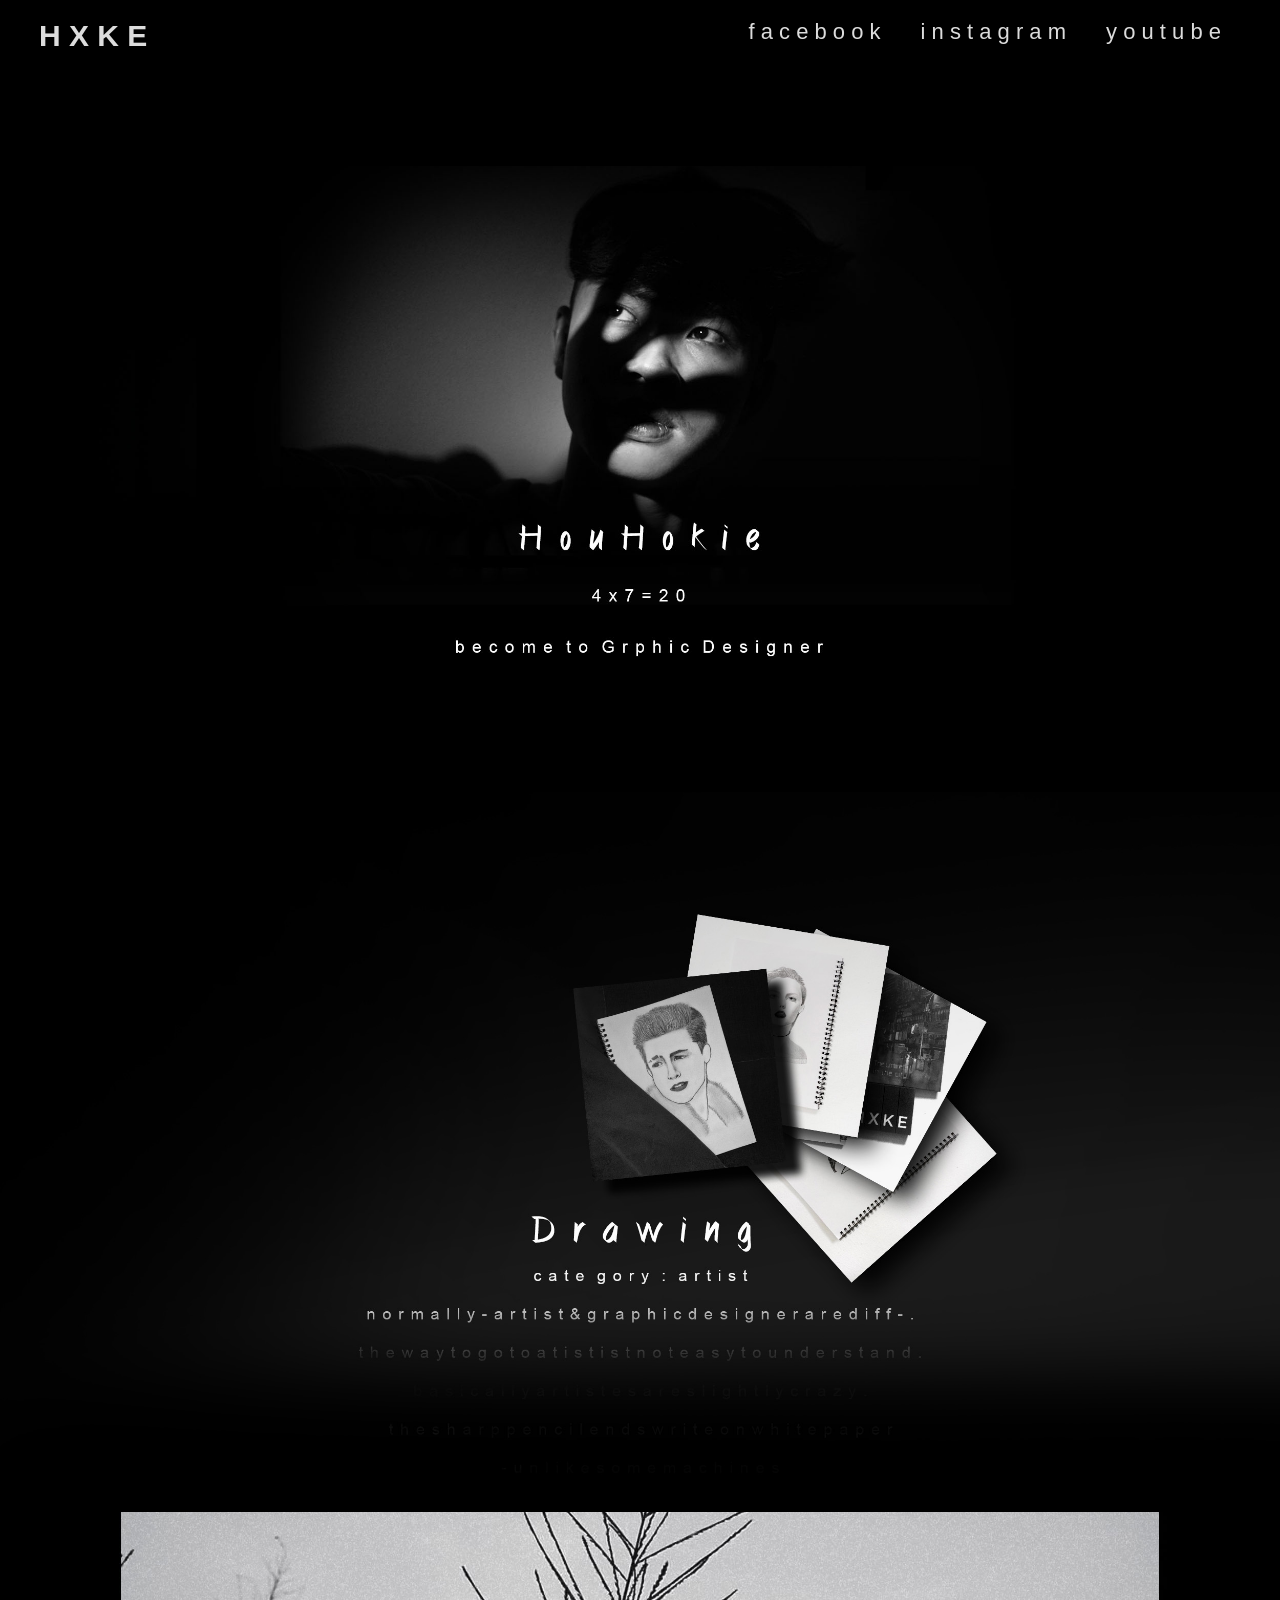
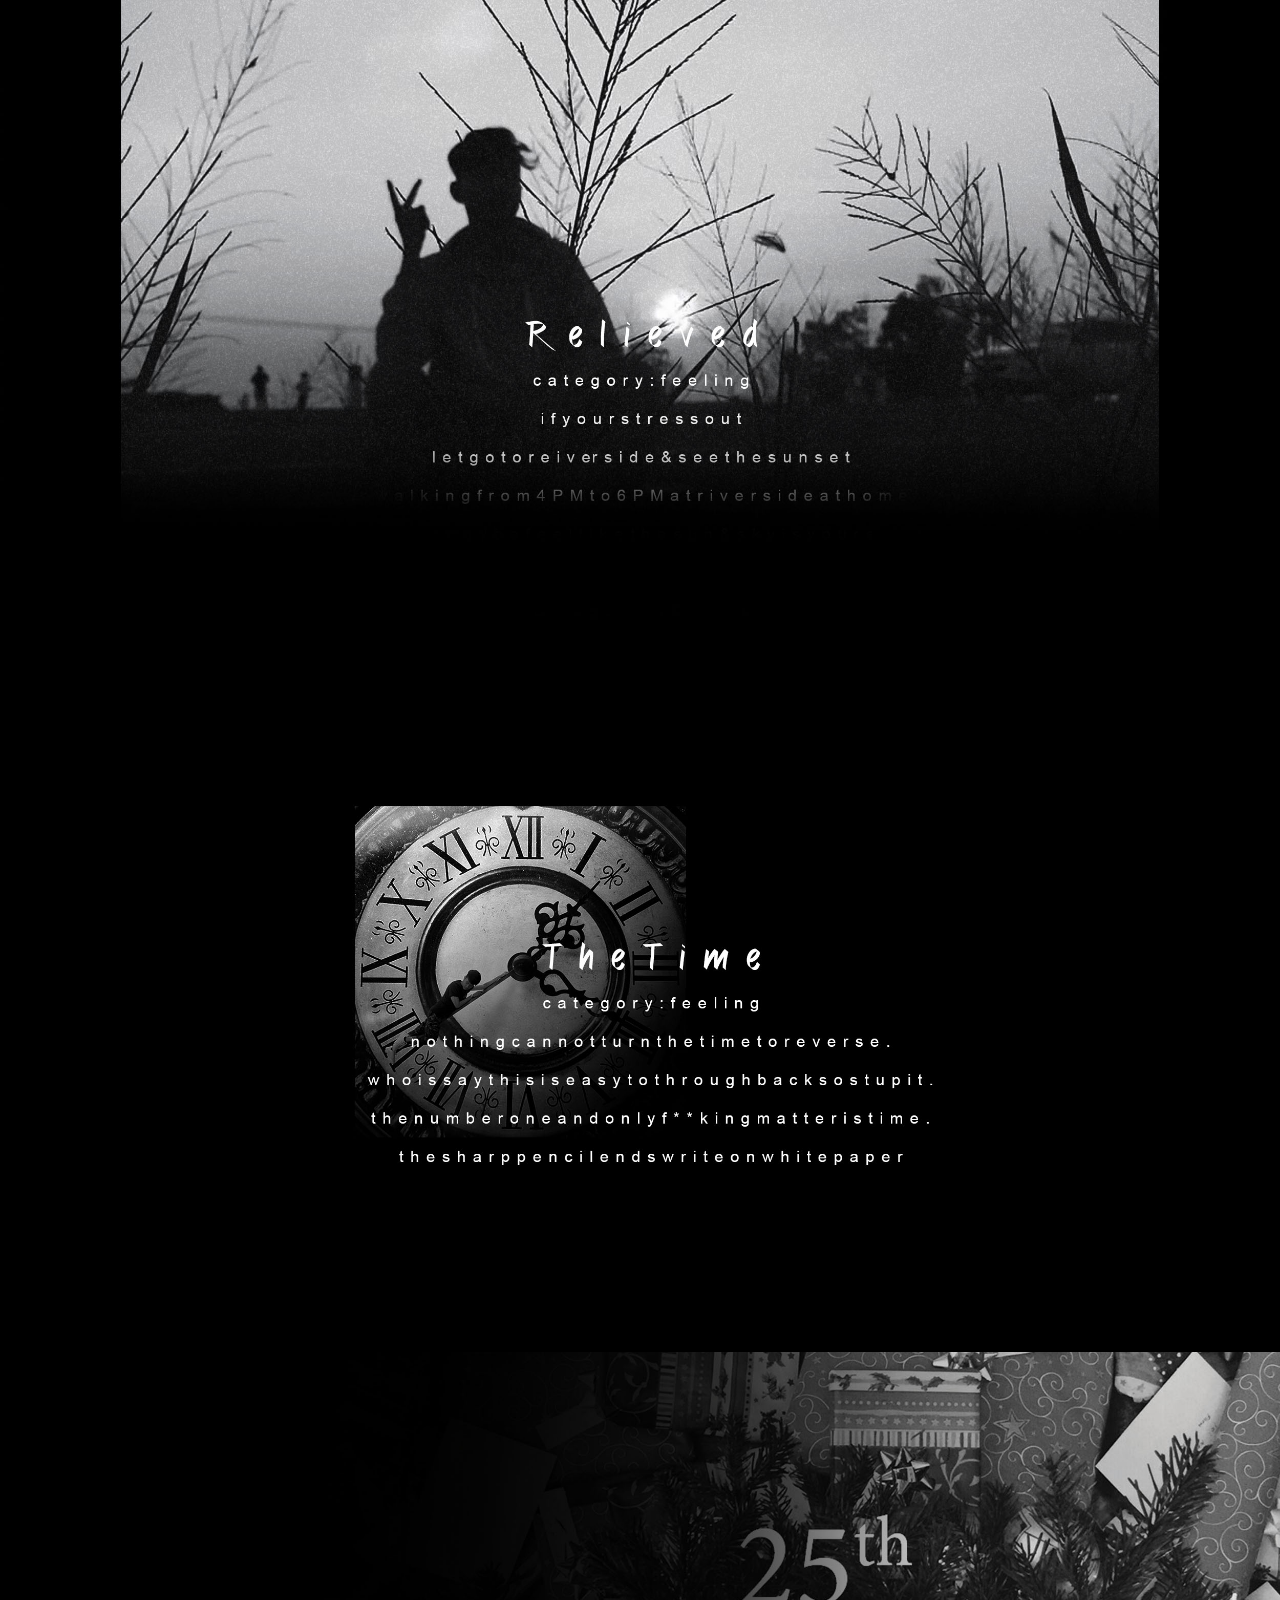
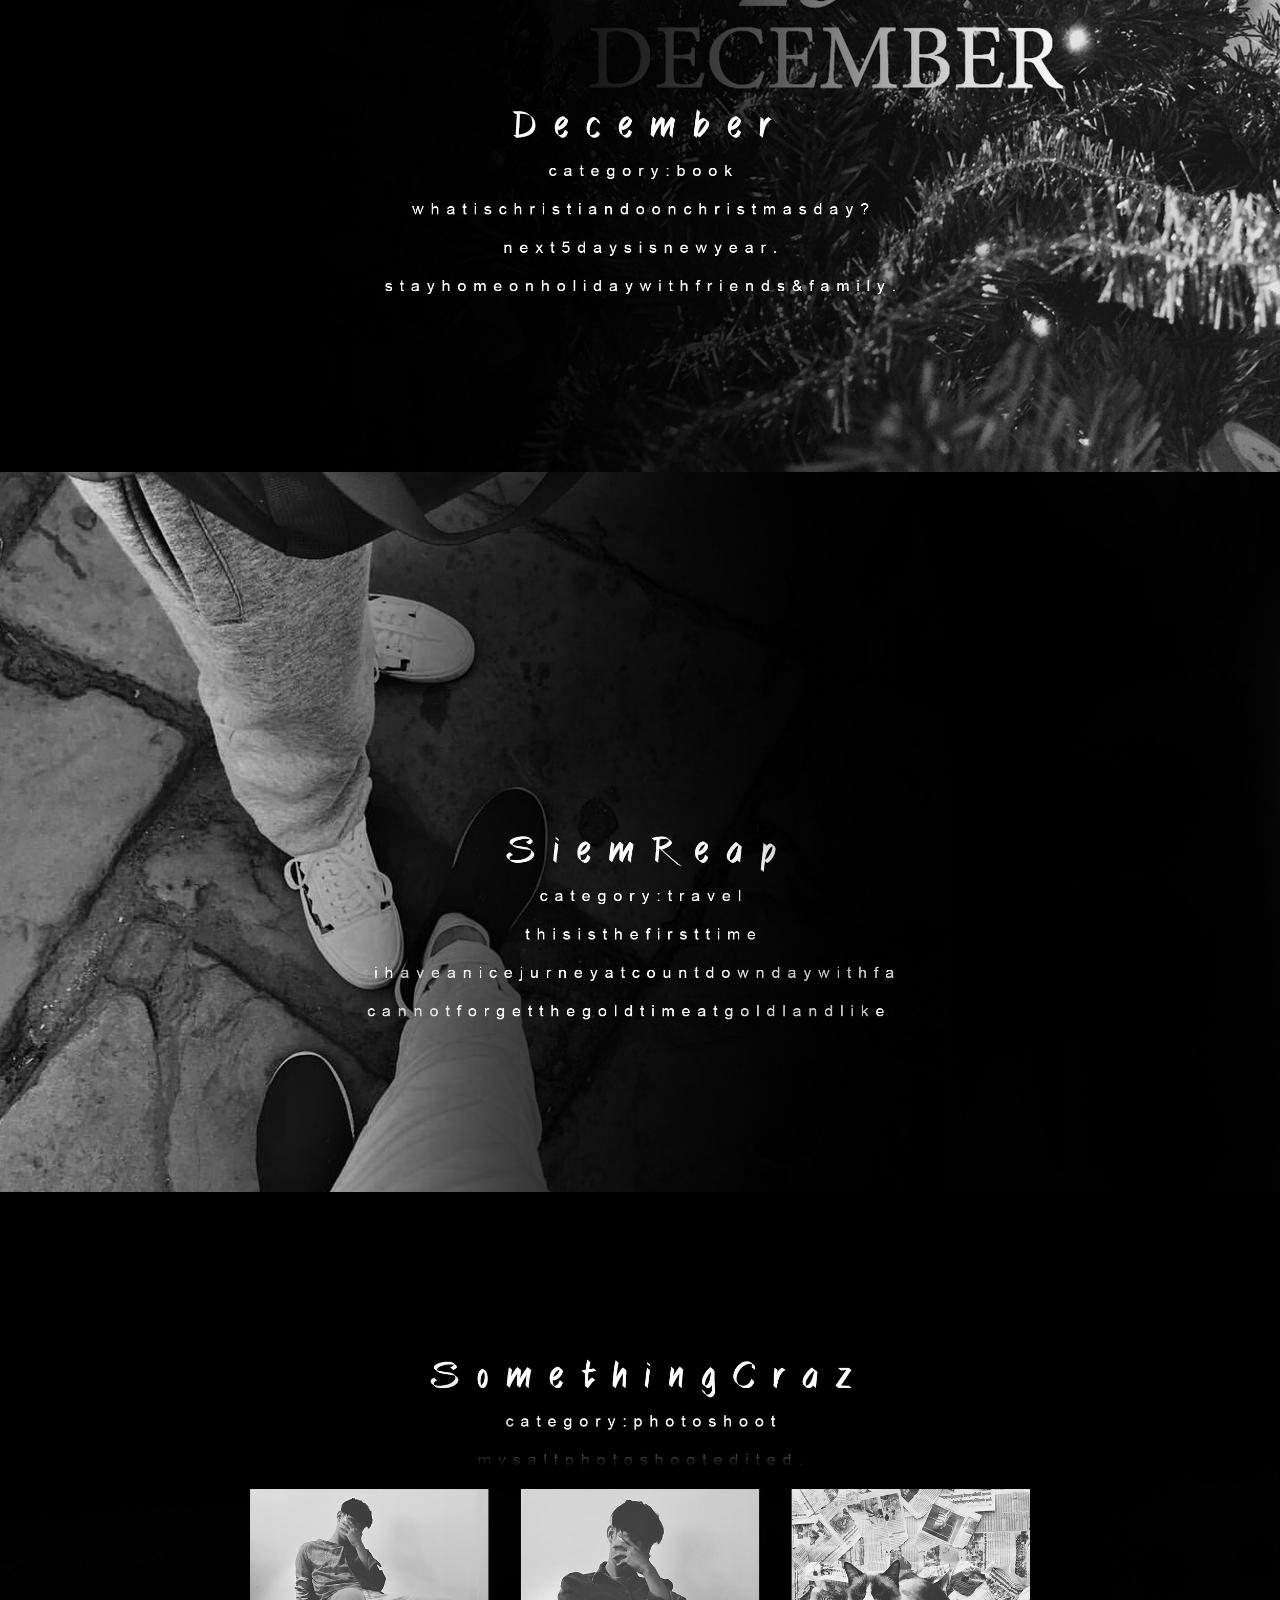
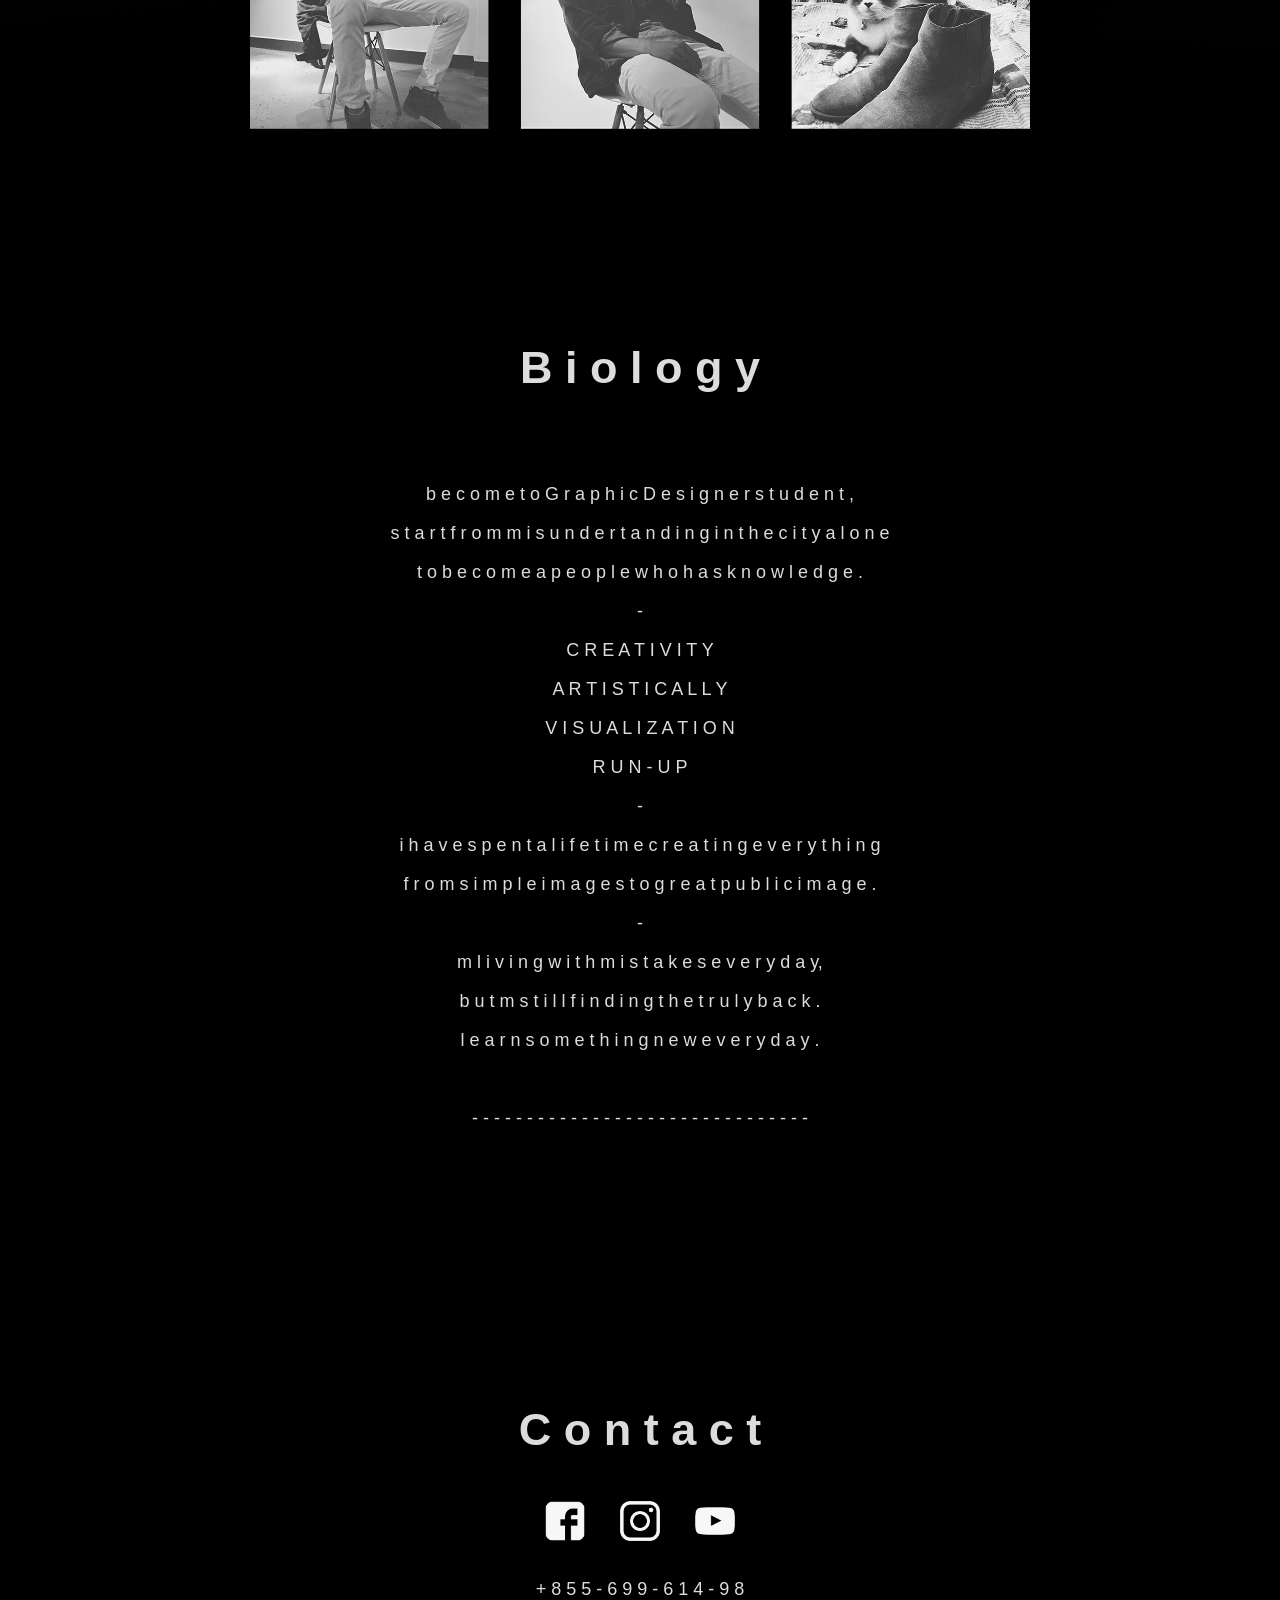
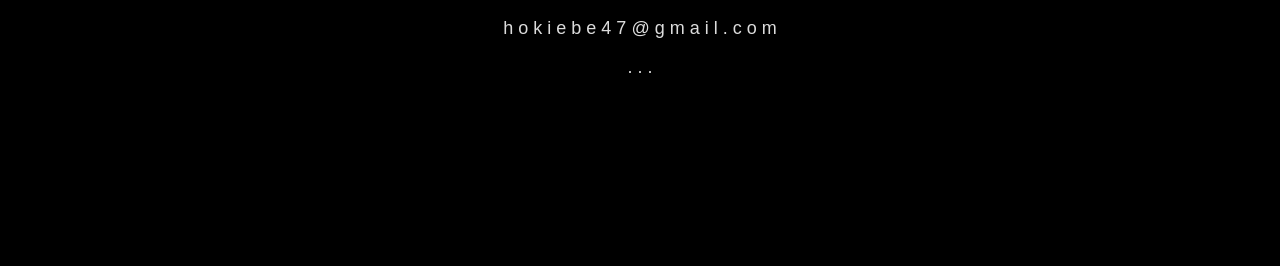
<file: index.html>
<!DOCTYPE html>
<html lang="en">
    <head>
<meta charset="utf-8">
<title> HXKE </title>
        <link href="Style.css" rel="stylesheet" type="text/css">
    </head>
<body>
    <div class="homebar">
        <a class="logo" href id="html"> <b> H X K E</b>  </a>
        <a class="topbar1" href="https://www.youtube.com/channel/UCmtmzbi18lUagbbpnOC0Kqw?view_as=subscriber"> y o u t u b e </a>
        
        <a class="topbar1" href="https://www.instagram.com/itshouhokie/?hl=en"> i n s t a g r a m </a>
        
        <a class="topbar1" href="https://www.facebook.com/hokiebix"> f a c e b o o k </a> 
</div>
    
    
    
<div class="homecontent">   </div>
           

<a href="Drawing.html"> <div class="drawing"> </div> </a> 
    
    
<a href="Feeling.html"> <div class="relieved"> </div> </a>   
    
<a href="Time.html"> <div class="thetime"> </div> </a>


    
<a href="25dec.html"> <div class="december"> </div> </a>
    

    
<a href="SR.html"> <div class="sr"> </div> </a>
    

<a href="instgram.html"> <div class="somethingcraz"> </div> </a>
    
    
    

         <h1 class="homepagetitle"> B i o l o g y </h1>
    <div class="about">
        <div class="aboutbackground ">
            <div class="category">
            <br>
                <br>
      
        <p> b e c o m e t o G r a p h i c D e s i g n e r s t u d e n t ,</p> 
        <p> s t a r t  f r o m   m i s u n d e r t a n d i n g   i n   t h e   c i t y   a l o n e   </p> 
        <p>t o   b e c o m e  a  p e o p l e   w h o   h a s   k n o w l e d g e .</p>   
        <p> - </p> 
                <p> C R E A T I V I T Y </p>
                <p> A R T I S T I C A L L Y </p>
                <p> V I S U A L I Z A T I O N   </p>
                <p> R U N - U P</p>
                <p>-</p>
        <p>  i h a v e   s p e n t   a   l i f e t i m e   c r e a t i n g   e v e r y t h i n g </p> 
        <p> f r o m   s i m p l e   i m a g e s   t o   g r e a t   p u b l  i c i m a g e . </p>  
        <p> - </p> 
        <p> m l i v i n g w i t h m i s t a k  e s e v e r y d a y, </p> 
        <p> b u t  m s t i l l f i n d i n g   t h e   t r u l y   b a c k .</p> 
        <p> l e a r n   s o m e t h i n g   n e w   e v e r y d a y . </p>
<br>
                <p>- - - - - - - - - - - - - - - - - - - - - - - - - - - - - - -</p>
                
</div>
    </div>
    </div>

    
            
            
     <h1 class="homepagetitle"> C o n t a c t </h1>
    <div class="contact">
        <div class="category">
            
                    <a href="https://www.facebook.com/hokiebix" >
  <img class="icon"  src="FB%20icon.png" alt="image" > 
 </a>
            
            <a href="https://www.instagram.com/itshouhokie/?hl=en" >
  <img class="icon"  src="IG%20icon.png" alt="image" > 
 </a>
            
            
            <a href="https://www.youtube.com/channel/UCmtmzbi18lUagbbpnOC0Kqw?view_as=subscriber" >
  <img class="icon"  src="Youtube%20icon.png" alt="image" > 
            </a>
                
                
            
     <p > + 8 5 5 - 6 9 9 - 6 1 4 - 9 8 </p>
    <p > h o k i e b e 4 7 @ g  m a i l . c o m </p>
        <p >. . .</p>
        </div>
        </div>
    </body>
</file>
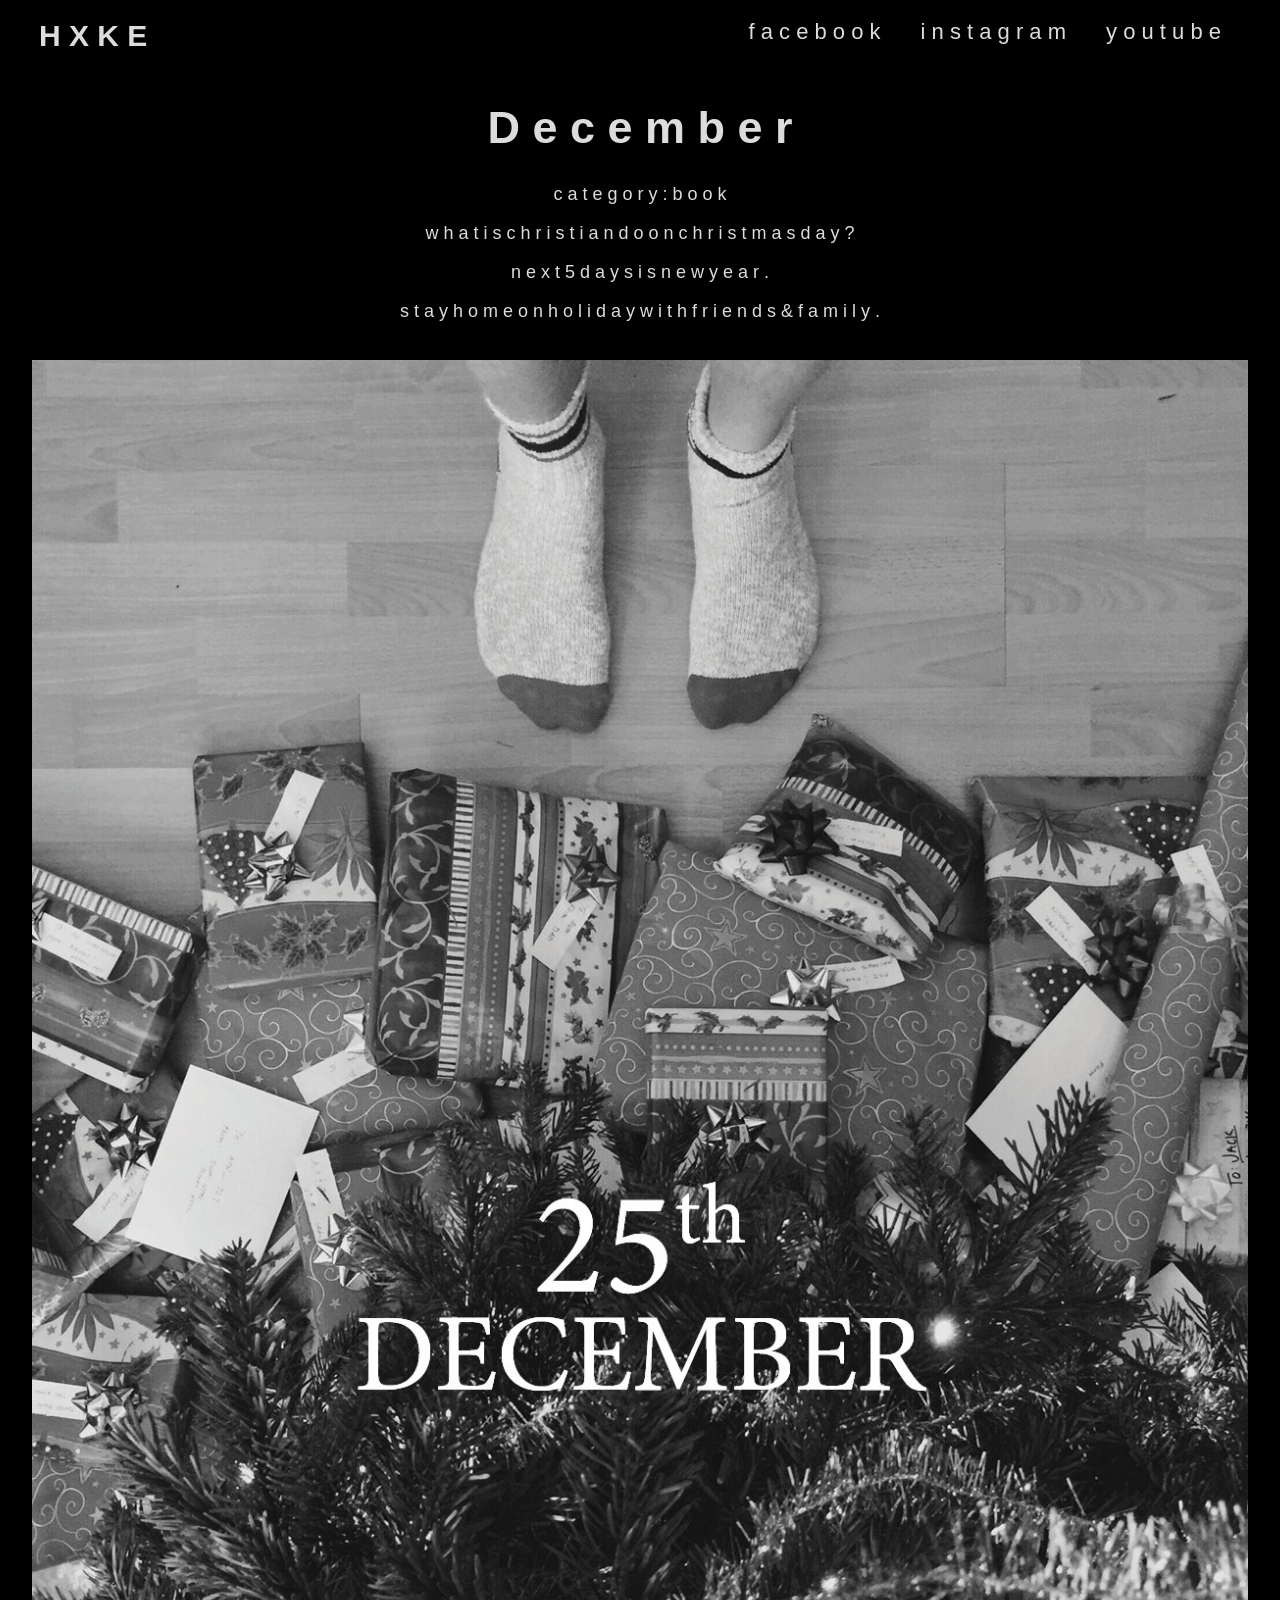
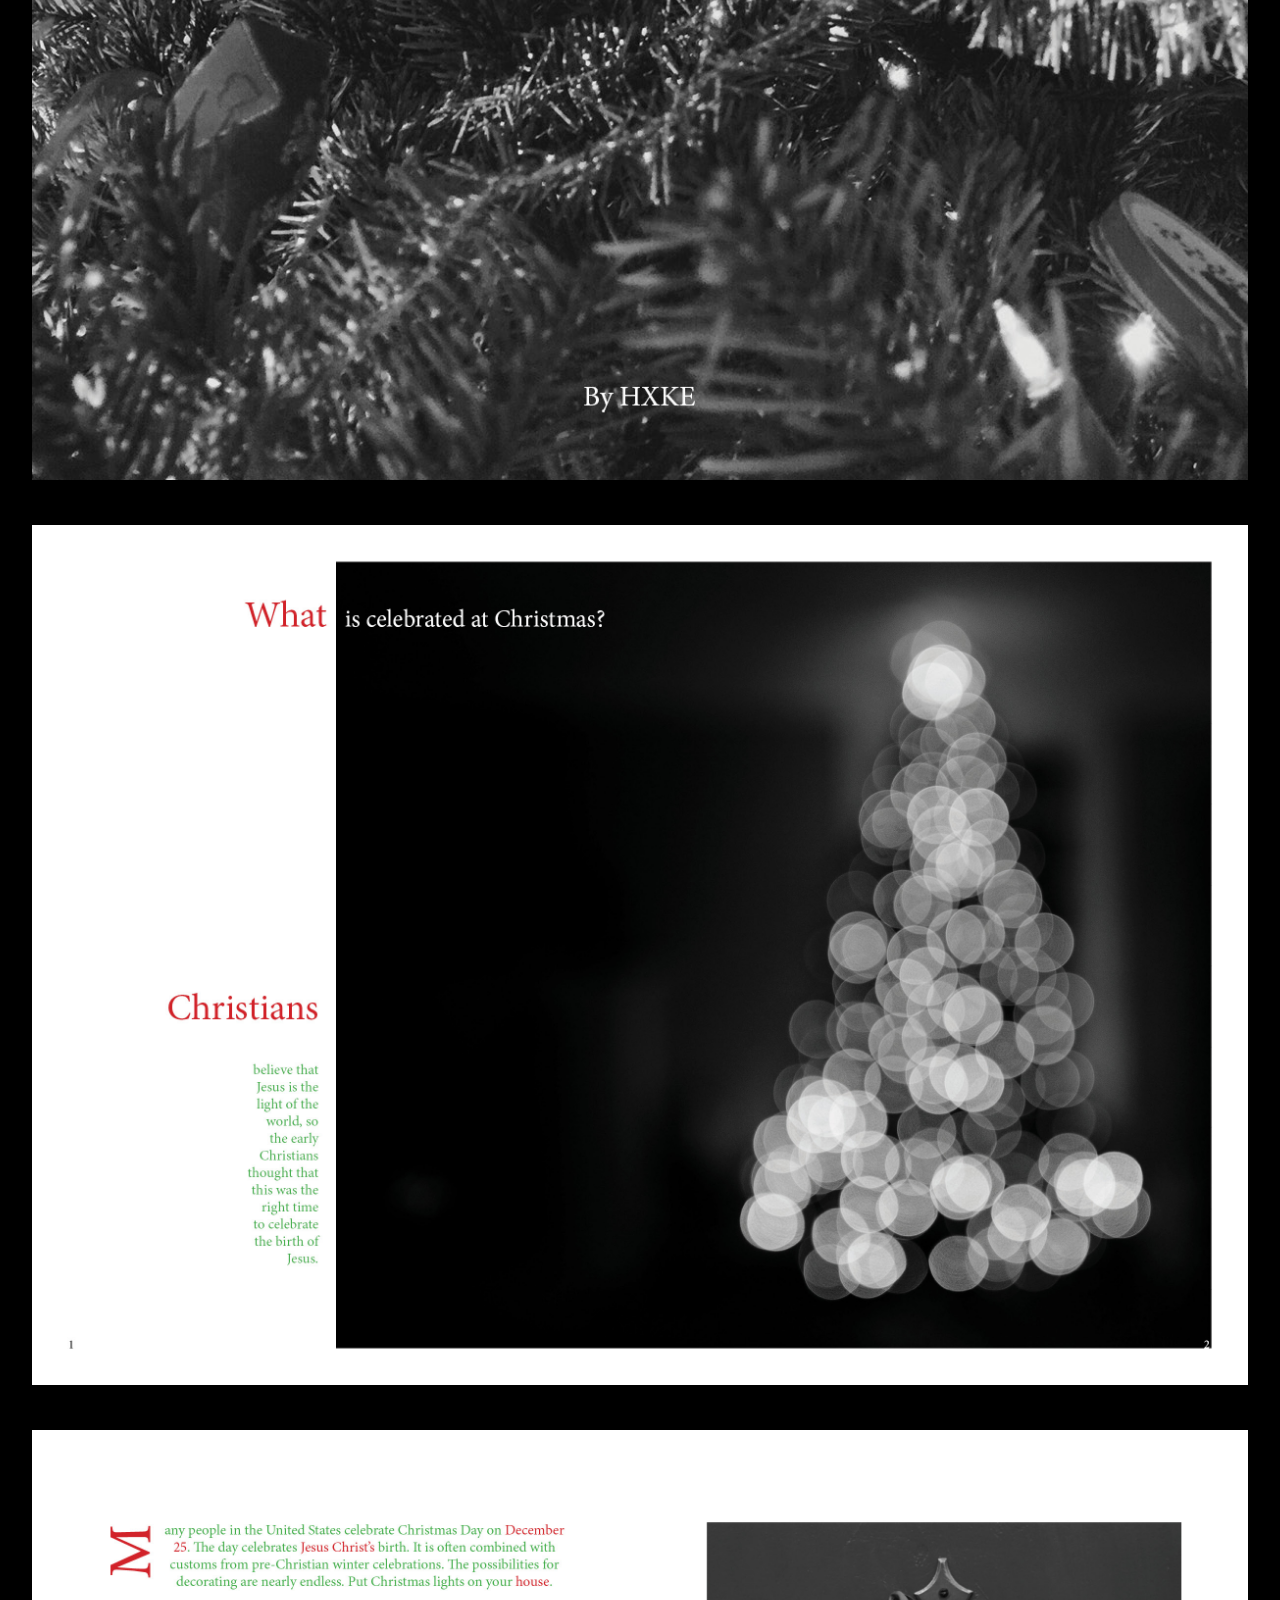
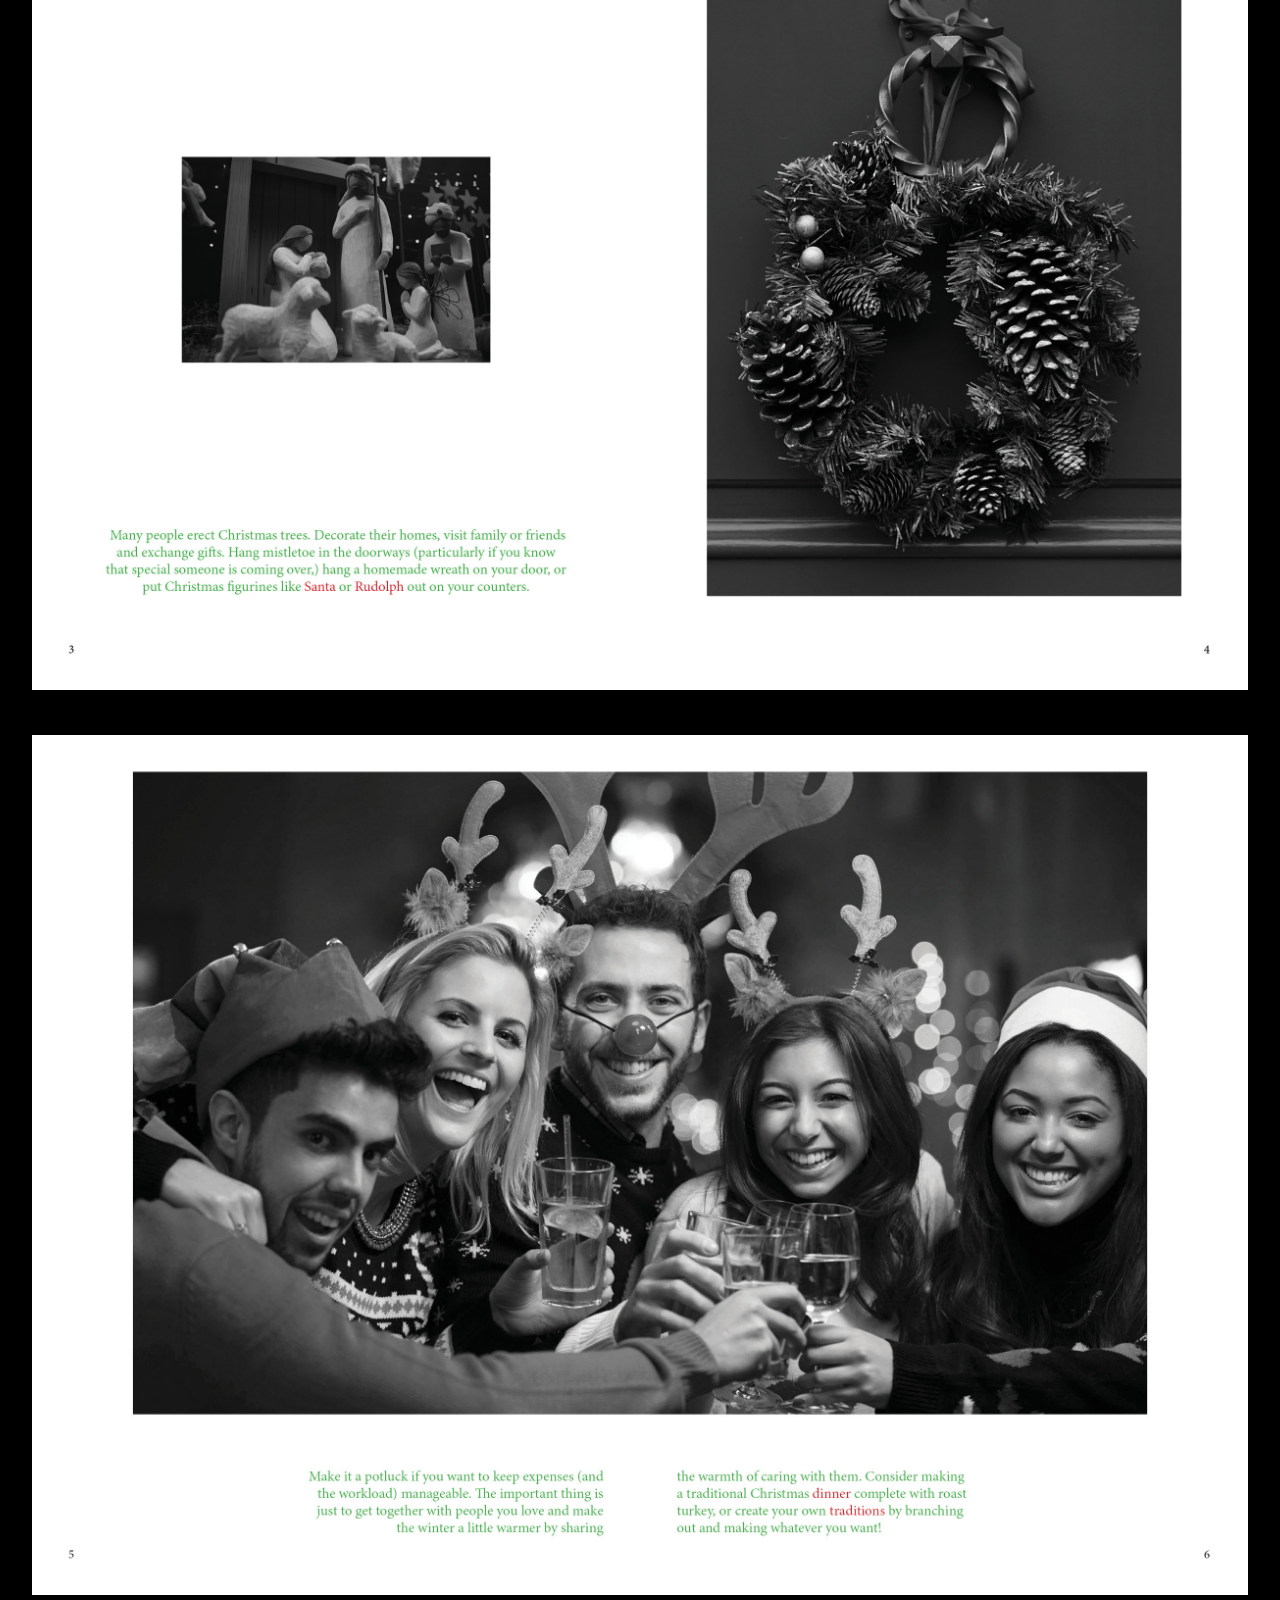
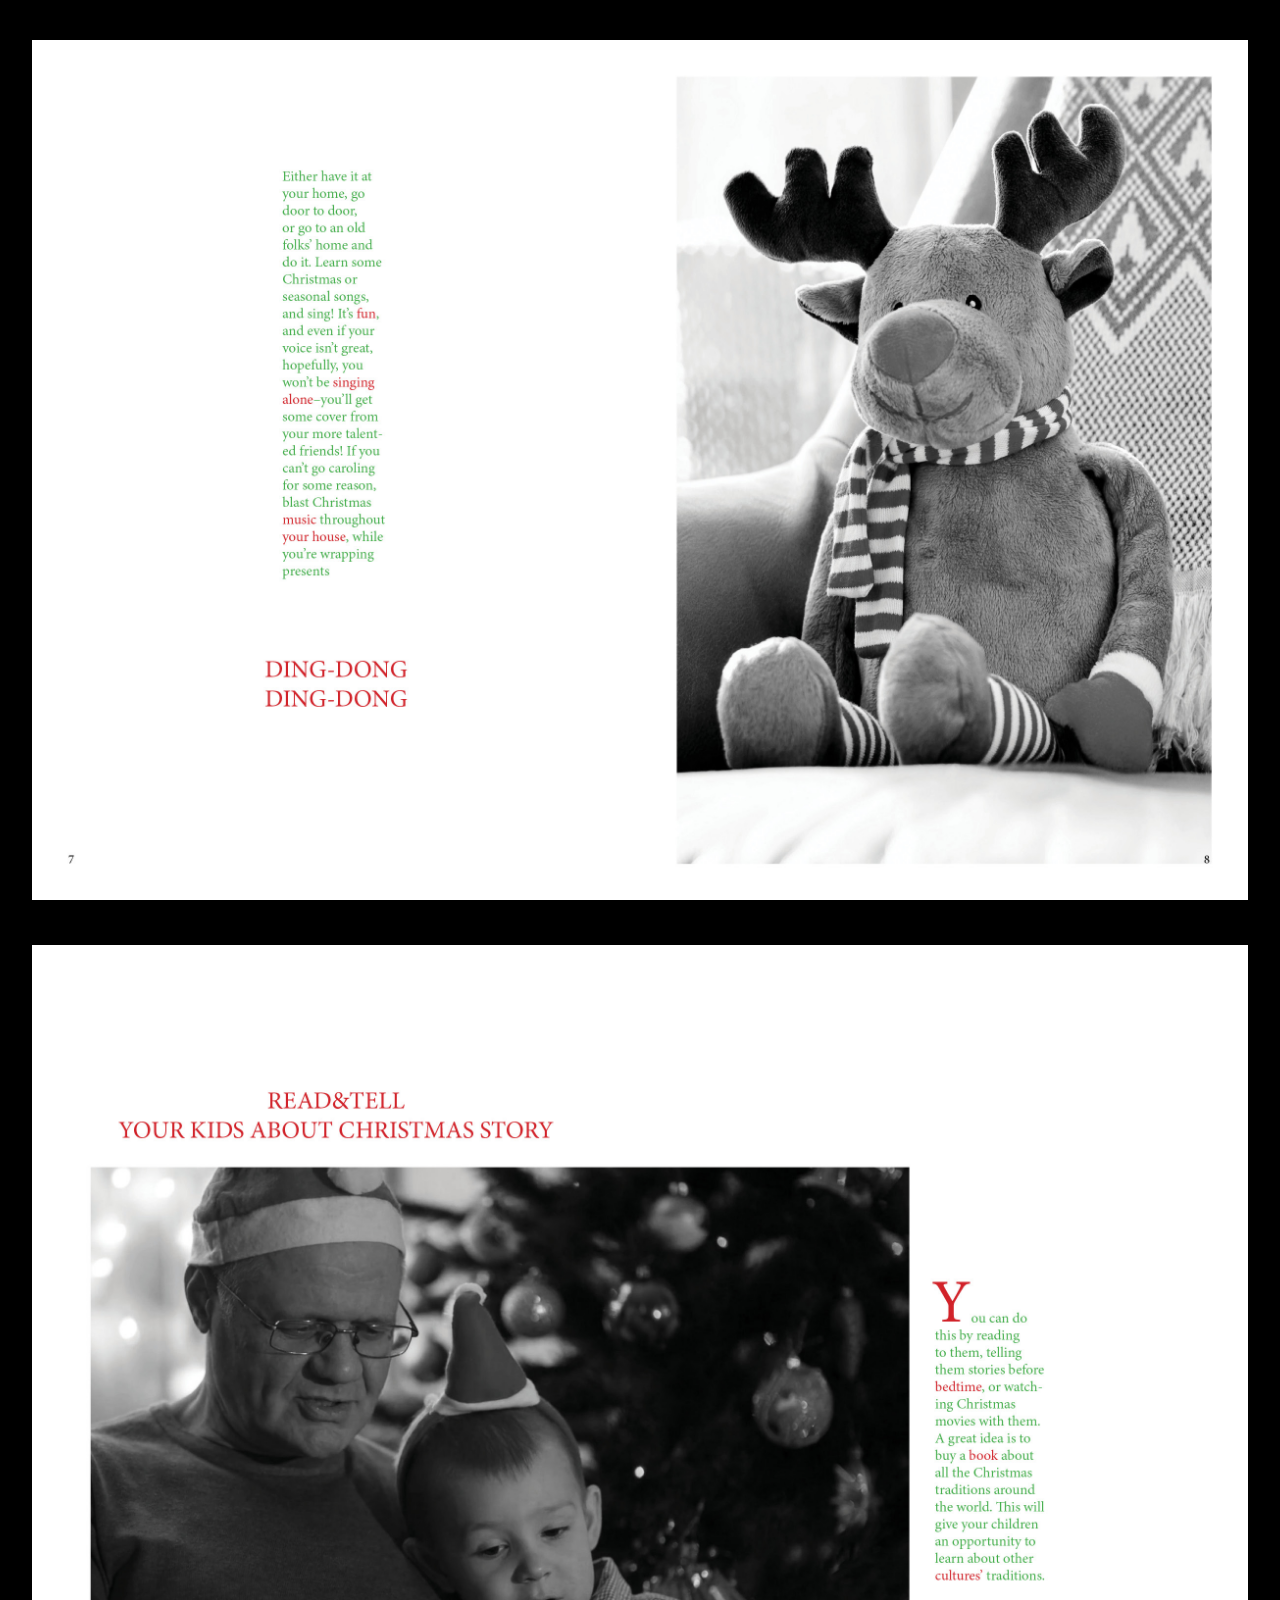
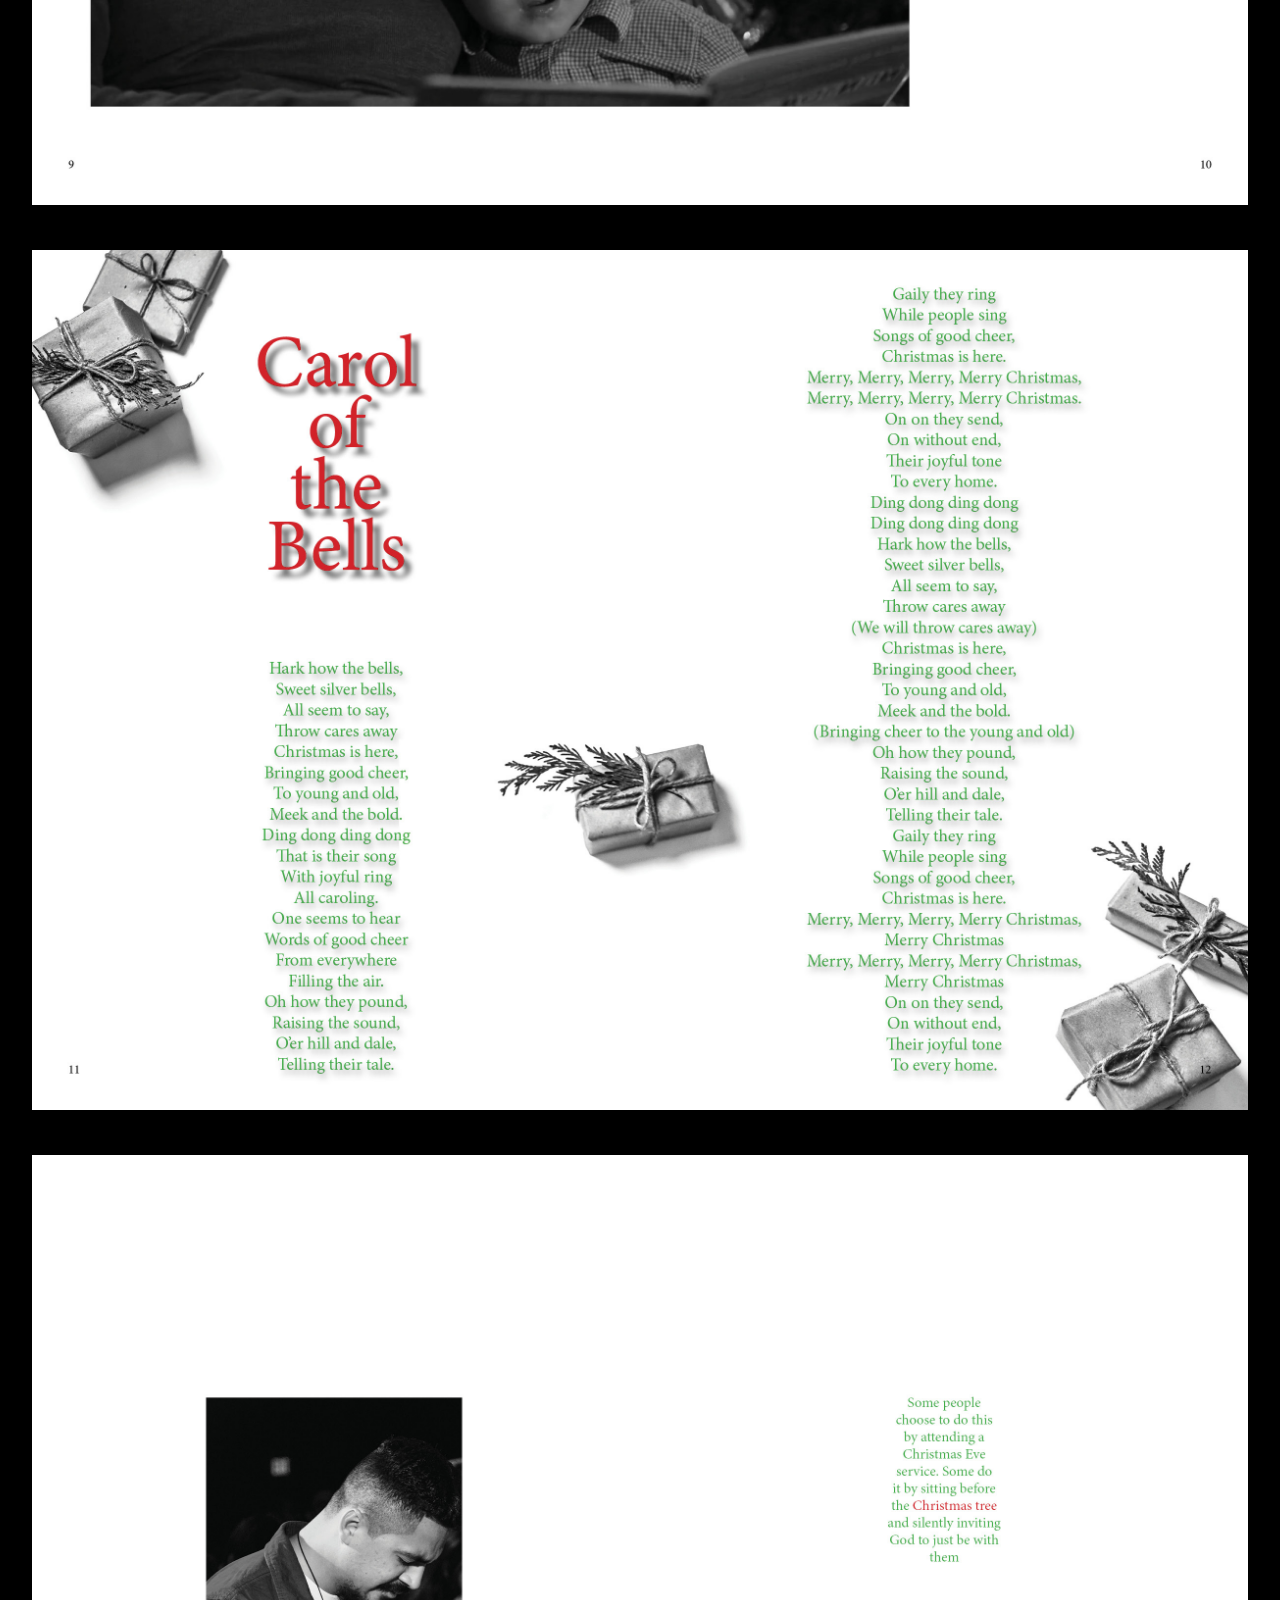
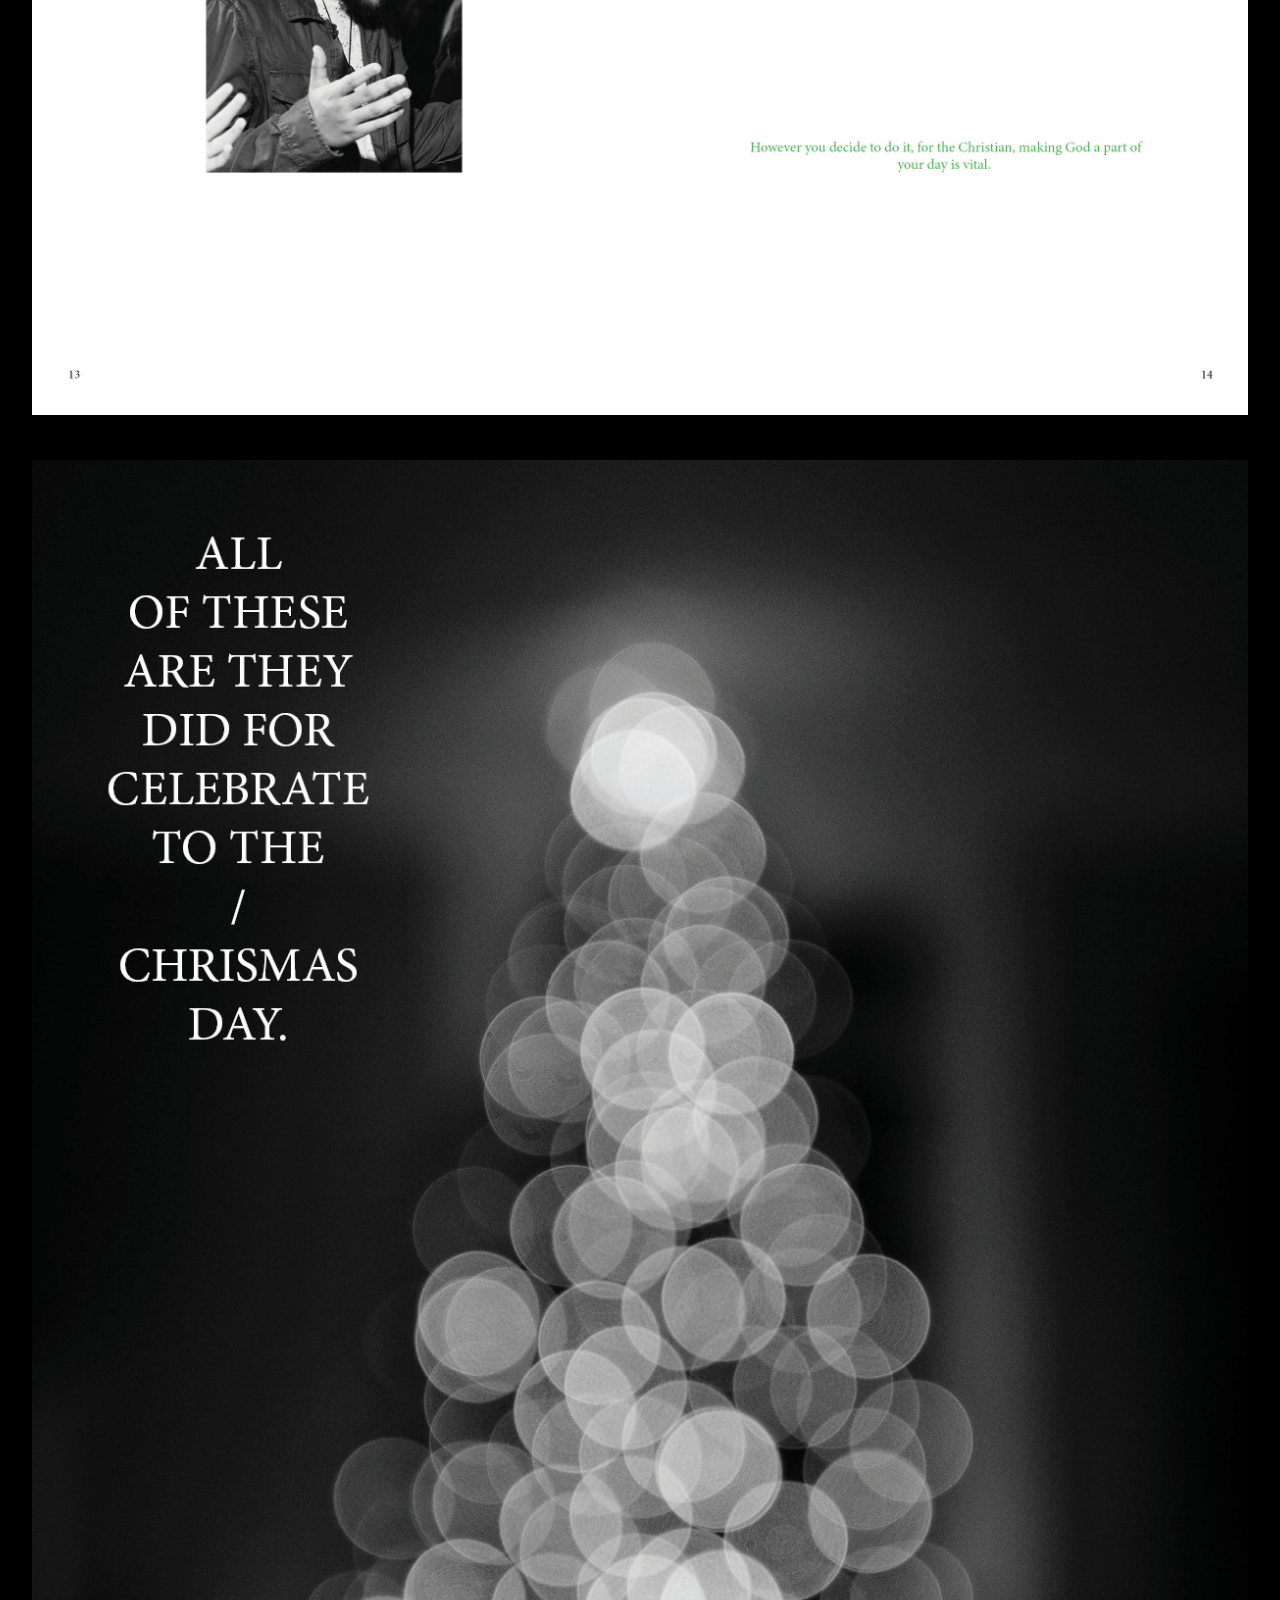
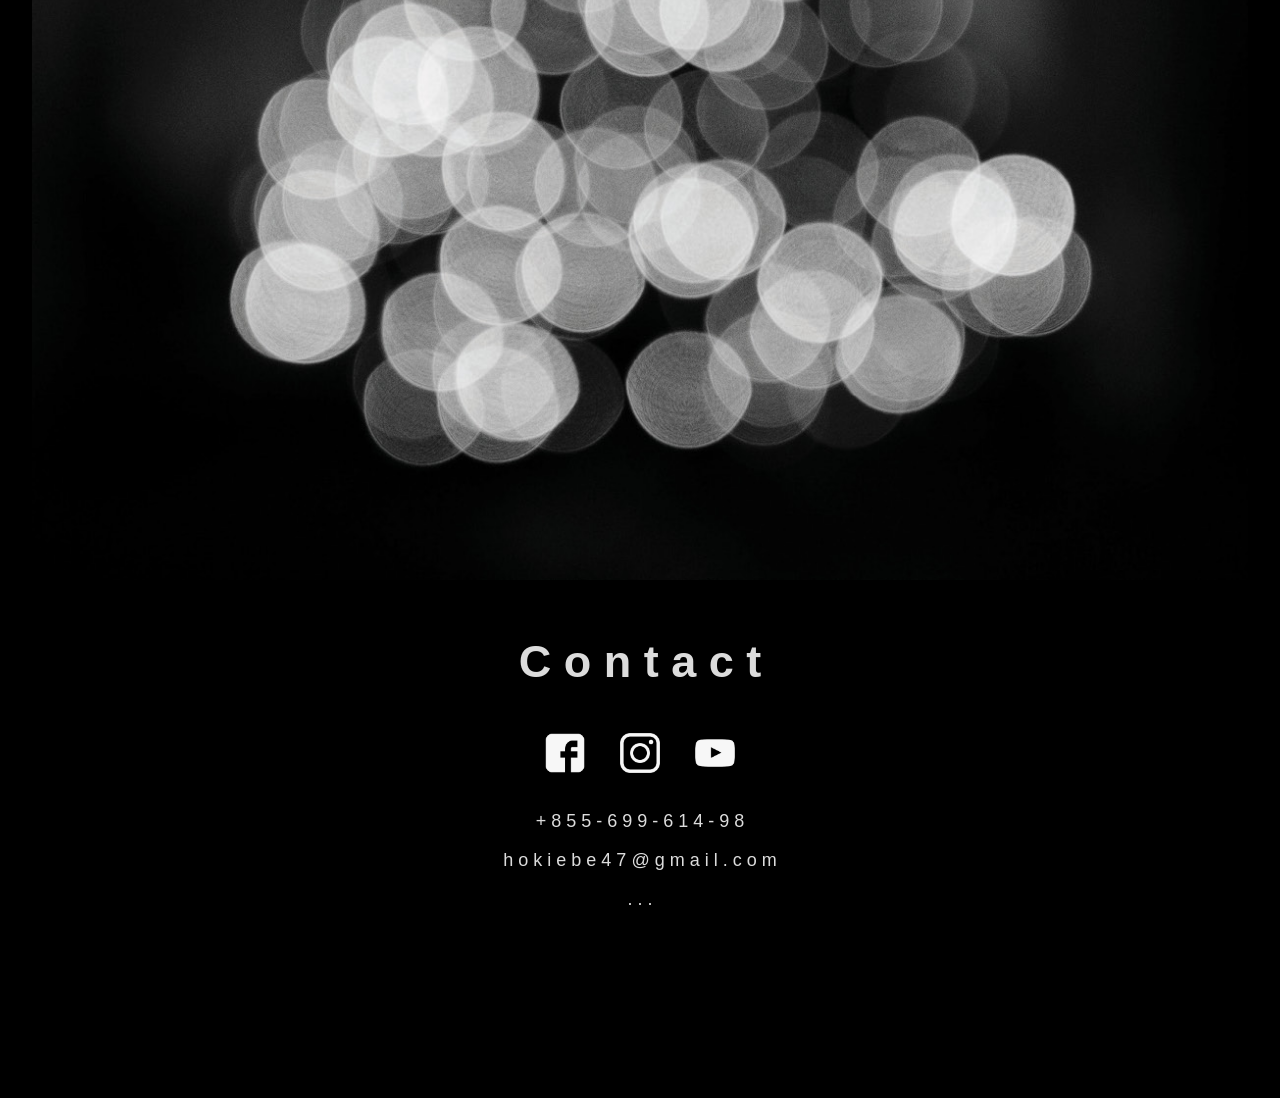
<file: 25dec.html>
<!DOCTYPE html>
<html lang="en">
    <head>
<meta charset="utf-8">
<title>December
        </title>
        <link href="Style.css" rel="stylesheet" type="text/css"></head>
    <div class="homect">
</div>
<body background-color: white; class="cover">
        
            <div class="homebar">
        <a class="logo" href="index.html" id="html"> <b> H X K E</b> </a>
        <a class="topbar1" href="https://www.youtube.com/channel/UCmtmzbi18lUagbbpnOC0Kqw?view_as=subscriber"> y o u t u b e </a>
        
        <a class="topbar1" href="https://www.instagram.com/itshouhokie/?hl=en"> i n s t a g r a m </a>
        
        <a class="topbar1" href="https://www.facebook.com/hokiebix"> f a c e b o o k </a> 
</div>
<h1 class="homepagetitle" > D e  c e m b e r </h1>

            <div class="category">
                
                <p> c a t e g o  r y : b o o  k</p>
        <p > w h a t i s c h  r i s t i a n d o  o n c h r i s t m a s d a y ?  </p>
    <p > n e x t  5 d a y s  i s n e w y e a  r .</p>
     <p > s t a y h o m e o n h o l i d a y w i t h f r i e n d s &  f a m i l y .</p>
                


        <img class="imgartworkd" src="Hour%20Hoky%20-%20Christmas%20Magazine.jpg" >
            <img class="imgartworkd" src="Hour%20Hoky%20-%20Christmas%20Magazine2.jpg" >
            <img class="imgartworkd" src="Hour%20Hoky%20-%20Christmas%20Magazine3.jpg" >
            <img class="imgartworkd" src="Hour%20Hoky%20-%20Christmas%20Magazine4.jpg" >
            <img class="imgartworkd" src="Hour%20Hoky%20-%20Christmas%20Magazine5.jpg" >
            <img class="imgartworkd" src="Hour%20Hoky%20-%20Christmas%20Magazine6.jpg" >
            <img class="imgartworkd" src="Hour%20Hoky%20-%20Christmas%20Magazine7.jpg" >
            <img class="imgartworkd" src="Hour%20Hoky%20-%20Christmas%20Magazine8.jpg" >
            <img class="imgartworkd" src="Hour%20Hoky%20-%20Christmas%20Magazine9.jpg" >
                    </div>
     <h1 class="homepagetitle"> C o n t a c t </h1>
    <div class="contact">
        <div class="category">
            
                    <a href="https://www.facebook.com/hokiebix" >
  <img class="icon"  src="FB%20icon.png" alt="image" > 
 </a>
            
            <a href="https://www.instagram.com/itshouhokie/?hl=en" >
  <img class="icon"  src="IG%20icon.png" alt="image" > 
 </a>
            
            
            <a href="https://www.youtube.com/channel/UCmtmzbi18lUagbbpnOC0Kqw?view_as=subscriber" >
  <img class="icon"  src="Youtube%20icon.png" alt="image" > 
            </a>
                
                
            
     <p > + 8 5 5 - 6 9 9 - 6 1 4 - 9 8 </p>
    <p > h o k i e b e 4 7 @ g  m a i l . c o m </p>
        <p >. . .</p>
        </div>
        </div>
        </body>
</file>
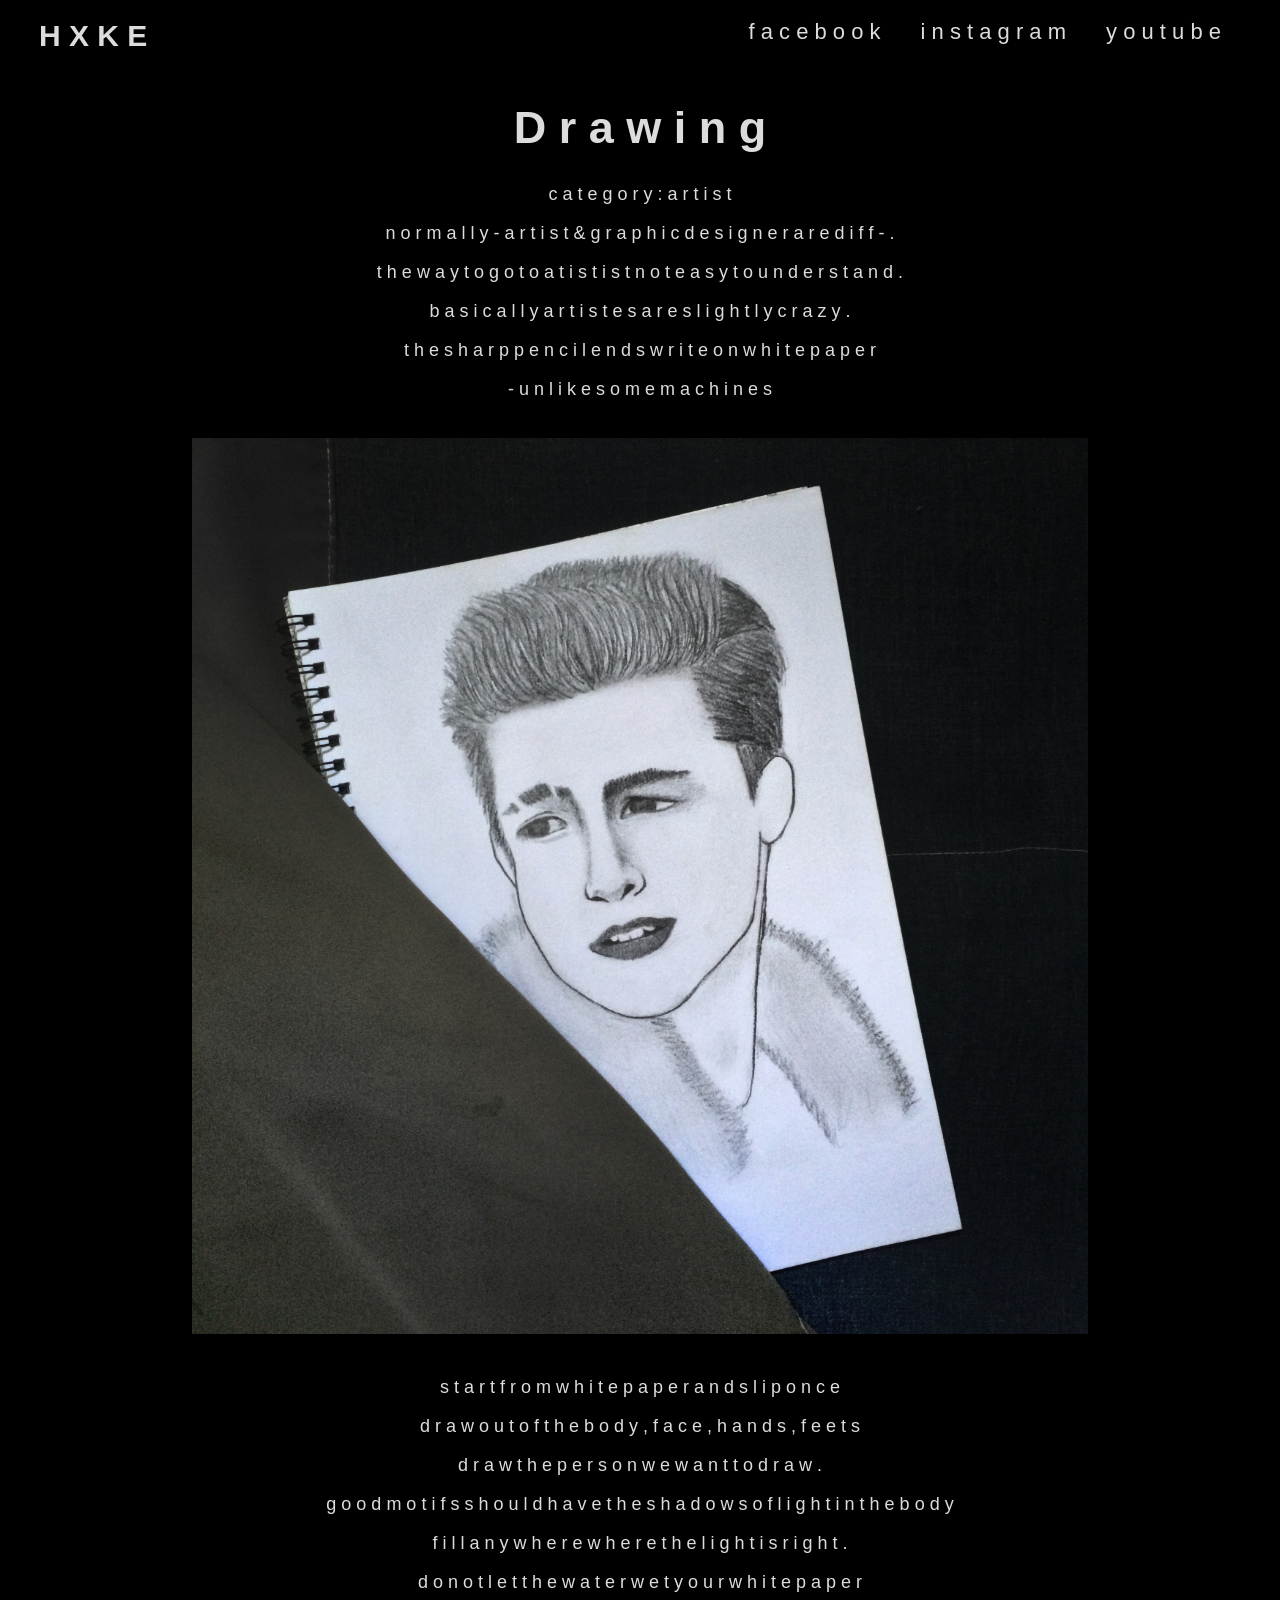
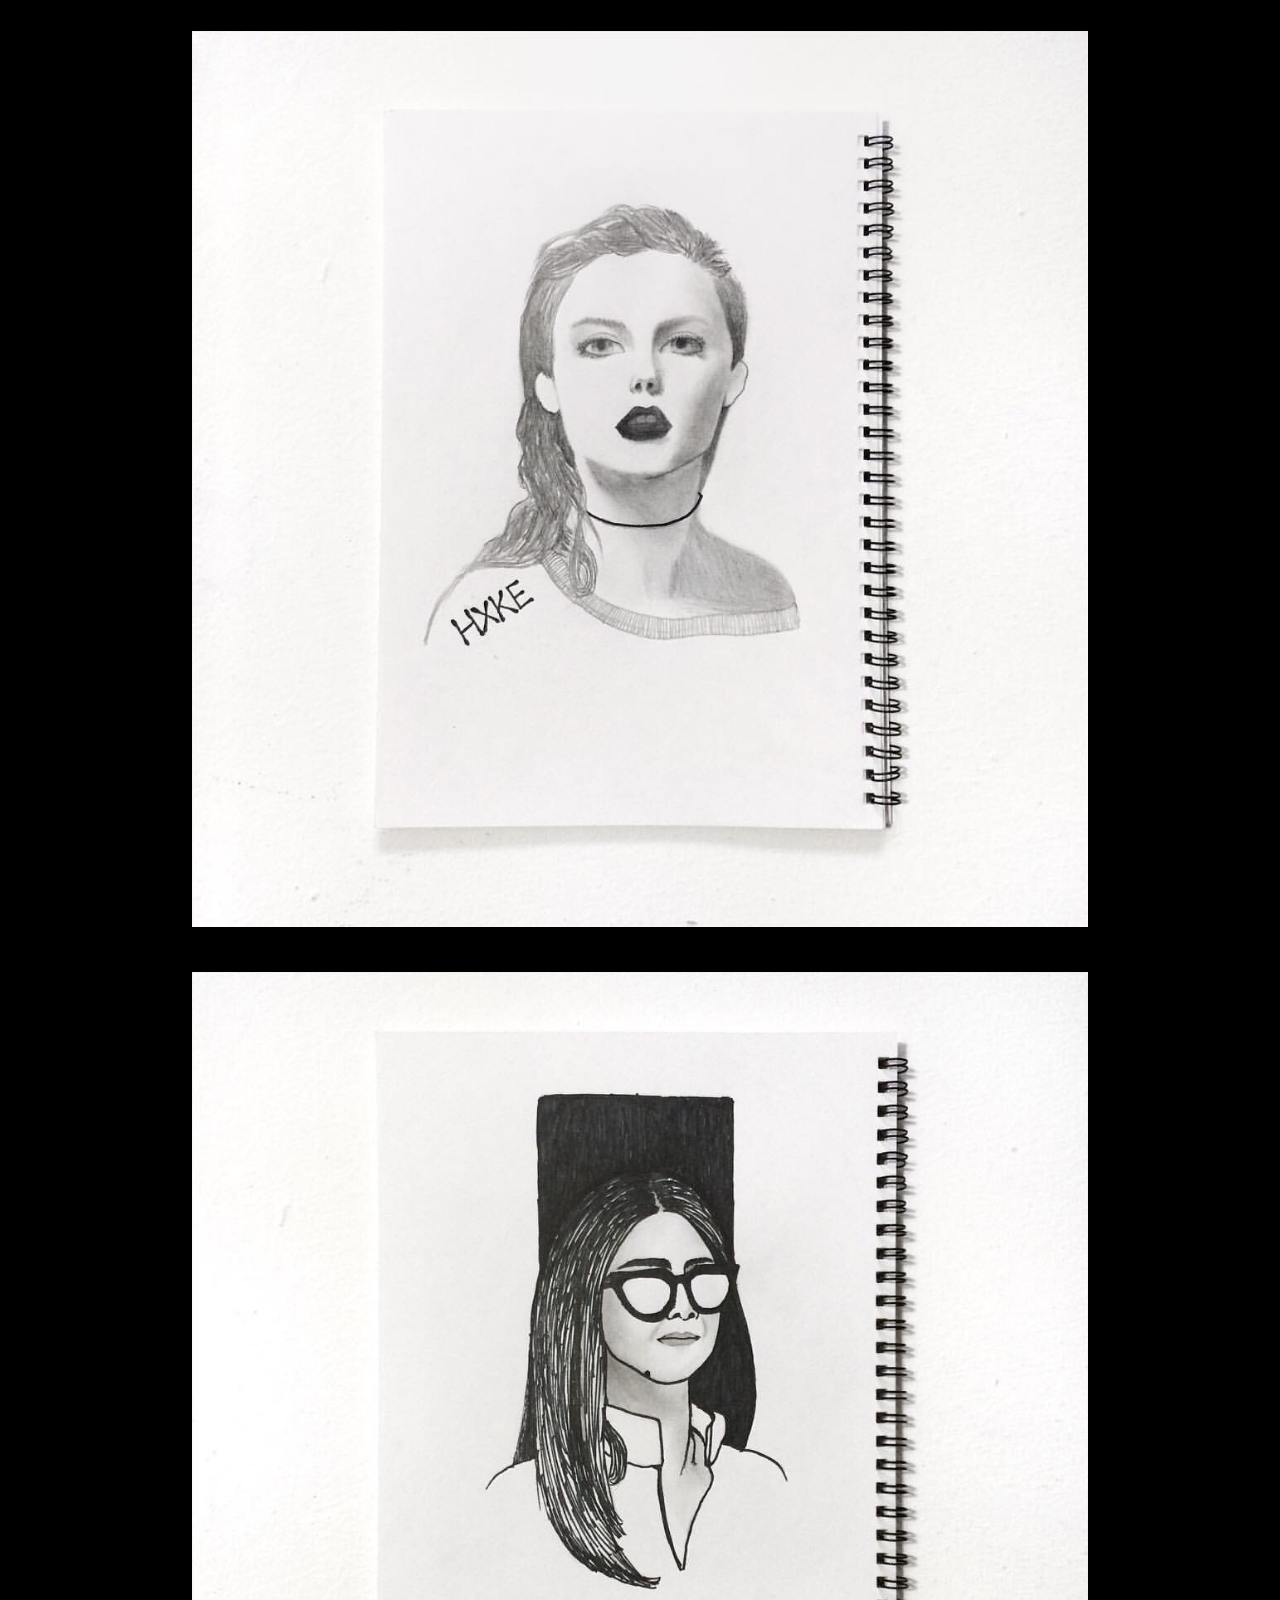
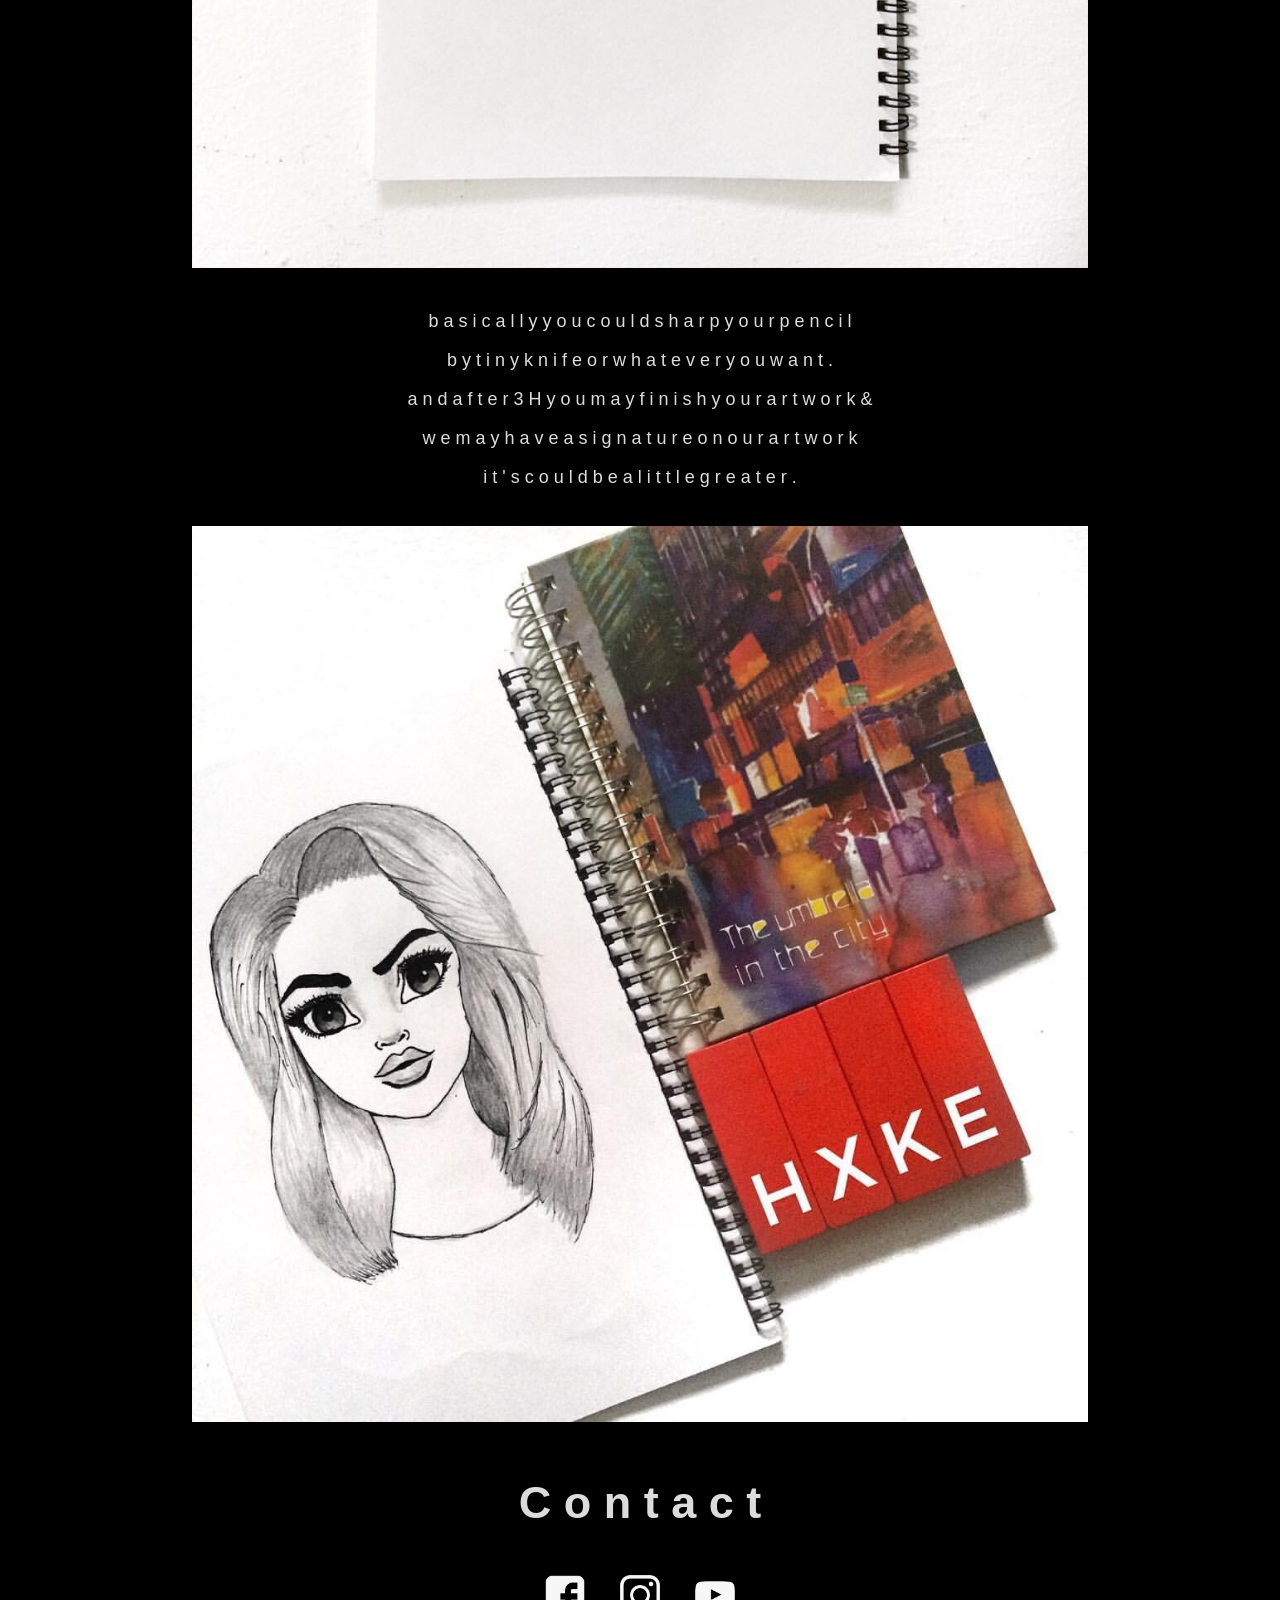
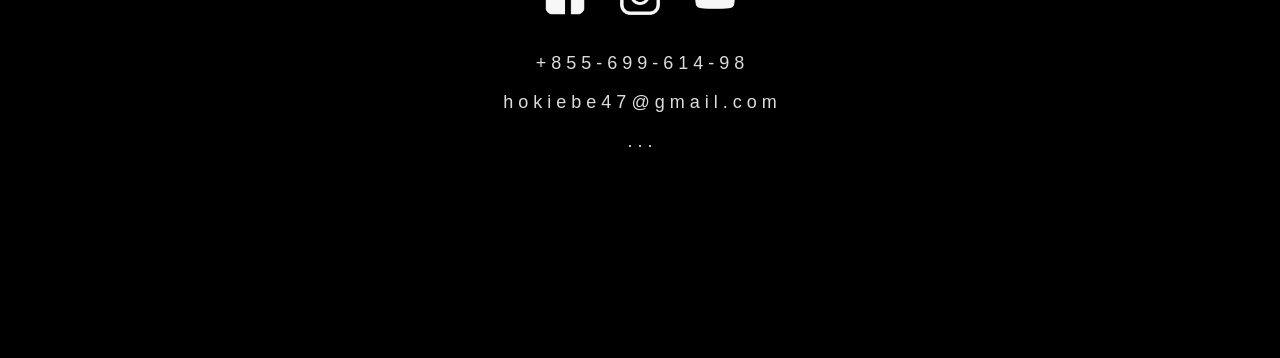
<file: Drawing.html>
<!DOCTYPE html>
<html lang="en">
    <head>
<meta charset="utf-8">
<title> Drawing
        </title>
        <link href="Style.css" rel="stylesheet" type="text/css"></head>
<body background-color: white; class="cover">
    
            <div class="homebar">
        <a class="logo" href="index.html" id="html"> <b> H X K E</b> </a>
        <a class="topbar1" href="https://www.youtube.com/channel/UCmtmzbi18lUagbbpnOC0Kqw?view_as=subscriber"> y o u t u b e </a>
        
        <a class="topbar1" href="https://www.instagram.com/itshouhokie/?hl=en"> i n s t a g r a m </a>
        
        <a class="topbar1" href="https://www.facebook.com/hokiebix"> f a c e b o o k </a> 
</div>
<h1 class="homepagetitle"> D r a w i n g </h1>
    

        <div class="category">
            <p> c a t e  g o r y  :  a r t i s  t </p>
        <p > n o r m a  l l y - a r t i s t & g r a p h i c d e s i g n e r a r e d i f f - . </p>
    <p > t h e w a y t o  g o t o a t i s t i s t n o t e a s y t o u n d e r s t a n d .</p>
     <p > b a s i c a l l y a r t i s t e s a r e s l i g h t l y c r a z y .</p>
            <p> t h e   s h a r  p  p e n c i l   e n d s  w r i t e  o n   w h i t e   p a p e r </p>
            <p>-  u n l i k e   s  o m e   m a c h i n e s
            </p>
            
            
            
            <img class="imageartworkfull" src="dr%20(1).JPG" >
            
            <p> s t a r t   f r o m   w h i t e   p a p e r   a n d   s l i p   o n c e </p>
            <p> d r a w  o u t  o f  t h e  b o d y ,   f a c e  , h a n d s , f e e t s </p>
                <p>d r a w   t h e   p e r s o n   w e   w a n t   t o   d r a w . </p>
            <p> g o o d    m o t i f s   s h o u l d   h a v e   t h e   s h a d o w s   o f   l i g h t   i n   t h e   b o d y </p>
            <p> f i l l   a n y w  h e r e   w h e r e  t h e   l i g h t   i s   r i g h t . </p>
            <p> d o   n o t   l e t   t h e   w a t e r  w e t   y o u r   w h i t e   p a p e r </p>

            <img class="imageartworkfull" src="dr%20(4).JPG" >
            
            <img class="imageartworkfull" src="dr%20(3).JPG" >
            
            <p>b a s i c  a l l y   y o u c o u l d  s h a r p  y o u  r p e n c  i l</p>
            <p> b y   t i n y   k  n i f e  o r w h a t   e v e r   y o u  w a n  t .</p>
            <p> a n d   a f t e r  3 H  y o u  m a y   f i n i s h   y o u r   a r t w  o r k  & </p> 
            <p> w  e   m a y    h a v e  a   s i g  n a t u r  e  o n  o u r   a r t w o  r k </p>
            <p> i t ' s    c o u l d    b e    a   l i  t t  l e   g r e a t e r .</p>
                        
            <img class="imageartworkfull" src="dr%20(2).JPG" >
            
        </div>
     <h1 class="homepagetitle"> C o n t a c t </h1>
    <div class="contact">
        <div class="category">
            
                    <a href="https://www.facebook.com/hokiebix" >
  <img class="icon"  src="FB%20icon.png" alt="image" > 
 </a>
            
            <a href="https://www.instagram.com/itshouhokie/?hl=en" >
  <img class="icon"  src="IG%20icon.png" alt="image" > 
 </a>
            
            
            <a href="https://www.youtube.com/channel/UCmtmzbi18lUagbbpnOC0Kqw?view_as=subscriber" >
  <img class="icon"  src="Youtube%20icon.png" alt="image" > 
            </a>
                
                
            
     <p > + 8 5 5 - 6 9 9 - 6 1 4 - 9 8 </p>
    <p > h o k i e b e 4 7 @ g  m a i l . c o m </p>
        <p >. . .</p>
        </div>
        </div>
        </body>
>
</file>
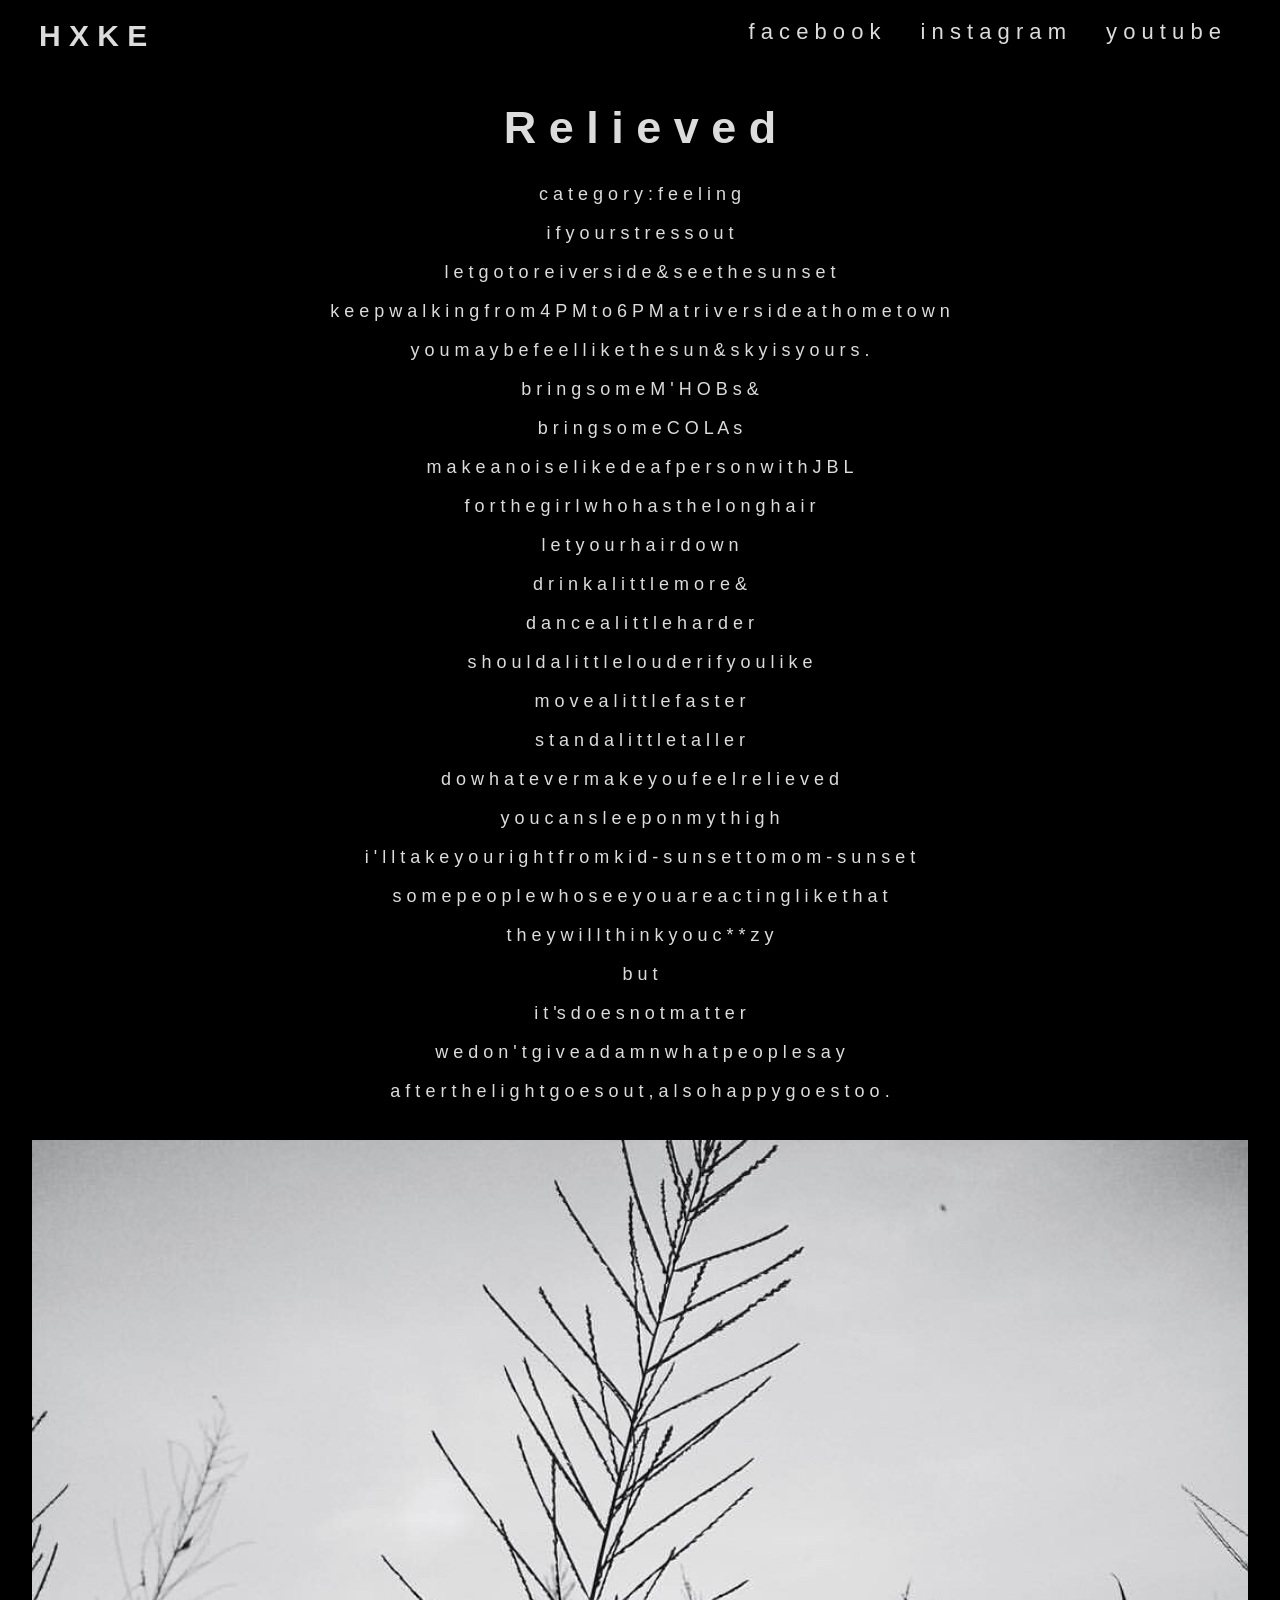
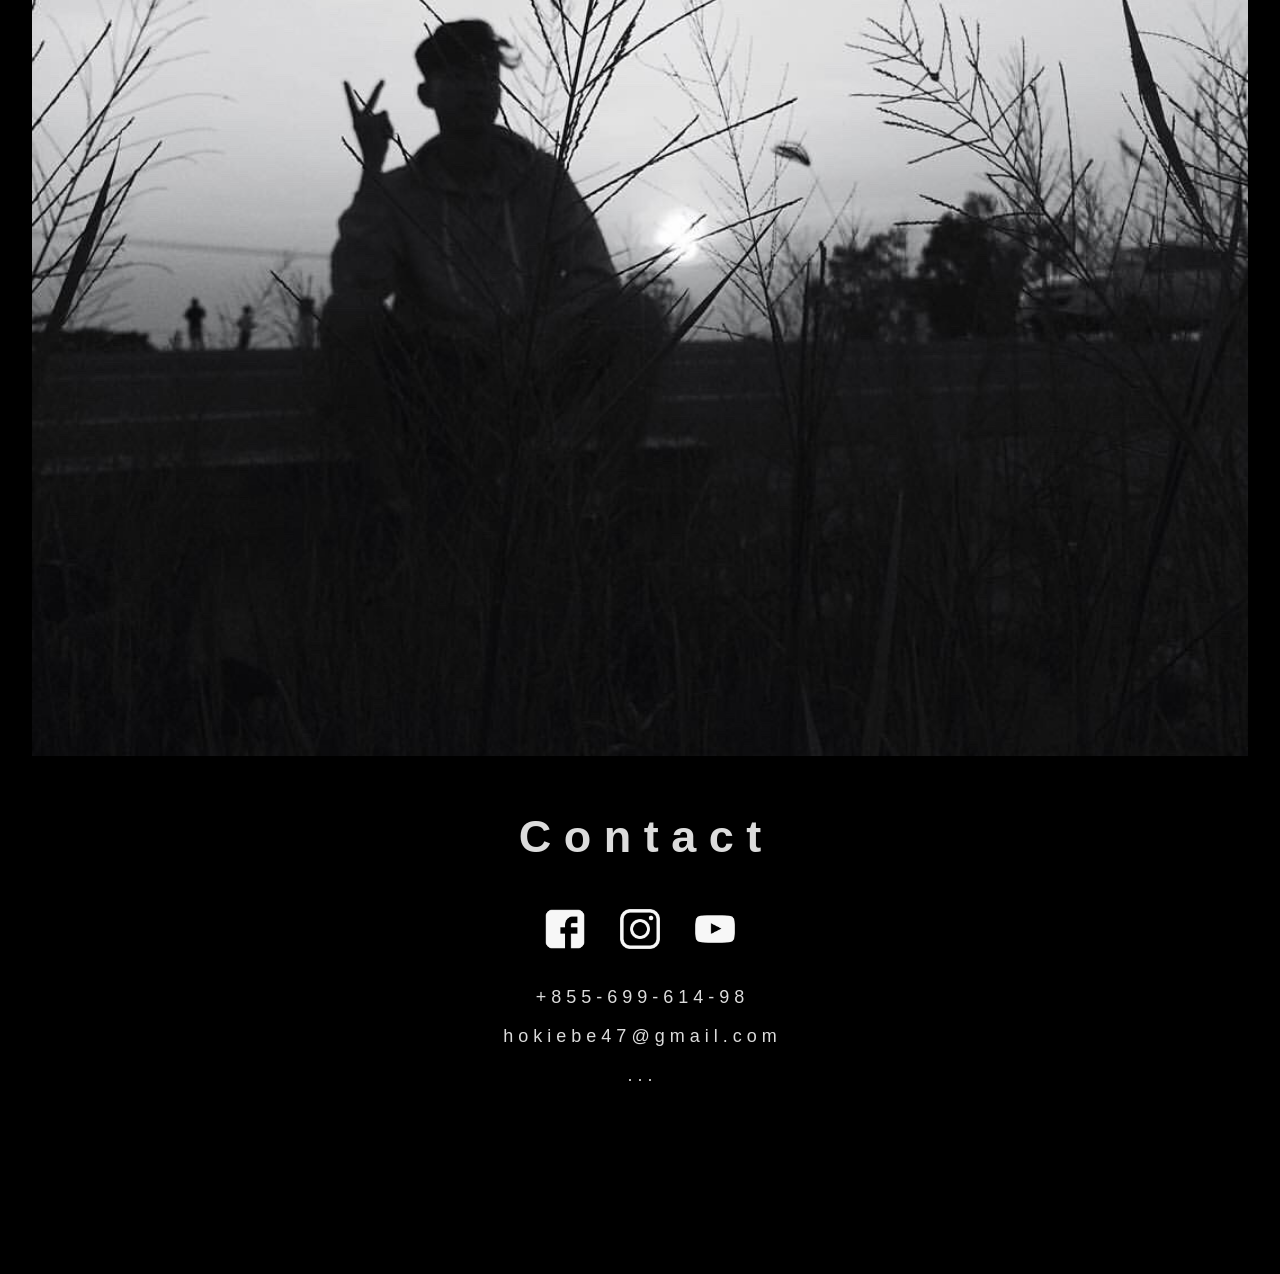
<file: Feeling.html>
<!DOCTYPE html>
<html lang="en">
    <head>
<meta charset="utf-8">
<title> Relieved
        </title>
        <link href="Style.css" rel="stylesheet" type="text/css"></head>
<body background-color: white; class="cover">
    
            <div class="homebar">
        <a class="logo" href="index.html" id="html"> <b> H X K E</b> </a>
        <a class="topbar1" href="https://www.youtube.com/channel/UCmtmzbi18lUagbbpnOC0Kqw?view_as=subscriber"> y o u t u b e </a>
        
        <a class="topbar1" href="https://www.instagram.com/itshouhokie/?hl=en"> i n s t a g r a m </a>
        
        <a class="topbar1" href="https://www.facebook.com/hokiebix"> f a c e b o o k </a> 
</div>
<h1 class="homepagetitle">  R e l i e v e d </h1>
    
        <div class="category">
            <p> c a t e g o  r y : f e e l i n g</p>
        <p > i f   y o  u r   s t r e s s   o u t </p>
            <p> l e t   g o   t o    r e i v  er  s i d  e   &  s e e    t h e   s  u n s e t</p>
            <p > k e e p w a l k i n g f r o m 4 P M   t o 6 P M   a t   r i v e r s i d e a t h o m e t o w n </p>
    <p > y o u m a y b e f e e l l i k e t h e s u n & s k y i s y o u r s .</p>
            <p> b r i n g   s o m e   M ' H O B s & </p>
            <p> b r i n g   s o m e   C O L A s</p>
            <p> m a k e  a n o i s e   l i k e   d e a f   p e r s o n  w i t h  J B L </p>
            <p> f o r   t h e   g i r l   w h o   h  a s   t h e   l o n g   h a i r</p>
            <p> l e t   y o u r   h a i r   d o w n </p>
            <p> d r i  n k   a    l i t  t l e   m o  r e  &   </p>
            <p> d a n  c e   a   l i t t l e   h a r d e r</p>
            <p> s h o u l d   a    l i t t l e   l o u d e r   i f   y o u   l i k e </p>
            <p> m o v  e   a l i t t l e   f a s t  e r</p>
            <p> s t a n d    a   l i t t l e   t a l l e r </p>
            <p> d o   w h a  t e v e r   m a k e   y o u   f e e l   r e l i e v e  d</p>
            <p> y o u   c a n   s l e e p   o n   m y   t h i g h</p>
            <p> i ' l l  t a k e    y o u    r i g h t    f r o m    k i d -  s u n s e t   t o    m o m - s u n s e t </p>
            <p> s o m e   p e o p l e  w h o   s e e   y o u   a r e   a c  t i n g   l  i k e   t h a t  </p>
            <p> t h e y   w i l l   t h i n k   y o u   c * * z y </p>
            <p> b u t</p>
            <p> i t 's   d o e s   n o t   m a t t e r </p>
            <p> w e   d o n ' t   g i  v e   a   d  a m n   w h a t   p e o p l e   s a y </p>
            <p> </p>
     <p >a f t e r   t h e   l i g h t   g o e s   o u t , a l s o   h a p p y   g o e s   t o o .</p>
            <p> </p>
            
            
            <img class="imgartworkd" src="homeland%202.JPG" >
            
        </div>
     <h1 class="homepagetitle"> C o n t a c t </h1>
    <div class="contact">
        <div class="category">
            
                    <a href="https://www.facebook.com/hokiebix" >
  <img class="icon"  src="FB%20icon.png" alt="image" > 
 </a>
            
            <a href="https://www.instagram.com/itshouhokie/?hl=en" >
  <img class="icon"  src="IG%20icon.png" alt="image" > 
 </a>
            
            
            <a href="https://www.youtube.com/channel/UCmtmzbi18lUagbbpnOC0Kqw?view_as=subscriber" >
  <img class="icon"  src="Youtube%20icon.png" alt="image" > 
            </a>
                
                
            
     <p > + 8 5 5 - 6 9 9 - 6 1 4 - 9 8 </p>
    <p > h o k i e b e 4 7 @ g  m a i l . c o m </p>
        <p >. . .</p>
        </div>
        </div>
        </body>
</file>
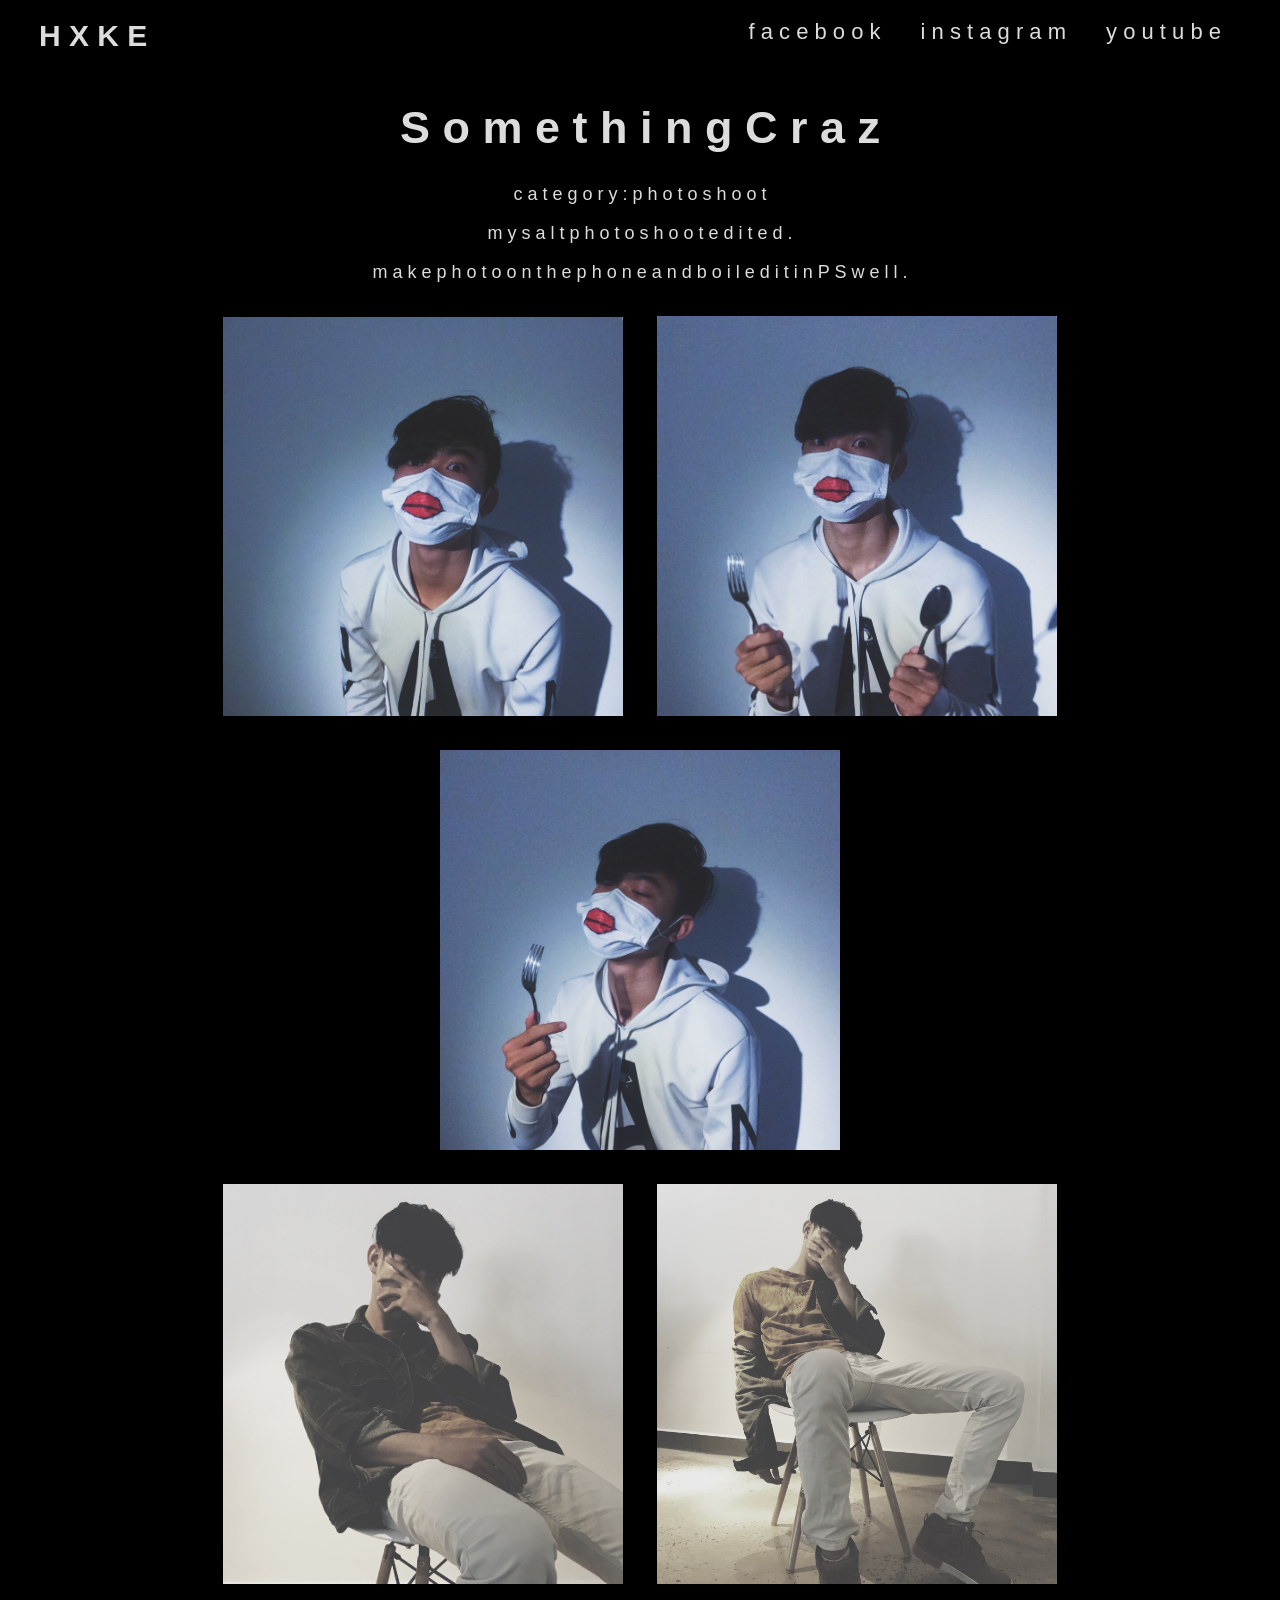
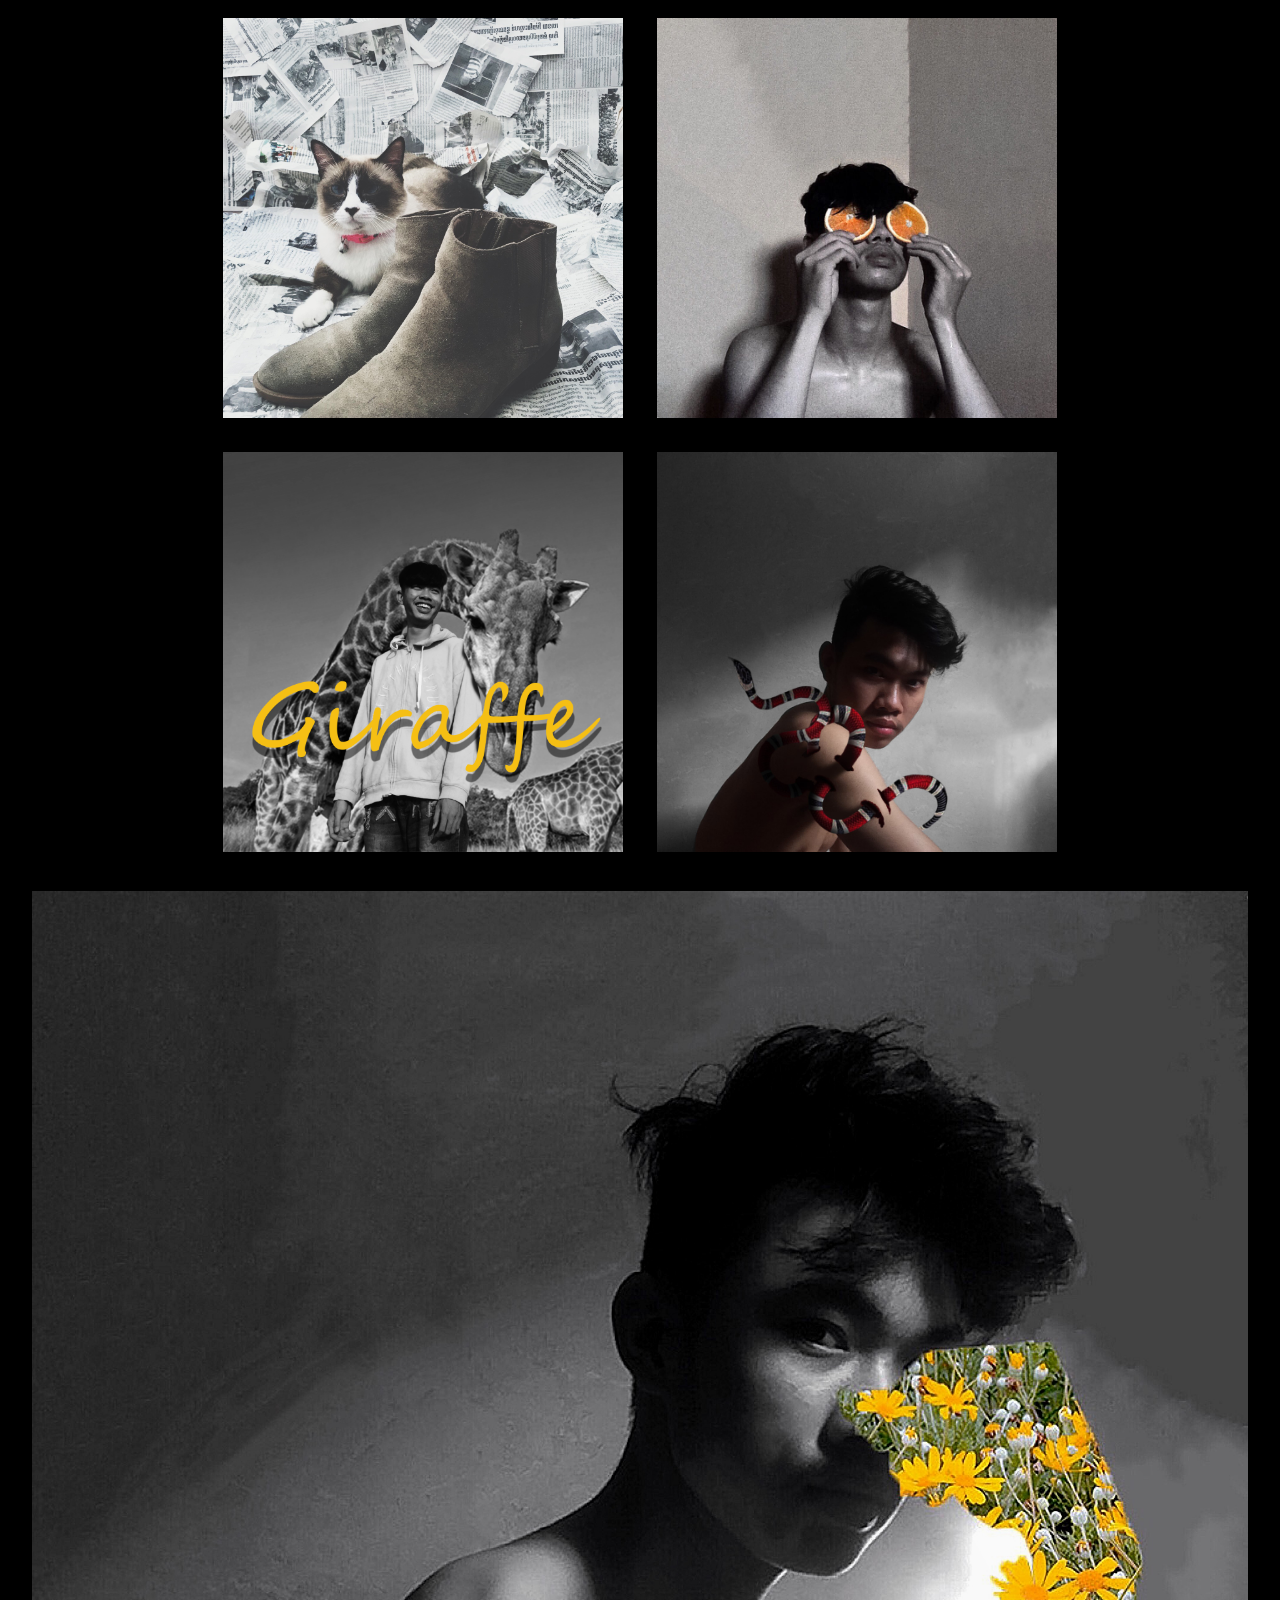
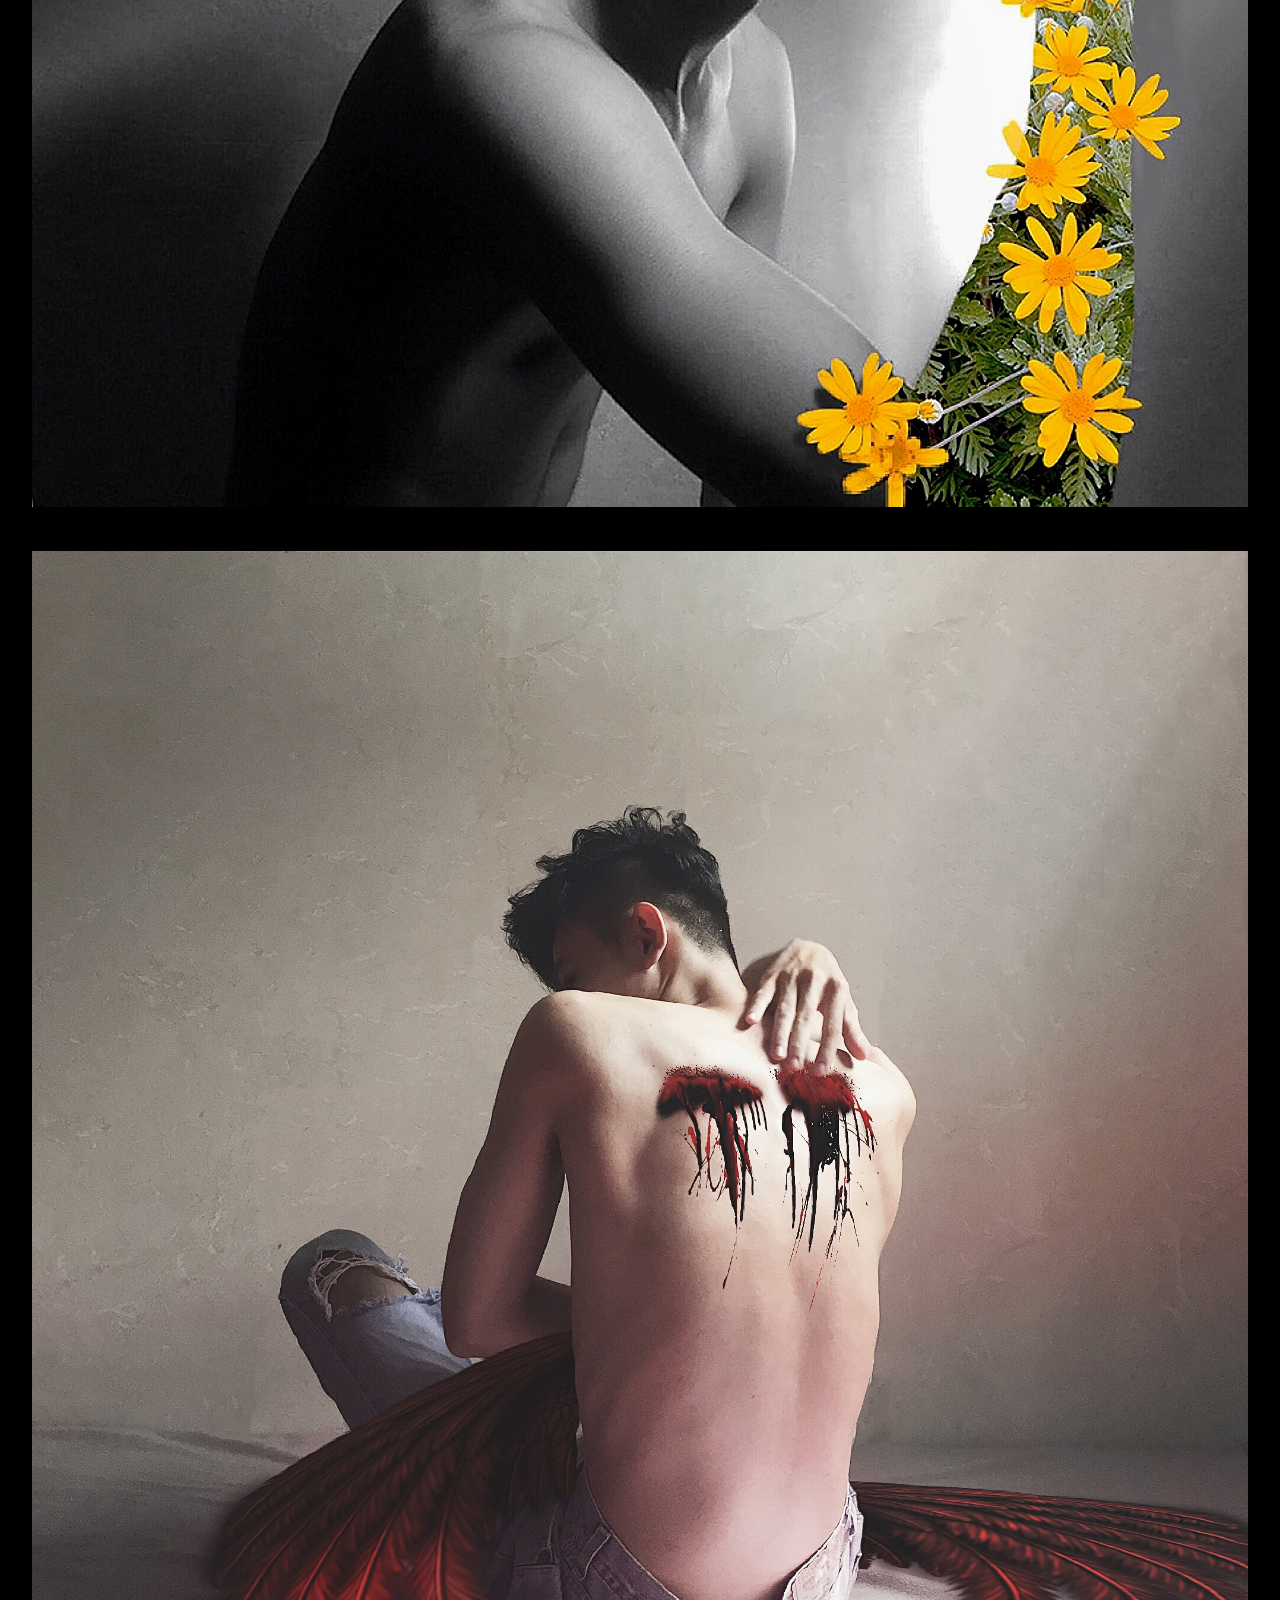
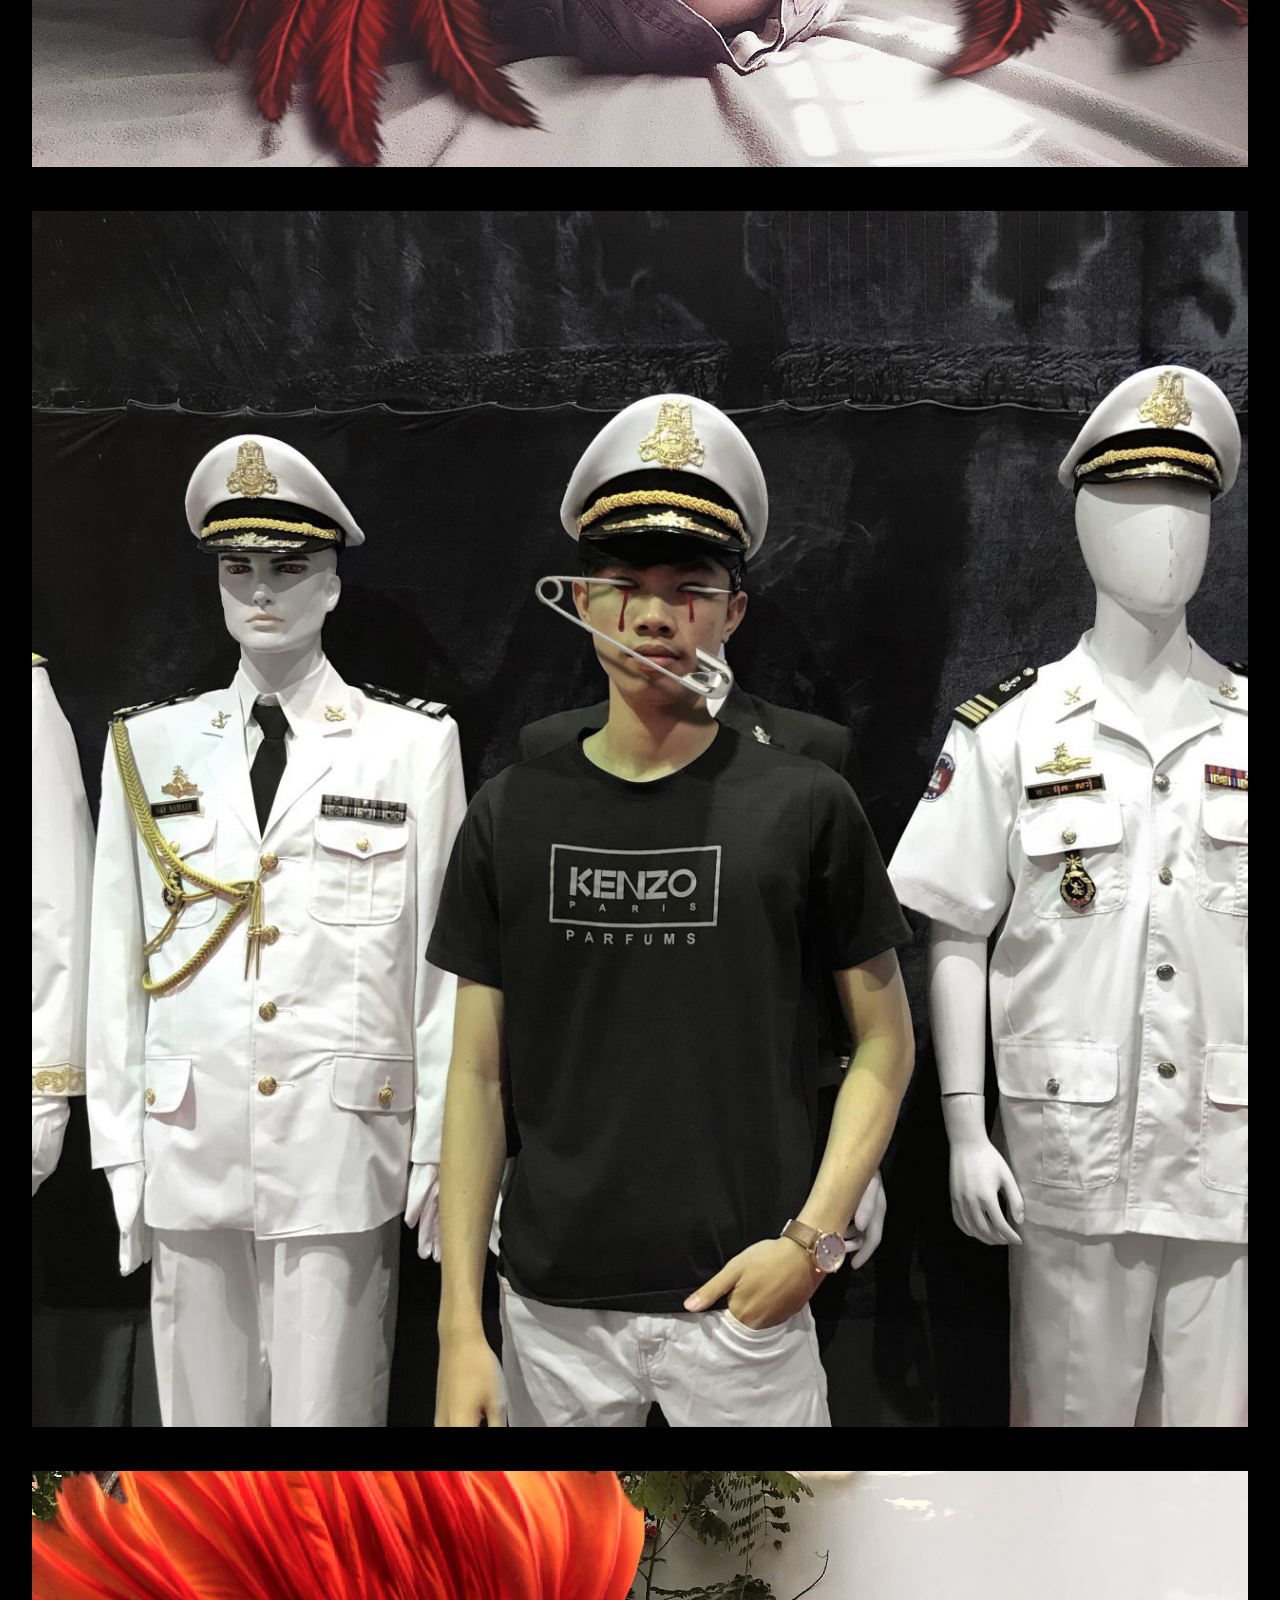
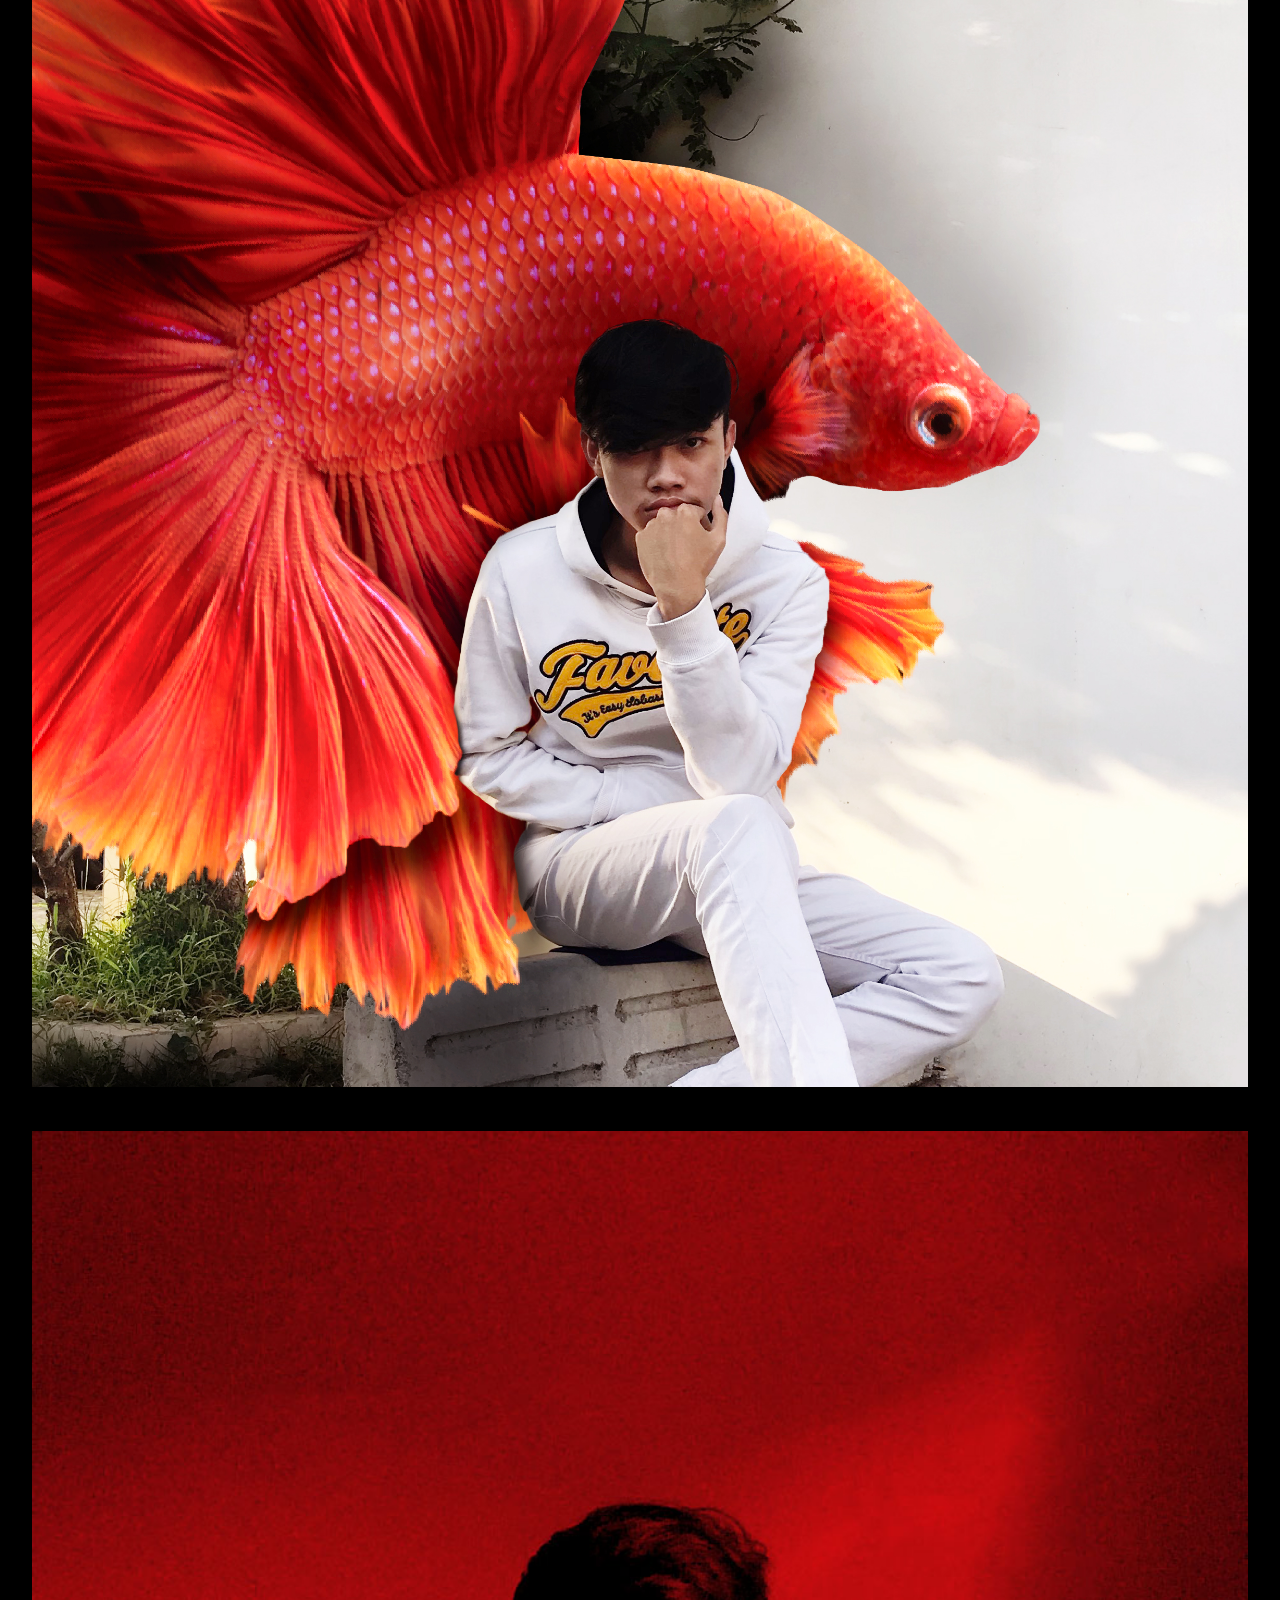
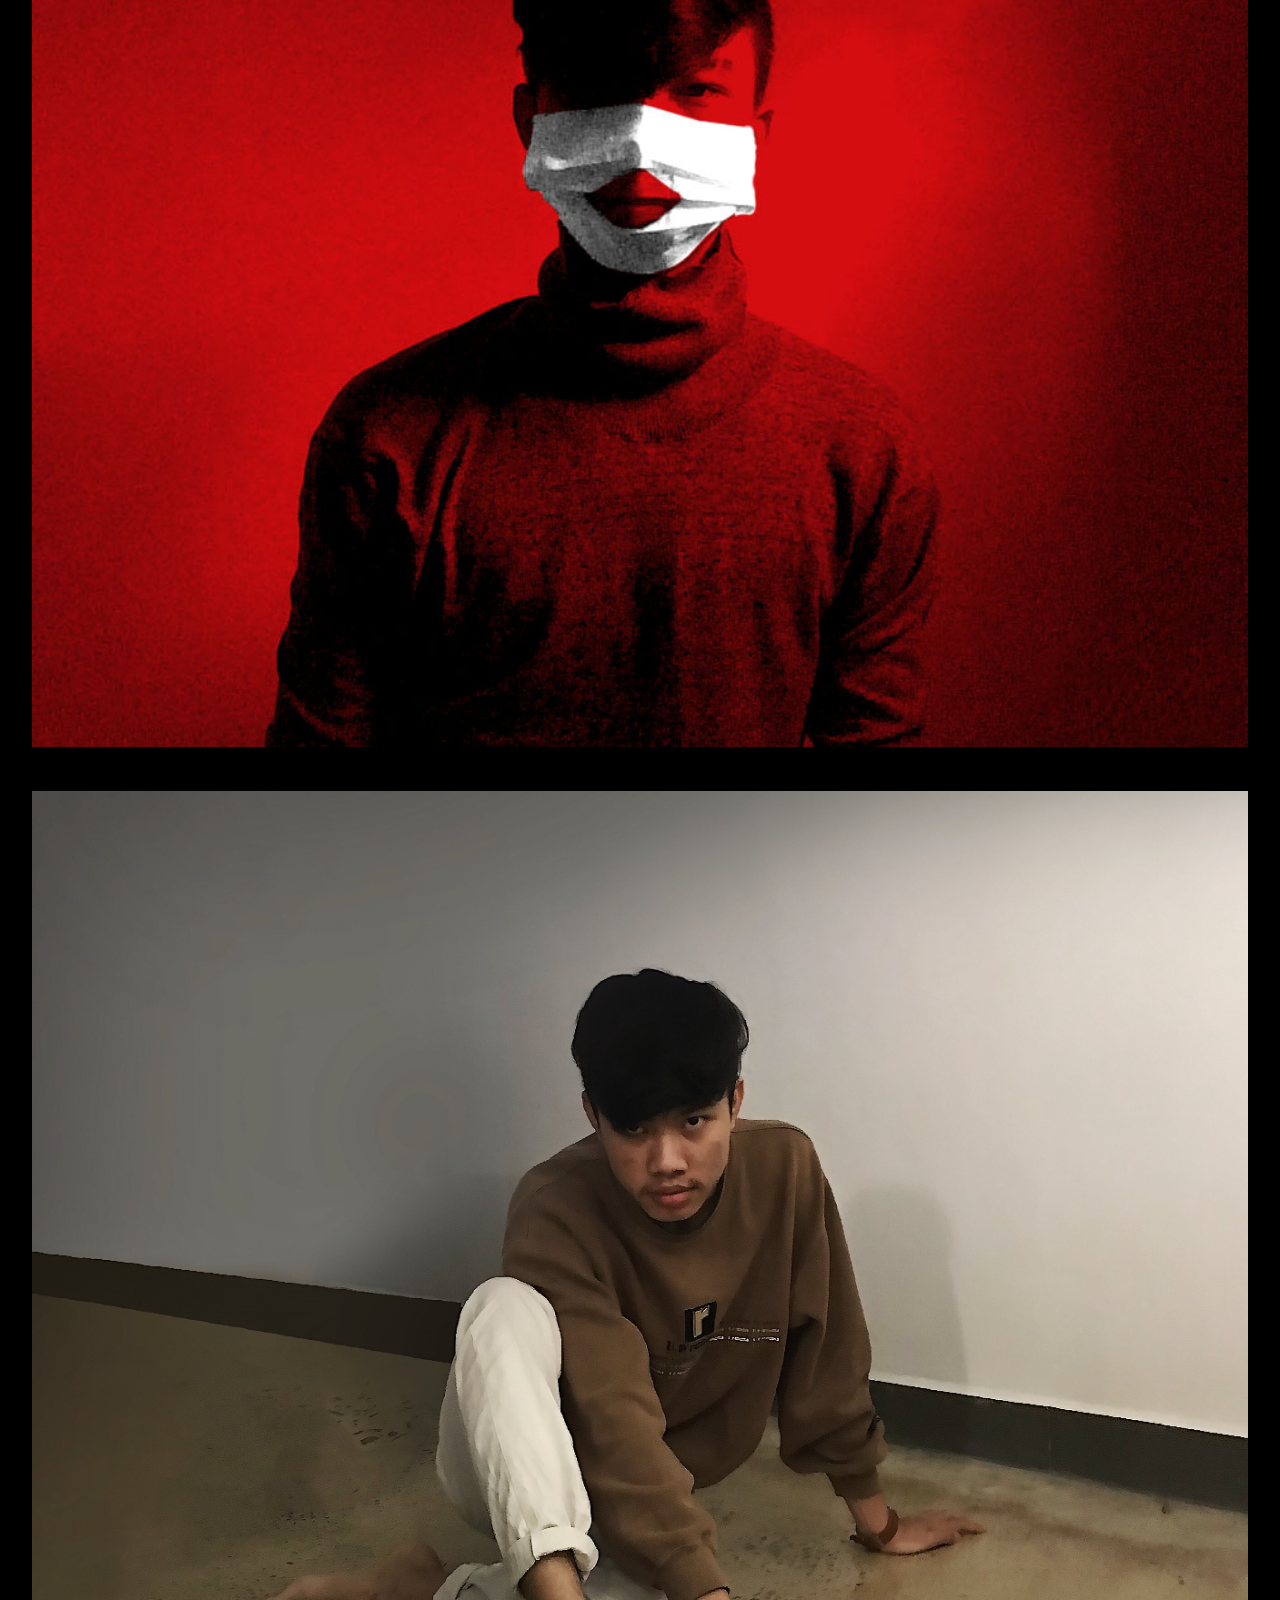
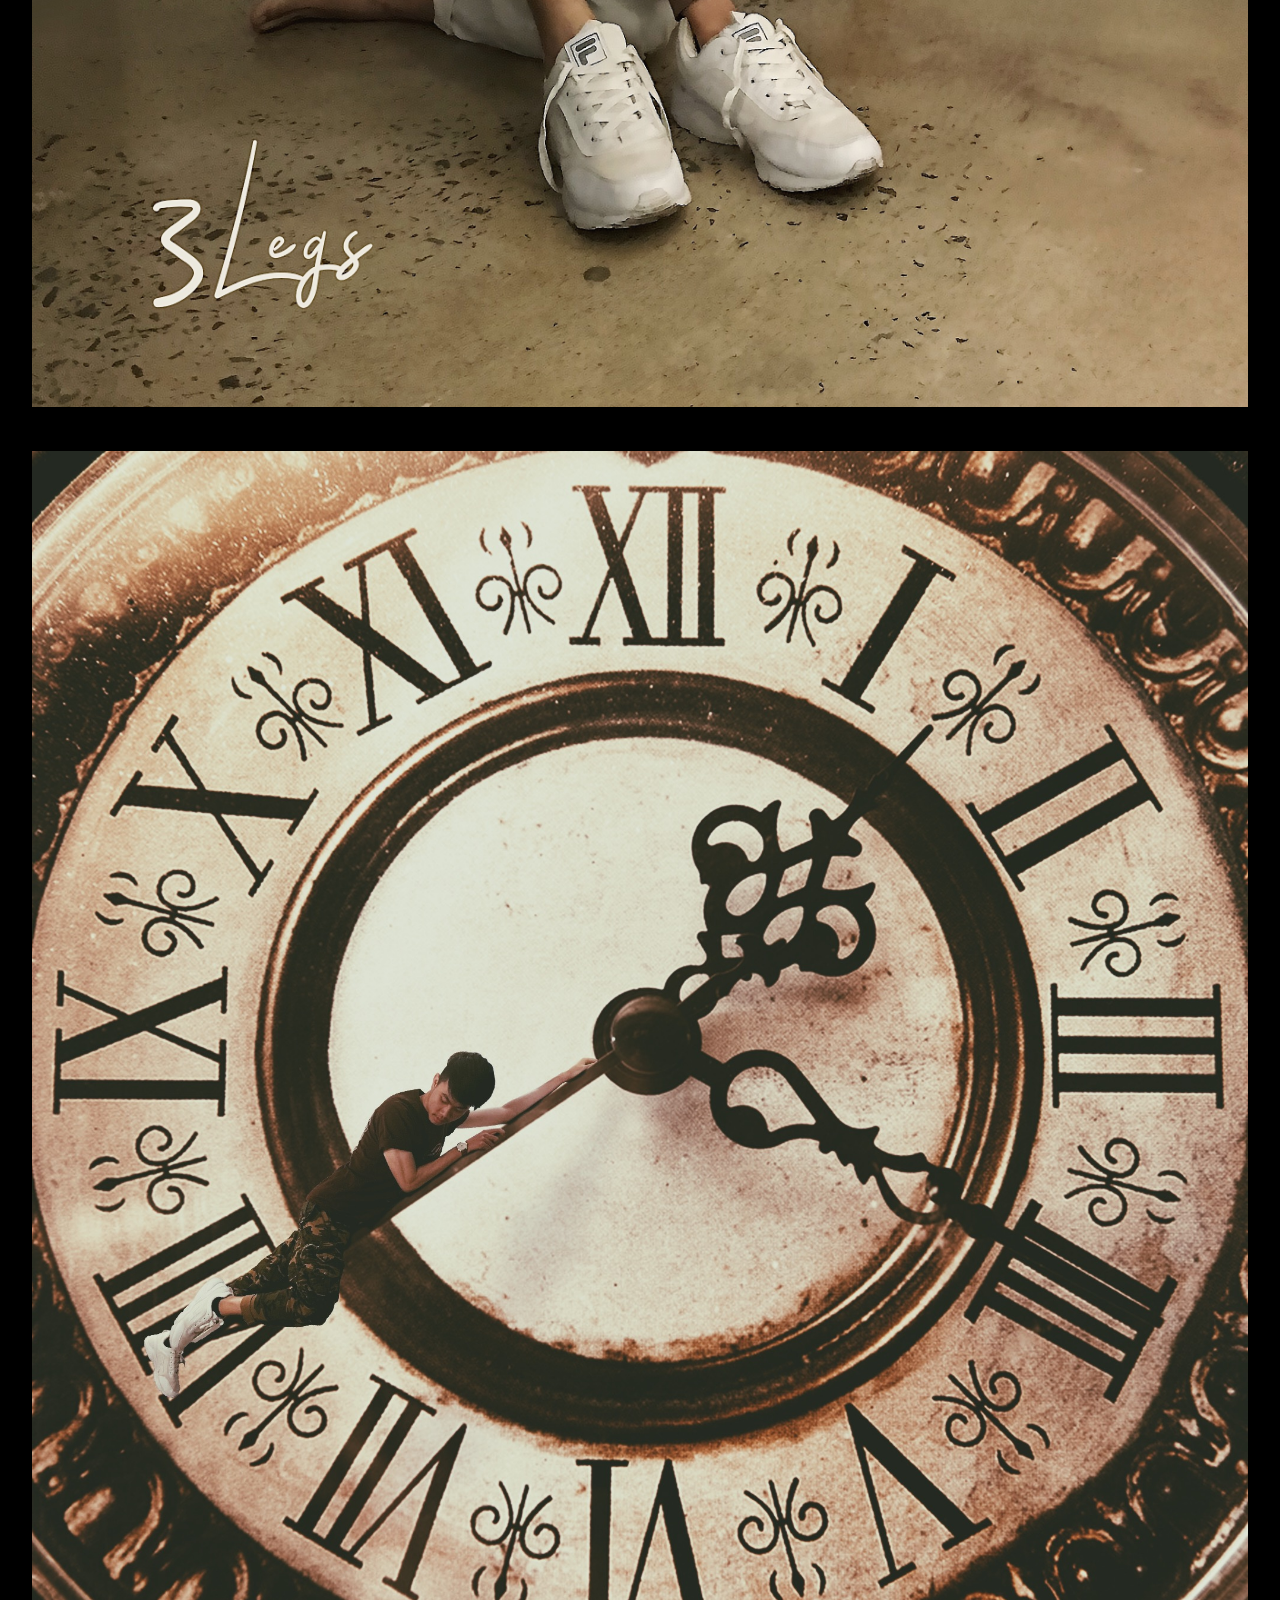
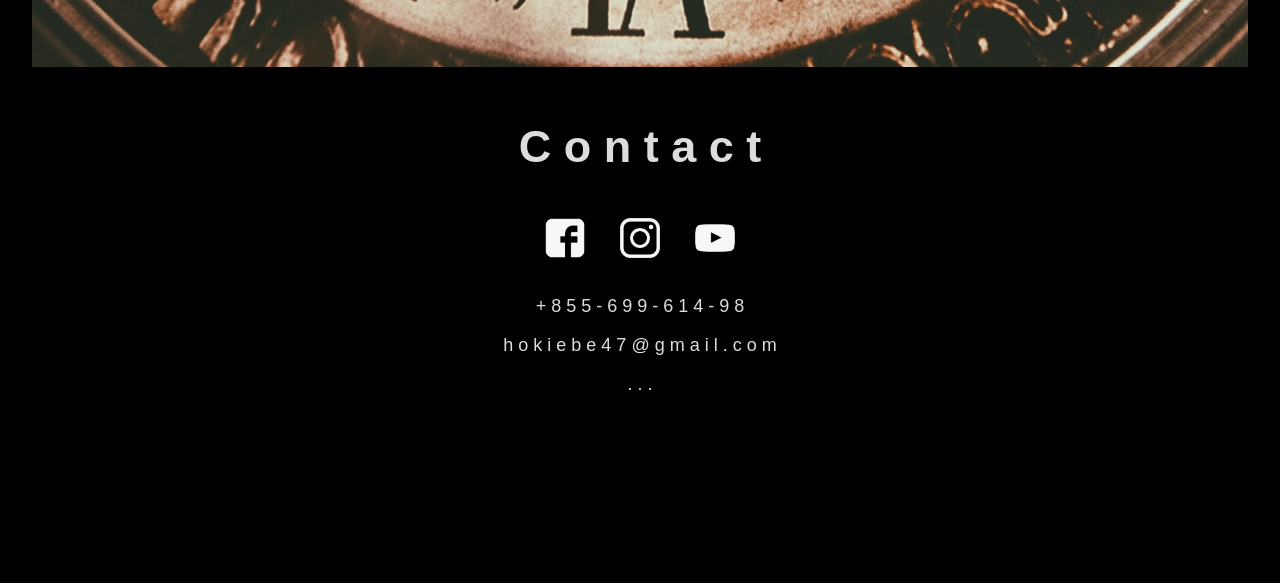
<file: instgram.html>
<!DOCTYPE html>
<html lang="en">
    <head>
<meta charset="utf-8">
<title> SomethingCraz </title>
        <link href="Style.css" rel="stylesheet" type="text/css"></head>
<body background-color: white; class="cover">
        
            
            <div class="homebar">
        <a class="logo" href="index.html" id="html"> <b> H X K E</b> </a>
        <a class="topbar1" href="https://www.youtube.com/channel/UCmtmzbi18lUagbbpnOC0Kqw?view_as=subscriber"> y o u t u b e </a>
        
        <a class="topbar1" href="https://www.instagram.com/itshouhokie/?hl=en"> i n s t a g r a m </a>
        
        <a class="topbar1" href="https://www.facebook.com/hokiebix"> f a c e b o o k </a> 
</div>
<h1 class="homepagetitle"> S o m e t h i n g   C r a z </h1>
<div class="category">
        <p> c a t e g o r y : p h o t o s h o o t </p>
            <p> m y s a l t p h o t o s h o o t e d i t e d .</p>
        <p> m a k e p h o t o o n t h e p h o n e a n d b o i l e d i t i n P S w e l l .</p>    </div>
<div class="photography ">
        <img class="imgartwork" src="1%20(42).JPG">
        <img class="imgartwork" src="1%20(43).JPG">
        <img class="imgartwork" src="1%20(44).JPG">
        <br>
        <img class="imgartwork" src="1%20(1).JPG" >
        <img class="imgartwork" src="1%20(2).JPG">
        <img class="imgartwork" src="1%20(3).JPG">
        <img class="imgartwork" src="1%20(38).JPG">
        <img class="imgartwork" src="1%20(33).JPG">
        <img class="imgartwork" src="1%20(15).JPG">
        <img class="imgartworkd" src="1%20(34).JPG">
        <br>
        <img class="imgartworkd" src="1%20(45).JPG">
        <img class="imgartworkd" src="safety%20pin.JPG">
        <img class="imgartworkd" src="1%20(40).JPG">
        <img class="imgartworkd" src="1%20(13).JPG">
        <img class="imgartworkd" src="1%20(46).JPG">
        <img class="imgartworkd" src="clock.JPG">
</div>
     <h1 class="homepagetitle"> C o n t a c t </h1>
    <div class="contact">
        <div class="category">
            
                    <a href="https://www.facebook.com/hokiebix" >
  <img class="icon"  src="FB%20icon.png" alt="image" > 
 </a>
            
            <a href="https://www.instagram.com/itshouhokie/?hl=en" >
  <img class="icon"  src="IG%20icon.png" alt="image" > 
 </a>
            
            
            <a href="https://www.youtube.com/channel/UCmtmzbi18lUagbbpnOC0Kqw?view_as=subscriber" >
  <img class="icon"  src="Youtube%20icon.png" alt="image" > 
            </a>
                
                
            
     <p > + 8 5 5 - 6 9 9 - 6 1 4 - 9 8 </p>
    <p > h o k i e b e 4 7 @ g  m a i l . c o m </p>
        <p >. . .</p>
        </div>
        </div>
</body>
</file>
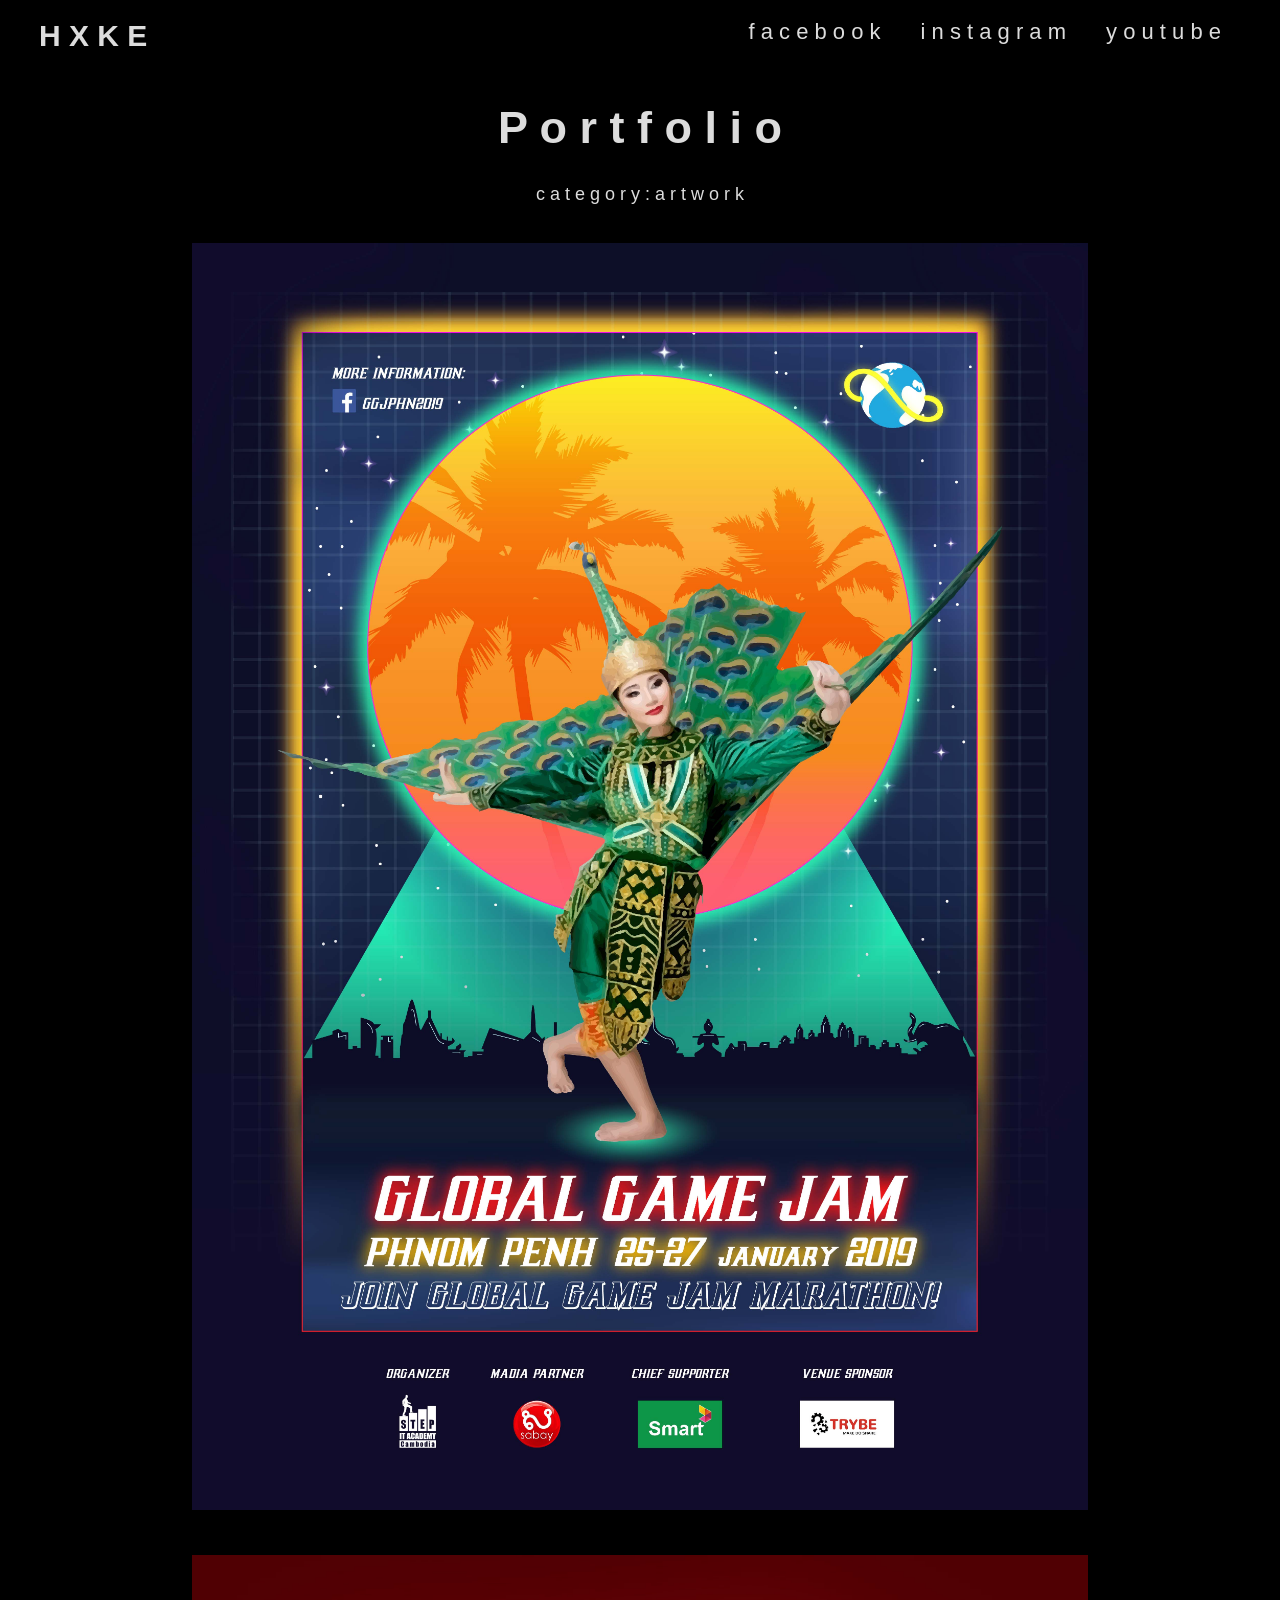
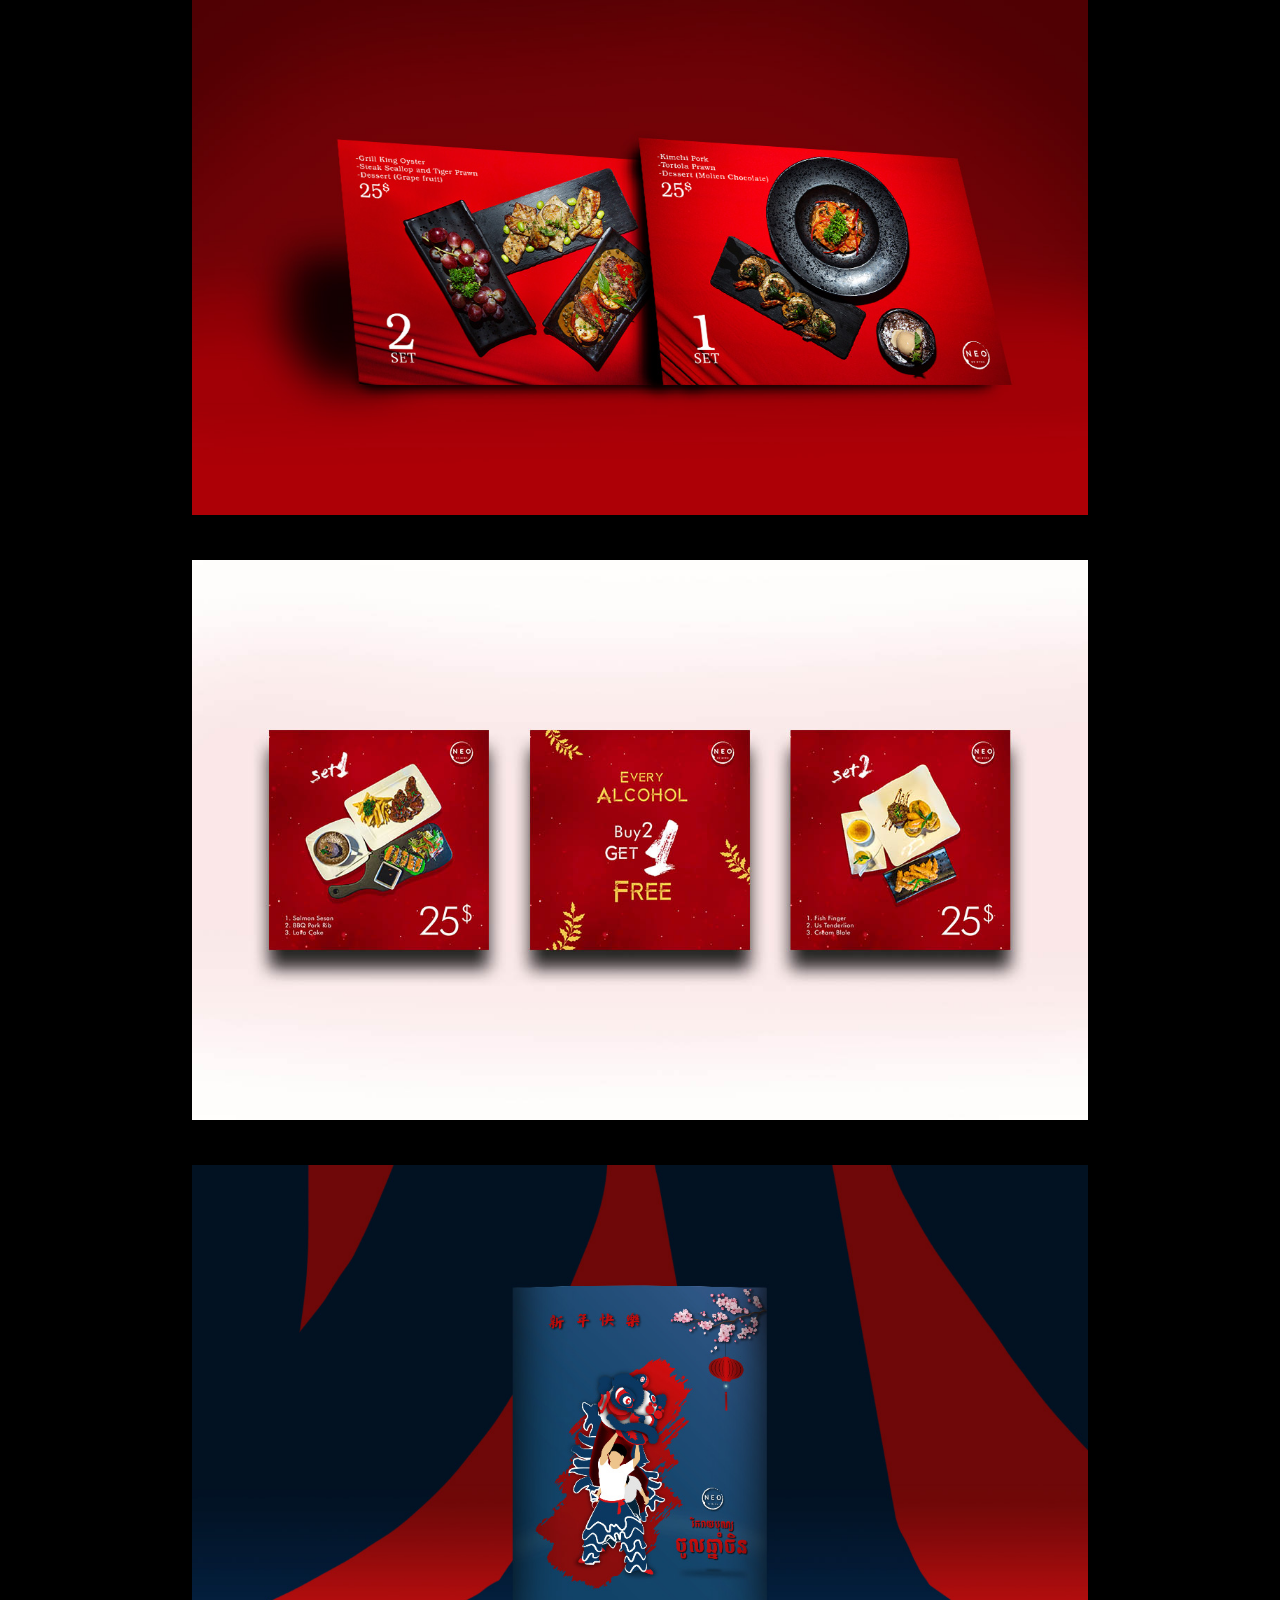
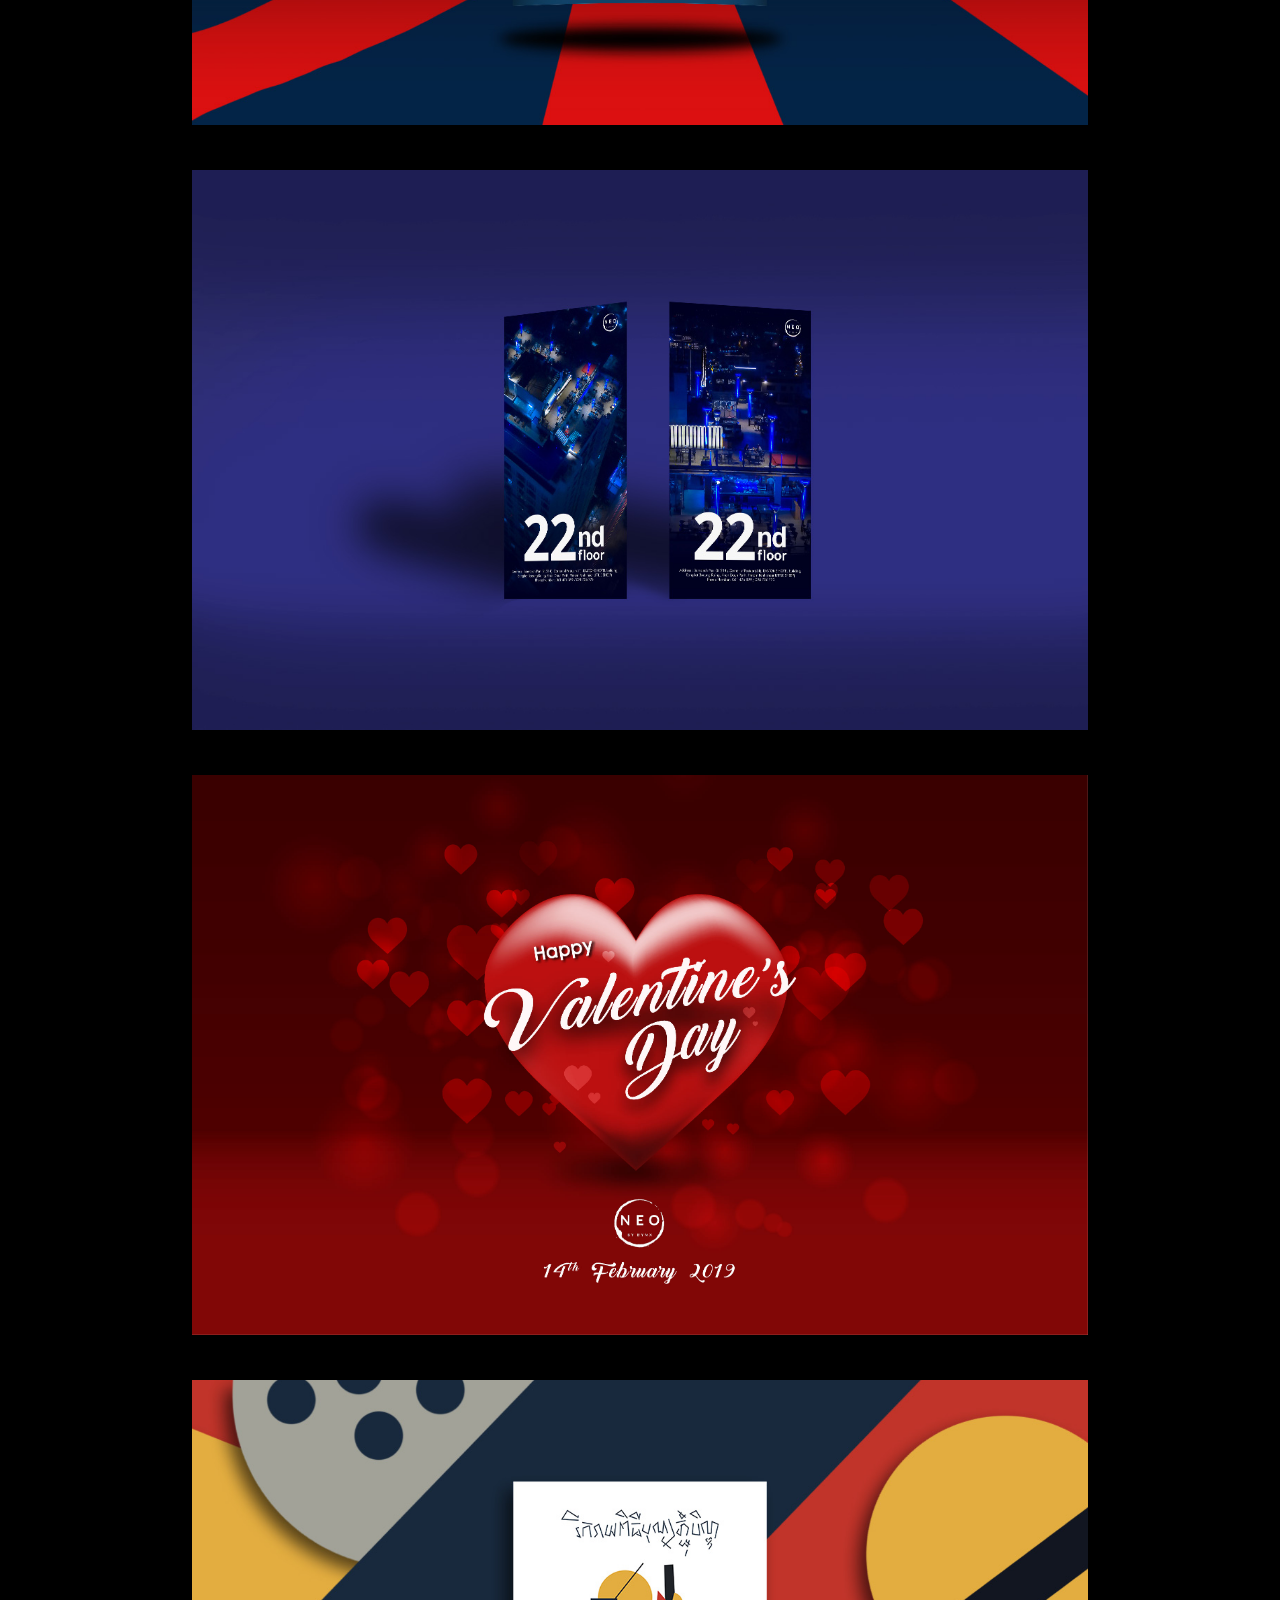
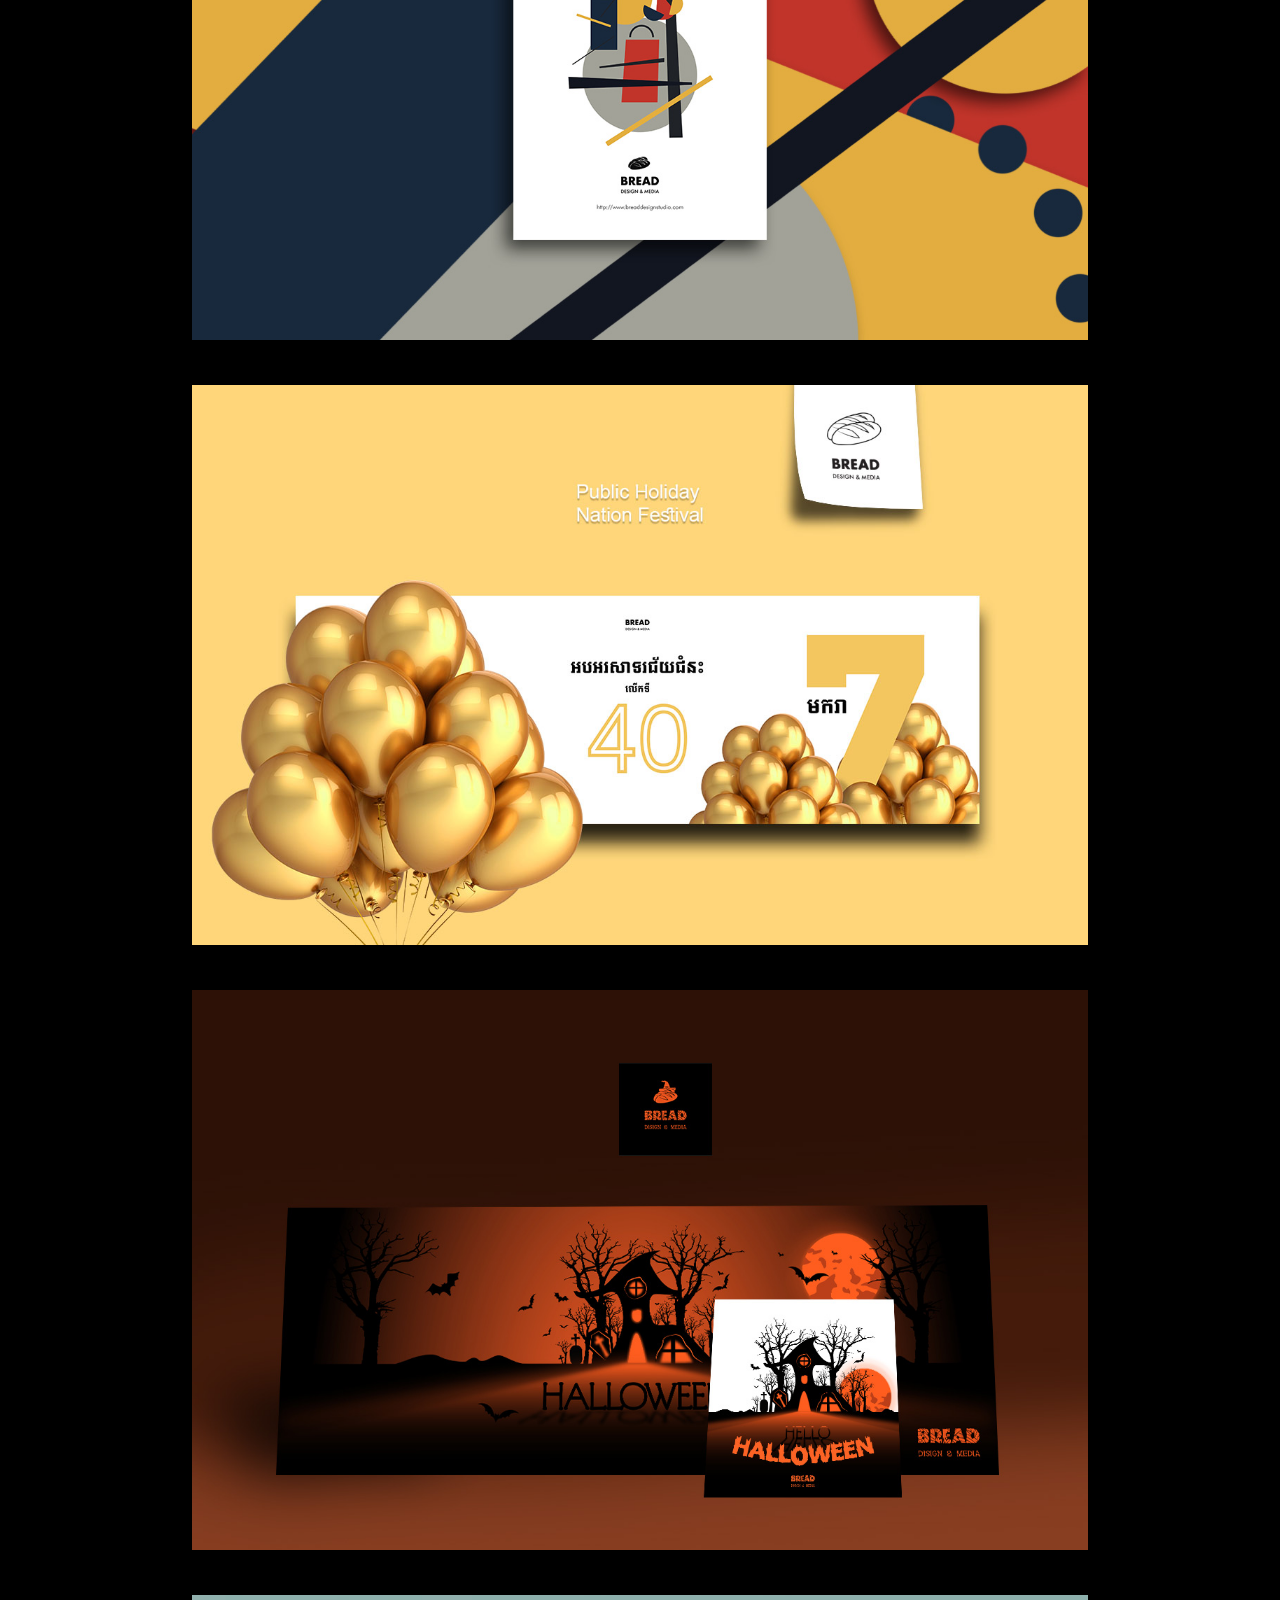
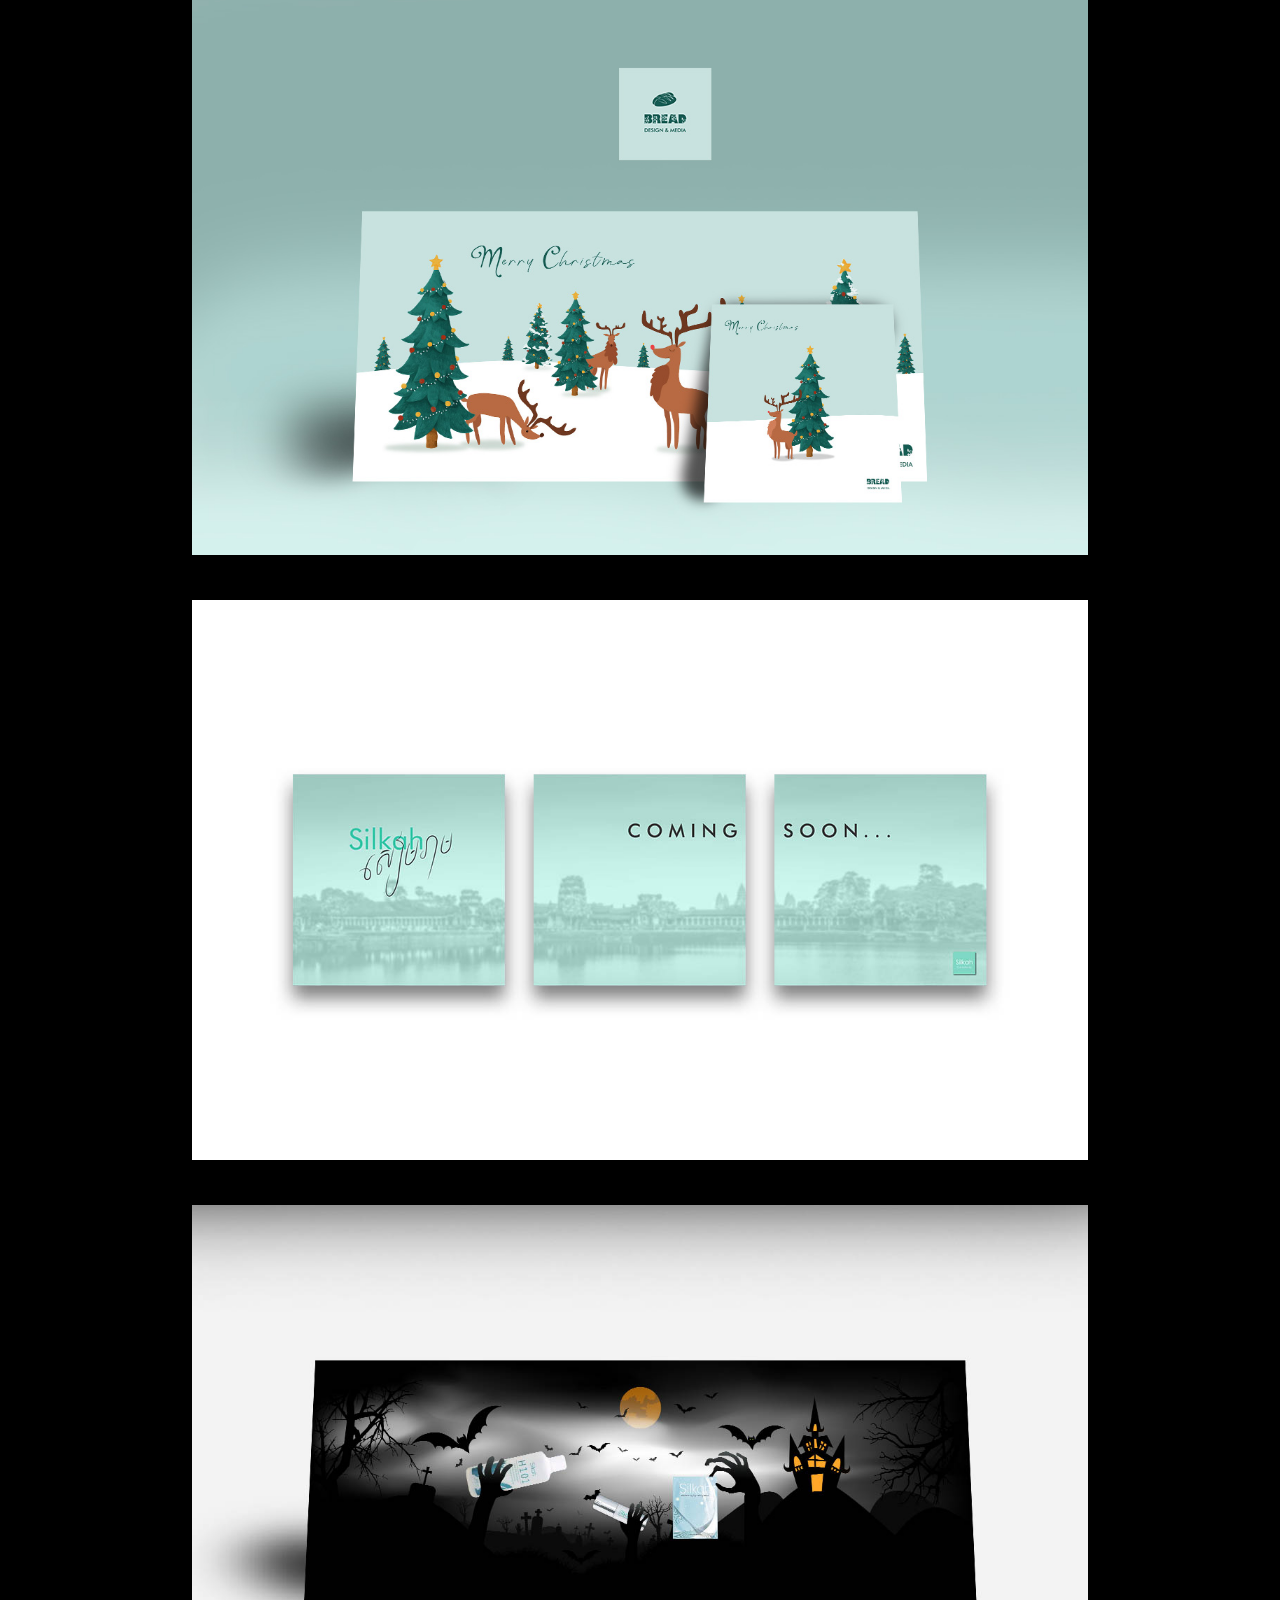
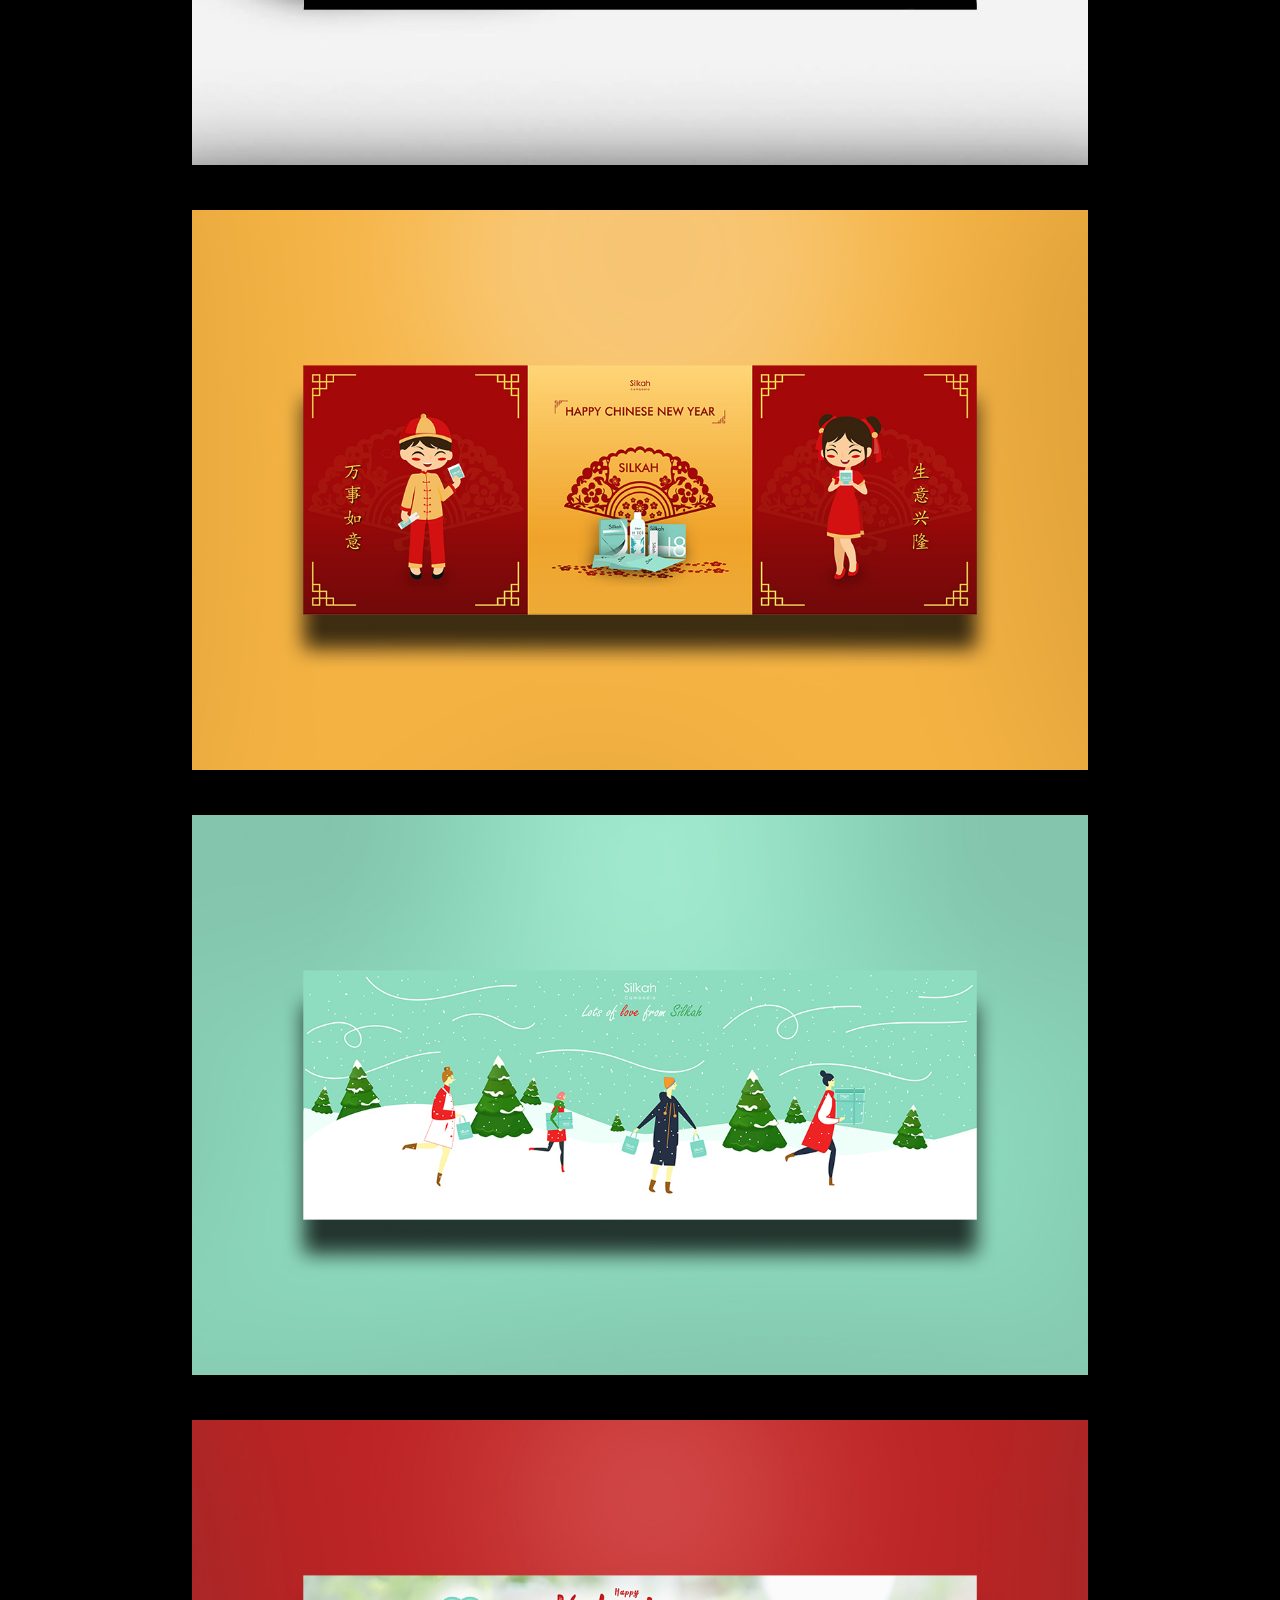
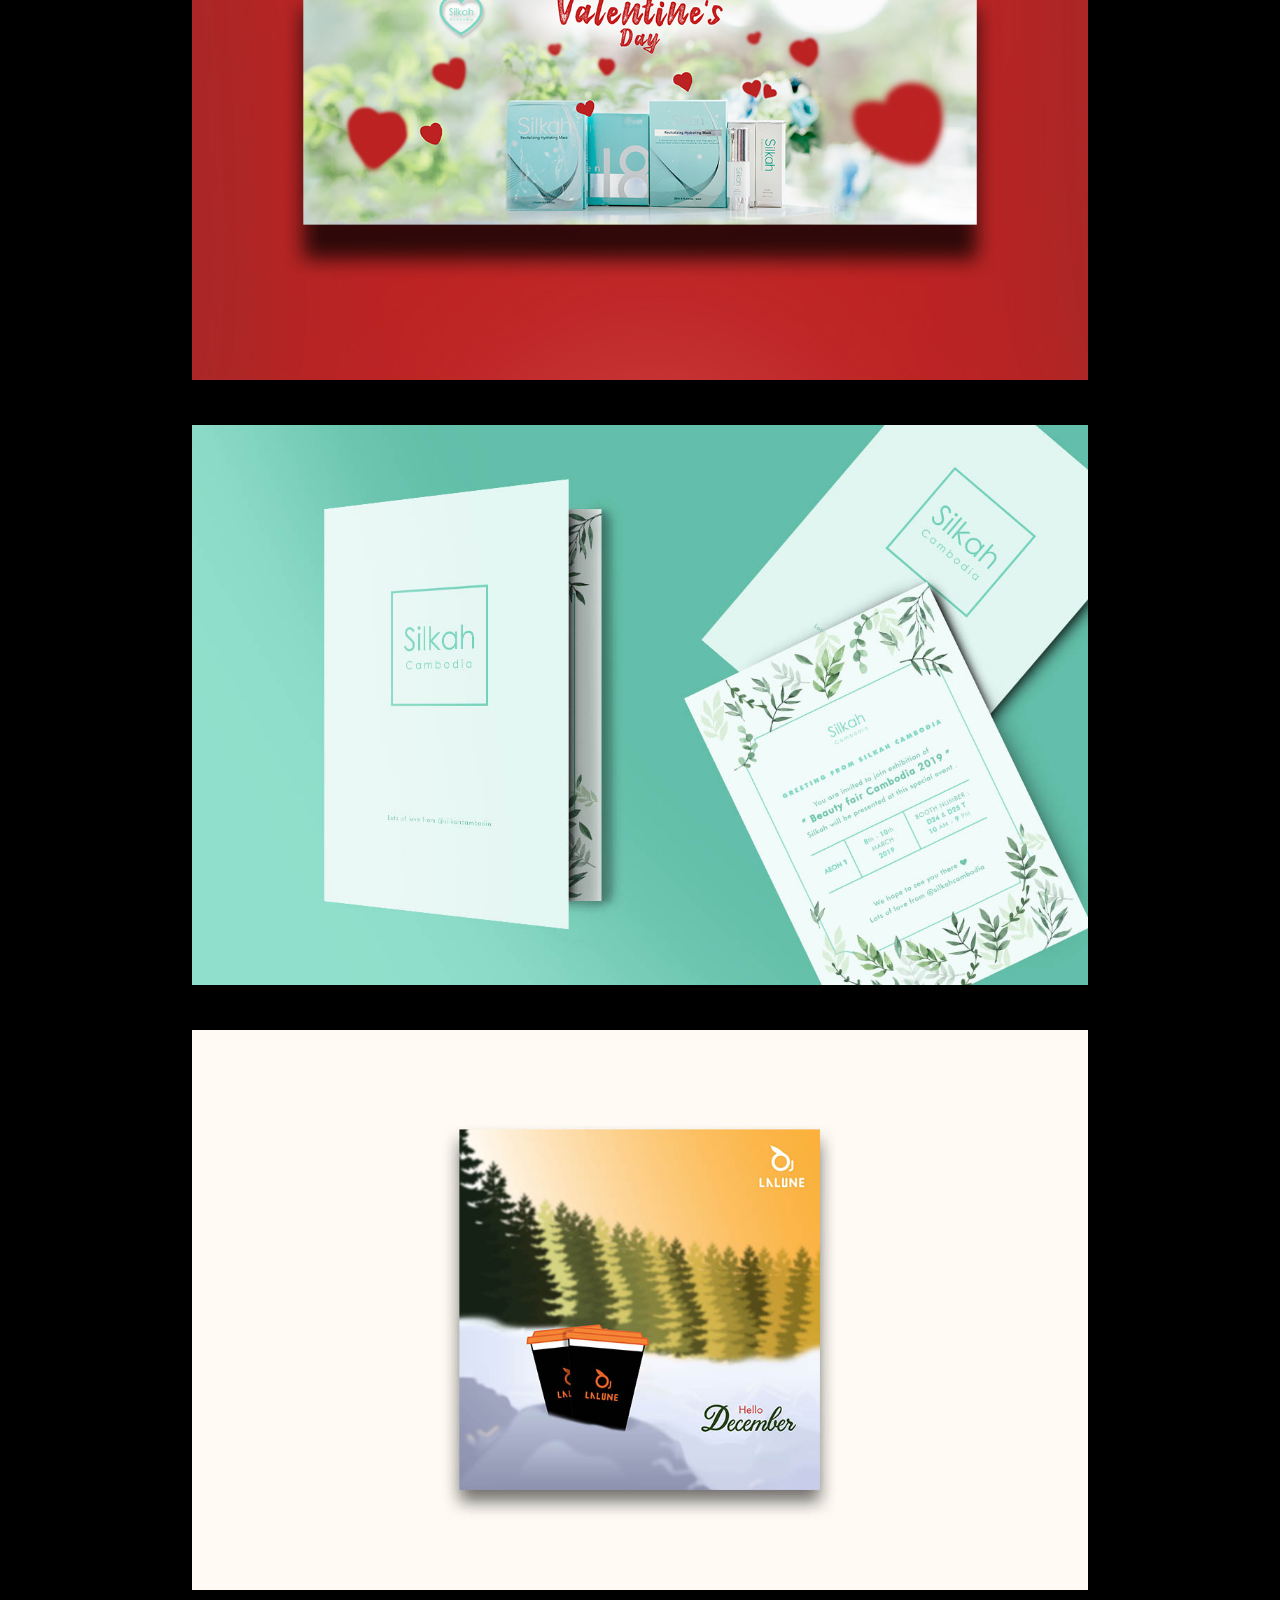
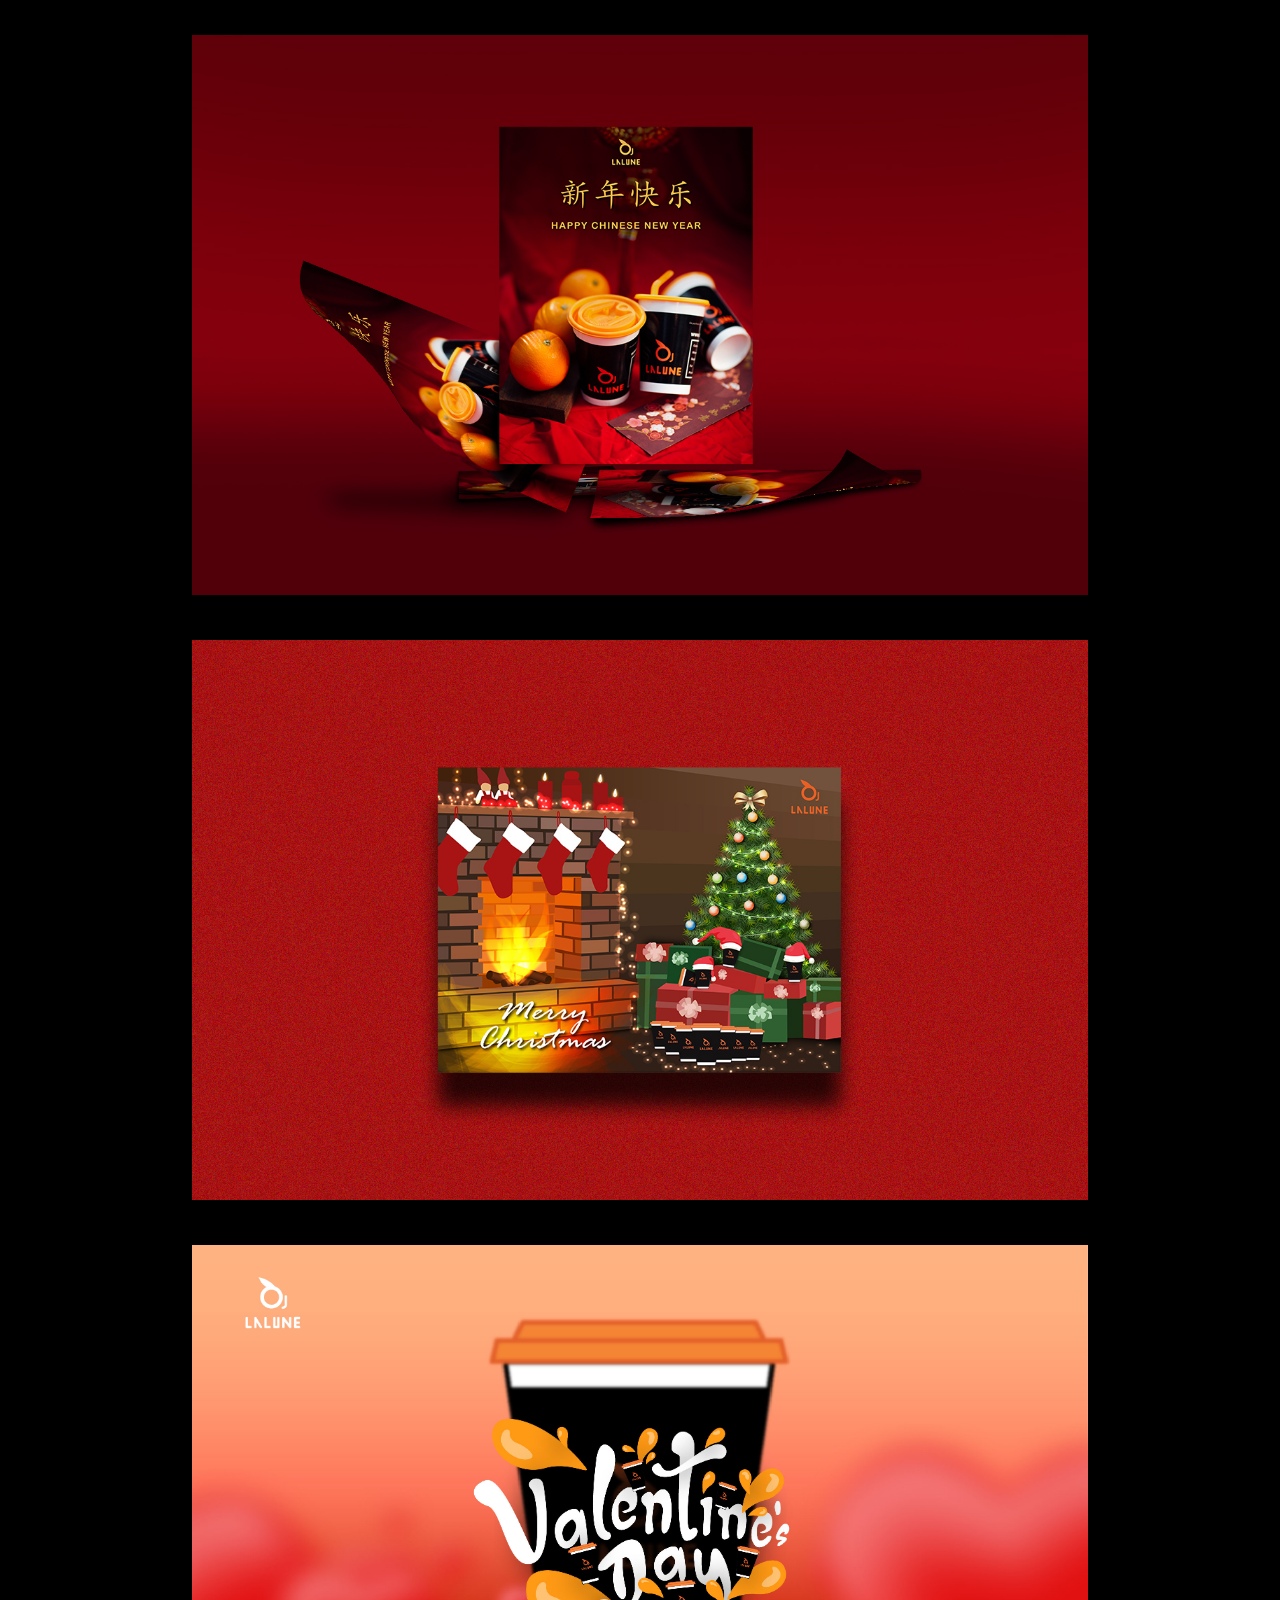
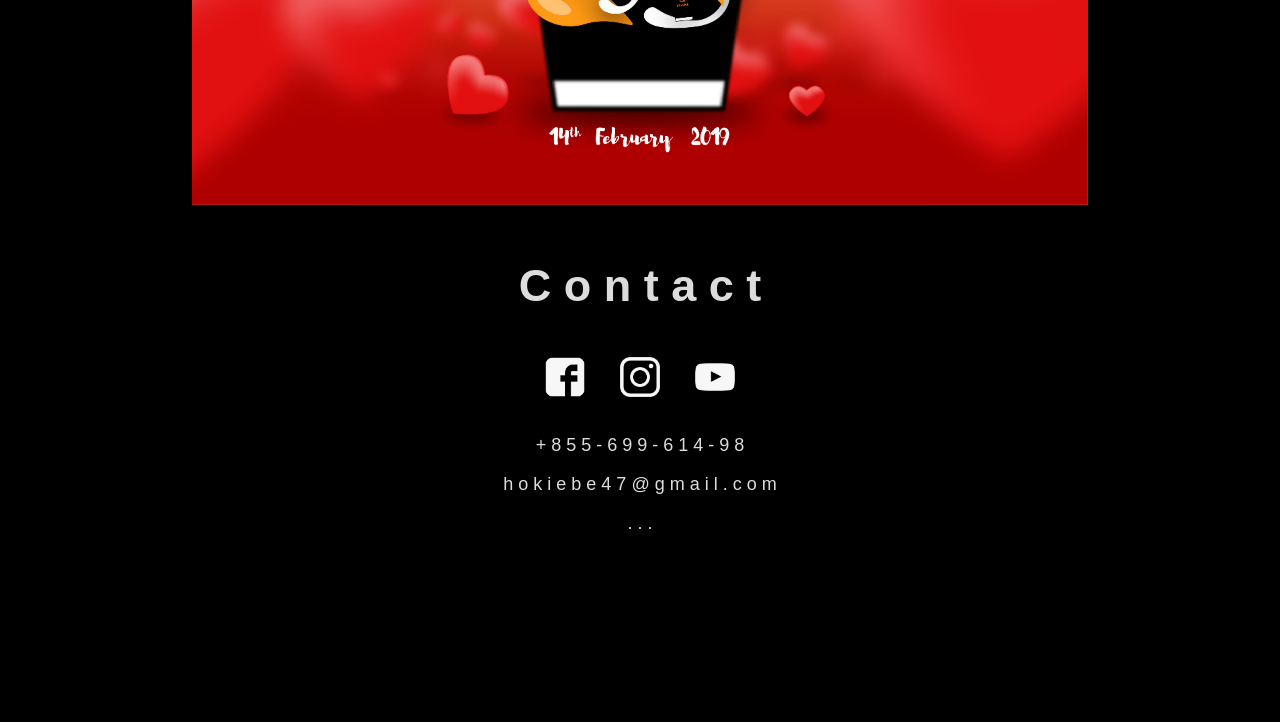
<file: portfolio.html>
<!DOCTYPE html>
<html lang="en">
    <head>
<meta charset="utf-8">
<title> Portfolio </title>
        <link href="Style.css" rel="stylesheet" type="text/css"></head>
<body background-color: white; class="cover">
    
        <div class="homebar">
        <a class="logo" href="index.html" id="html"><b> H X K E</b> </a>
        <a class="topbar1" href="https://www.youtube.com/channel/UCmtmzbi18lUagbbpnOC0Kqw?view_as=subscriber"> y o u t u b e </a>
        
        <a class="topbar1" href="https://www.instagram.com/itshouhokie/?hl=en"> i n s t a g r a m </a>
        
        <a class="topbar1" href="https://www.facebook.com/hokiebix"> f a c e b o o k </a> 
</div>
    
    <h1 class="homepagetitle"> P o r t f o l i o </h1>
        
        
        <div class="category">
            <p> c a t e  g o r y  :  a r t w o r k </p>
         
        
        <img class="imageartworkfull" src="Globle%20Game%20Jam%20IT%20STEP%202019-01-01.jpg">    
        <img class="imageartworkfull" src="Neo%20(1).jpg">
        <img class="imageartworkfull" src="Neo%20(2).jpg">
        <img class="imageartworkfull" src="NEO%20chinese%20new%20year%202019.jpg">
        <img class="imageartworkfull" src="Neo%20iStand-03.jpg">
        <img class="imageartworkfull" src="Neo%20Valentine's%20Day-01-01.jpg">
   
        <br>
        
        
        
        
        <img class="imageartworkfull" href id="bread" src="Bread%20(14).jpg" id="bread">
        <img class="imageartworkfull" src="Bread%207jan-01.jpg">
        <img class="imageartworkfull" src="Bread%20(21).jpg">
        <img class="imageartworkfull" src="Bread%20(15).jpg">
     
        
        
        
        
        <img class="imageartworkfull" src="Silkah%20SR.jpg" id="sil">
        <img class="imageartworkfull" src="Silkah%20Halloween-01.jpg">
        <img class="imageartworkfull" src="Silkah%20Chinese%20New%20Year%20Cover%202019.jpg">
        <img class="imageartworkfull" src="Silkah%20(10).jpg">
        <img class="imageartworkfull" src="Silkah%20Cover%20Valentines%20day%201.jpg">
        <img class="imageartworkfull" src="silkah%20invitation.jpg">
        
        
        <br>
        
       
        <img class="imageartworkfull" src="Lalune%20(2).jpg" id="lal">
        <img class="imageartworkfull" src="Lalune%20Chinese%20new%20year%20Poster%2001.jpg">
        <img class="imageartworkfull" src="Lalune%20(3).jpg">
        <img class="imageartworkfull" src="Lalune%20Valentine's%20Day-01-01.jpg">
             
    </div>
     <h1 class="homepagetitle"> C o n t a c t </h1>
    <div class="contact">
        <div class="category">
            
                    <a href="https://www.facebook.com/hokiebix" >
  <img class="icon"  src="FB%20icon.png" alt="image" > 
 </a>
            
            <a href="https://www.instagram.com/itshouhokie/?hl=en" >
  <img class="icon"  src="IG%20icon.png" alt="image" > 
 </a>
            
            
            <a href="https://www.youtube.com/channel/UCmtmzbi18lUagbbpnOC0Kqw?view_as=subscriber" >
  <img class="icon"  src="Youtube%20icon.png" alt="image" > 
            </a>
                
                
            
     <p > + 8 5 5 - 6 9 9 - 6 1 4 - 9 8 </p>
    <p > h o k i e b e 4 7 @ g  m a i l . c o m </p>
        <p >. . .</p>
        </div>
        </div>
</body>
</file>
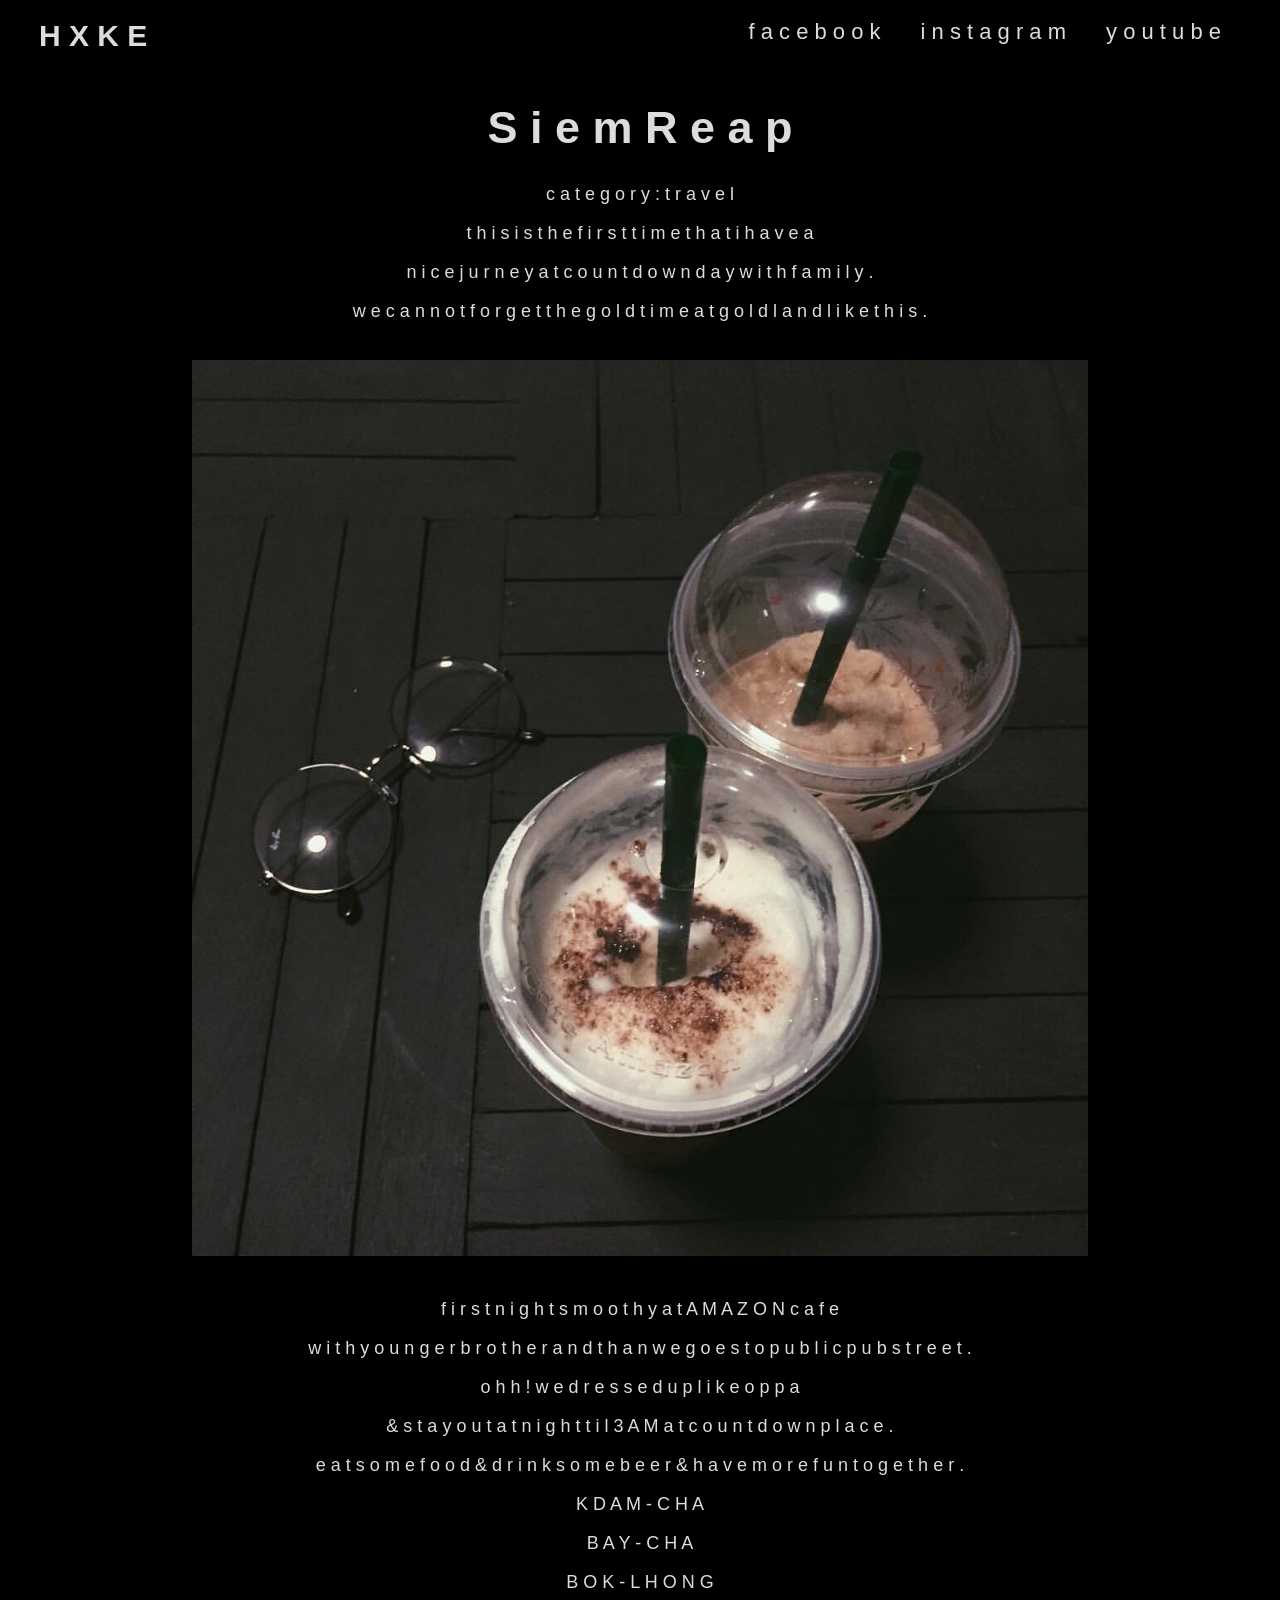
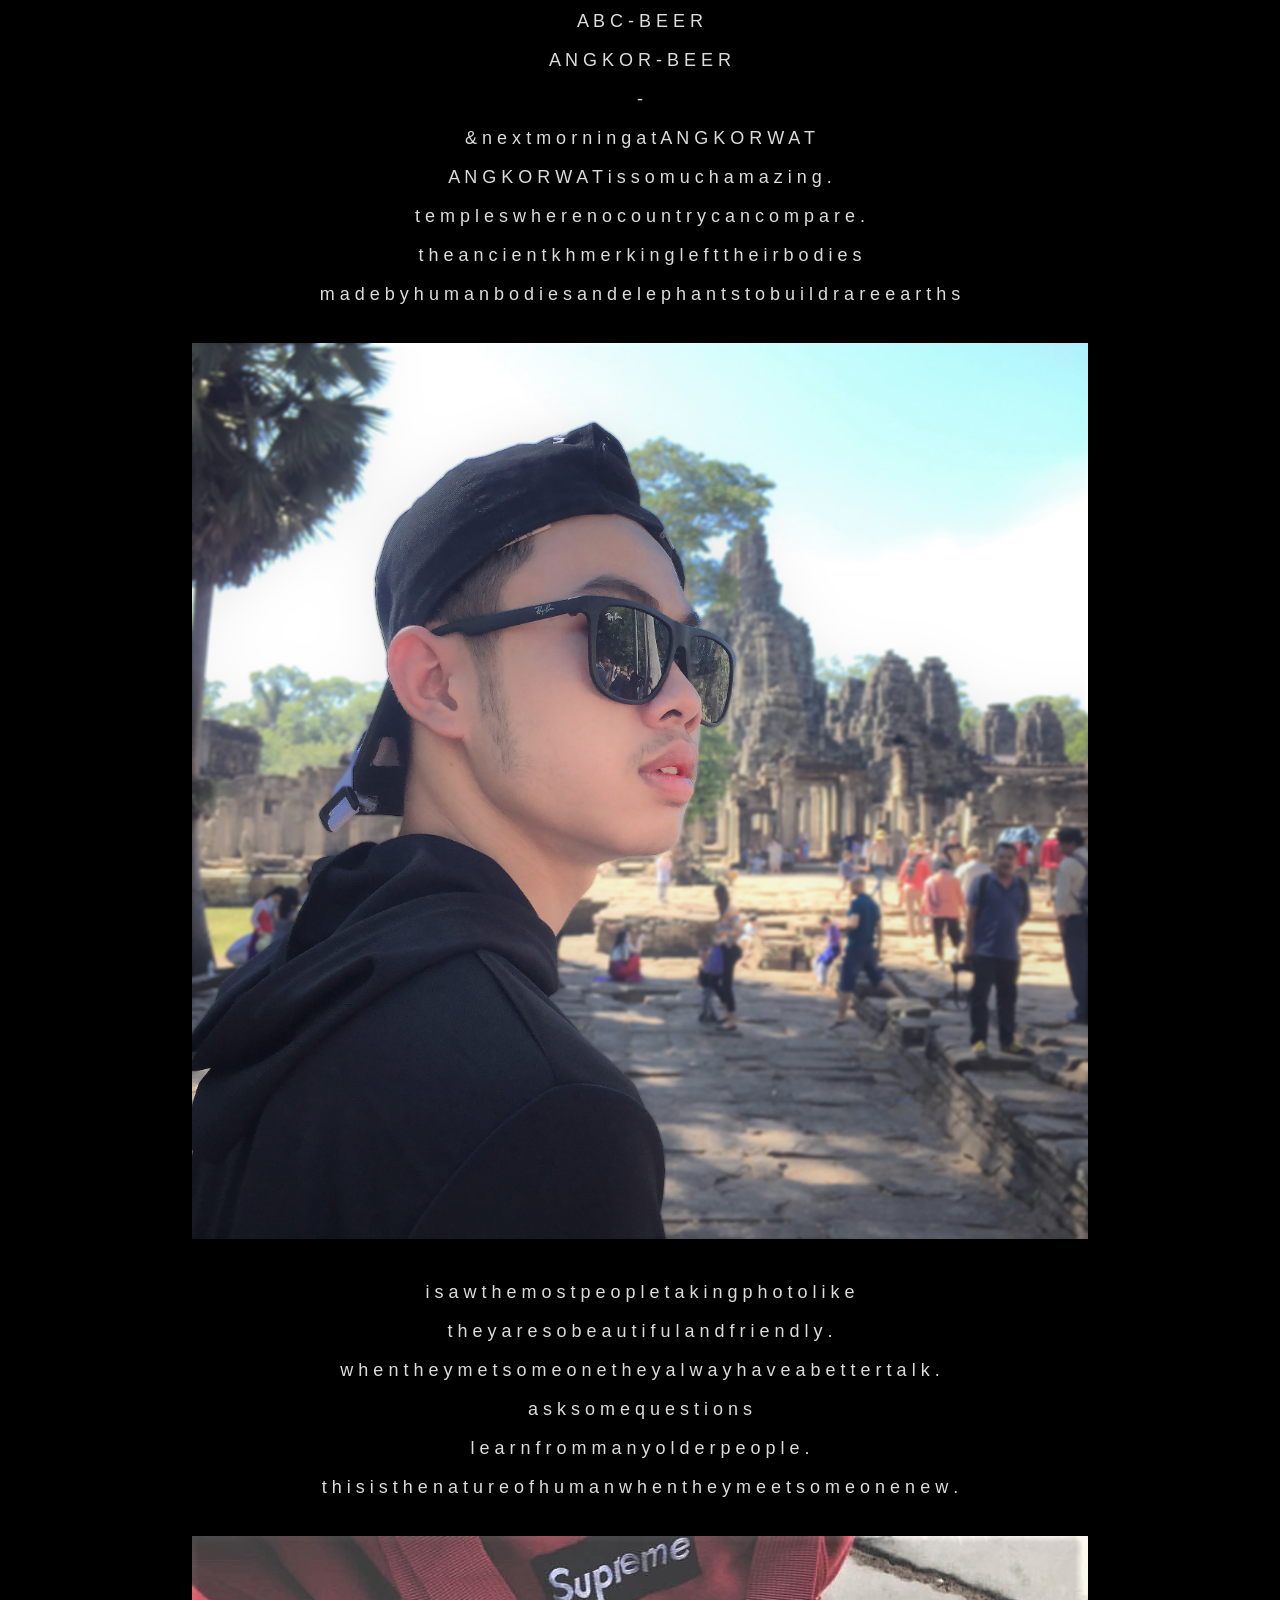
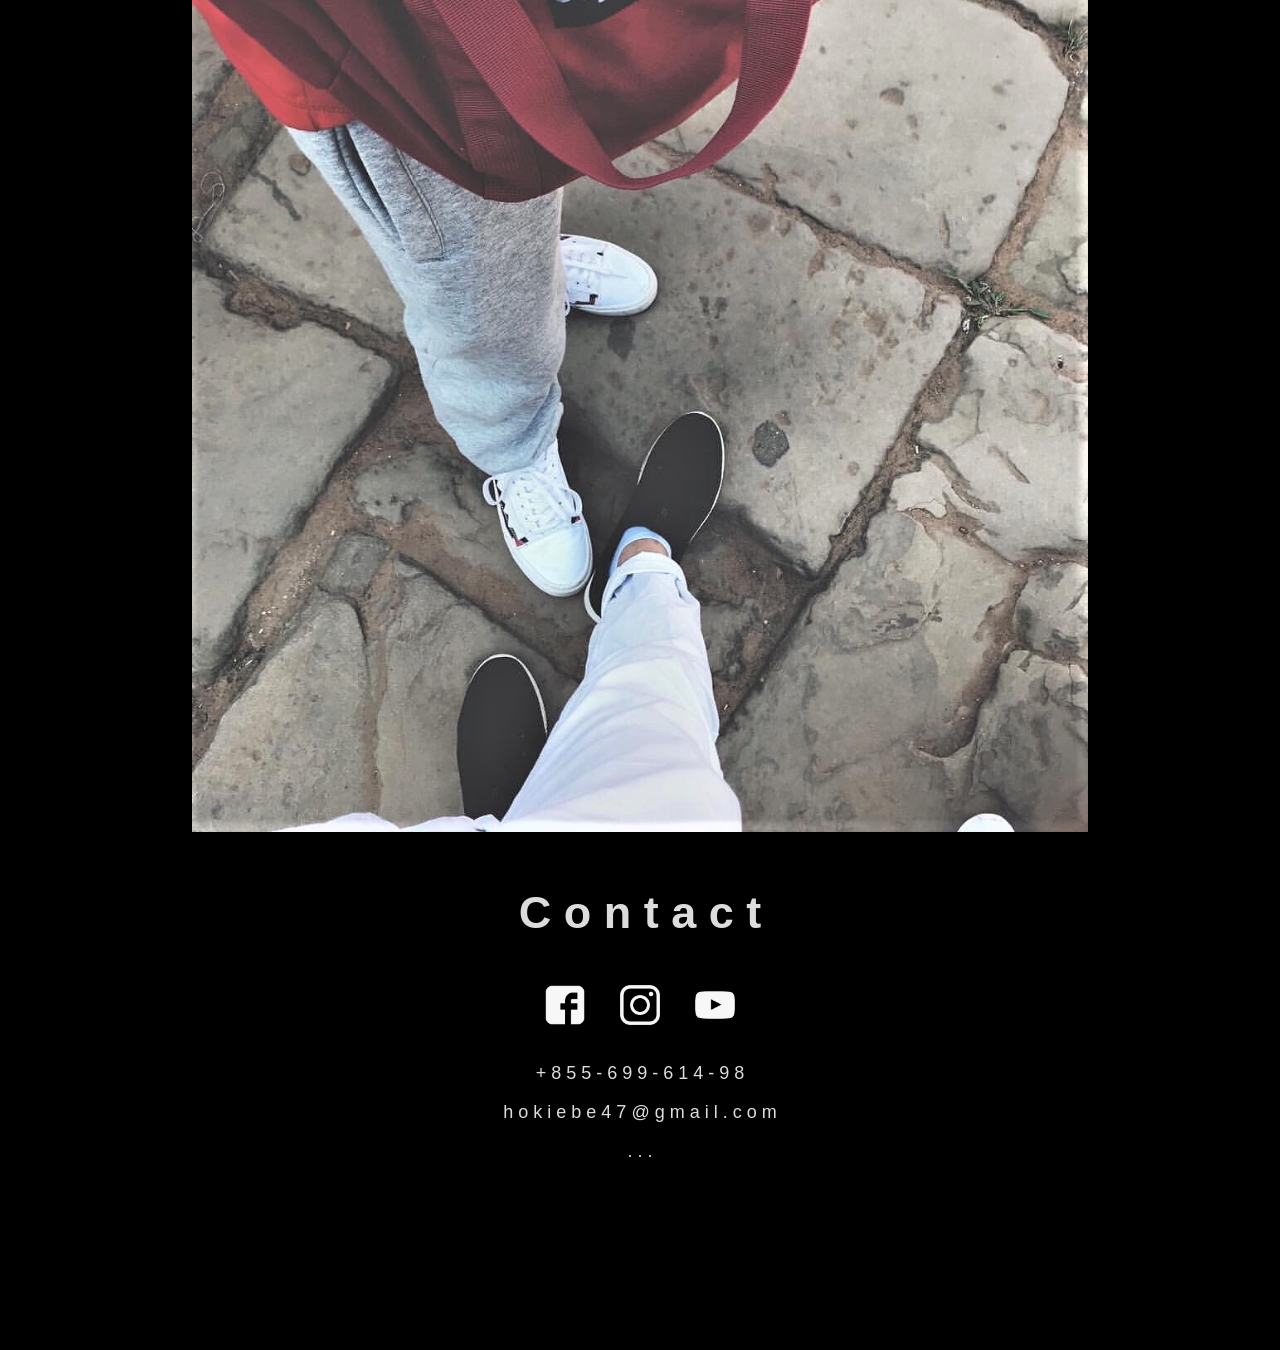
<file: SR.html>
<!DOCTYPE html>
<html lang="en">
    <head>
<meta charset="utf-8">
<title> SiemReap
        </title>
        <link href="Style.css" rel="stylesheet" type="text/css"></head>

<body background-color: white; class="cover">
    
            
            <div class="homebar">
        <a class="logo" href="index.html" id="html"> <b> H X K E</b> </a>
        <a class="topbar1" href="https://www.youtube.com/channel/UCmtmzbi18lUagbbpnOC0Kqw?view_as=subscriber"> y o u t u b e </a>
        
        <a class="topbar1" href="https://www.instagram.com/itshouhokie/?hl=en"> i n s t a g r a m </a>
        
        <a class="topbar1" href="https://www.facebook.com/hokiebix"> f a c e b o o k </a> 
</div>
<h1 class="homepagetitle" >  S i e m R e a p </h1>

        <div class="category">
            <p> c a t e g o  r y : t r a v e l</p>
            <p > t h i s   i s   t h e   f i r s t   t i m e   t h a t   i   h a v e   a   </p>
            <p> n i c e   j u r n e y   a t   c o u n t d o w n   d a y  w i t h   f  a m i l y .</p>
    <p > w e  c a n    n o t   f o r g e t   t h e  g o l d  t i m e   a t   g o l d   l a n d   l i k e   t h i s .</p>

            <img class="imageartworkfull" src="SR%20(2).JPG" >
            <p > f i r s t   n i  g h t  s m o o t h y   a t   A M A Z O N  c a f e</p>
            <p>  w i t h y o u n g e r   b r o t h e r   a n d   t h a n   w e   g o e s   t o   p u b l i c   p u b s t r e e t . </p>
            <p> o h h ! w e d  r e s s e d u p   l i k e   o p p a </p>  <p> &  s t a y o  u t a t n i g h t t i l 3 A M a t  c o u n t d o  w n p l a  c e .</p>
            <p>e a t   s o  m e   f o  o d   &   d r i n k   s o m  e   b  e e r   &   h a v e   m o r e   f u n   t o g  e t h e r .</p>
            <p> K D A M - C H A</p>
            <p> B A Y - C H A</p>
            <p> B O K - L H O N G</p>
            <p> A B C - B E E R</p>
            <p> A N G K O R - B E E R</p>
            <p>-</p>
            <p> & n e x t  m o r n i  n g a t A N G K O R W A T</p>
            <p> A N G K O R W A T i s   s o   m u c h   a m a  z i n g .</p>
            <p> t e m p l e s  w h e r e  n o  c o u n t r y    c a n    c o m p a r e .</p>
            <p> t h e   a n c  i e n t   k h m  e r   k i n g   l e f  t   t h e i r   b o d  i e s </p>
            <p>m a d e   b y  h u m  a n  b o d i e s    a n d   e l e p h a n  t s  t o   b  u i l d   r a r e   e a r t h s   </p>
            
            <img class="imageartworkfull" src="SR%20(3).JPG" >
            
            <p> i s a w  t h e  m o s t  p e o p l e  t a  k i n g  p h o  t o   l i k e </p>
            <p> t  h e y   a r e   s o   b e a u t i f u l   a n d   f r i e n d l y .</p>
            <p> w h e  n  t h e y m e t s o m e o n e  t h e y   a l w a y    h a v  e   a   b e t t e r  t a l k .</p>
            <p> a s k   s o m e  q u e s t i o  n s </p>
            <p> l e a r n    f r o m   m a n y    o l d e r   p e o  p l e .</p>
            <p> t h i s   i s     t h e    n a t u r e   o f   h u m a  n  w h e n  t h e y  m e e t   s o m  e o n e   n e w . </p>
            
            <img class="imageartworkfull" src="SR%20(4).JPG" >
            
            
            
            
            
        </div>
     <h1 class="homepagetitle"> C o n t a c t </h1>
    <div class="contact">
        <div class="category">
            
                    <a href="https://www.facebook.com/hokiebix" >
  <img class="icon"  src="FB%20icon.png" alt="image" > 
 </a>
            
            <a href="https://www.instagram.com/itshouhokie/?hl=en" >
  <img class="icon"  src="IG%20icon.png" alt="image" > 
 </a>
            
            
            <a href="https://www.youtube.com/channel/UCmtmzbi18lUagbbpnOC0Kqw?view_as=subscriber" >
  <img class="icon"  src="Youtube%20icon.png" alt="image" > 
            </a>
                
                
            
     <p > + 8 5 5 - 6 9 9 - 6 1 4 - 9 8 </p>
    <p > h o k i e b e 4 7 @ g  m a i l . c o m </p>
        <p >. . .</p>
        </div>
        </div>
        </body>
</file>
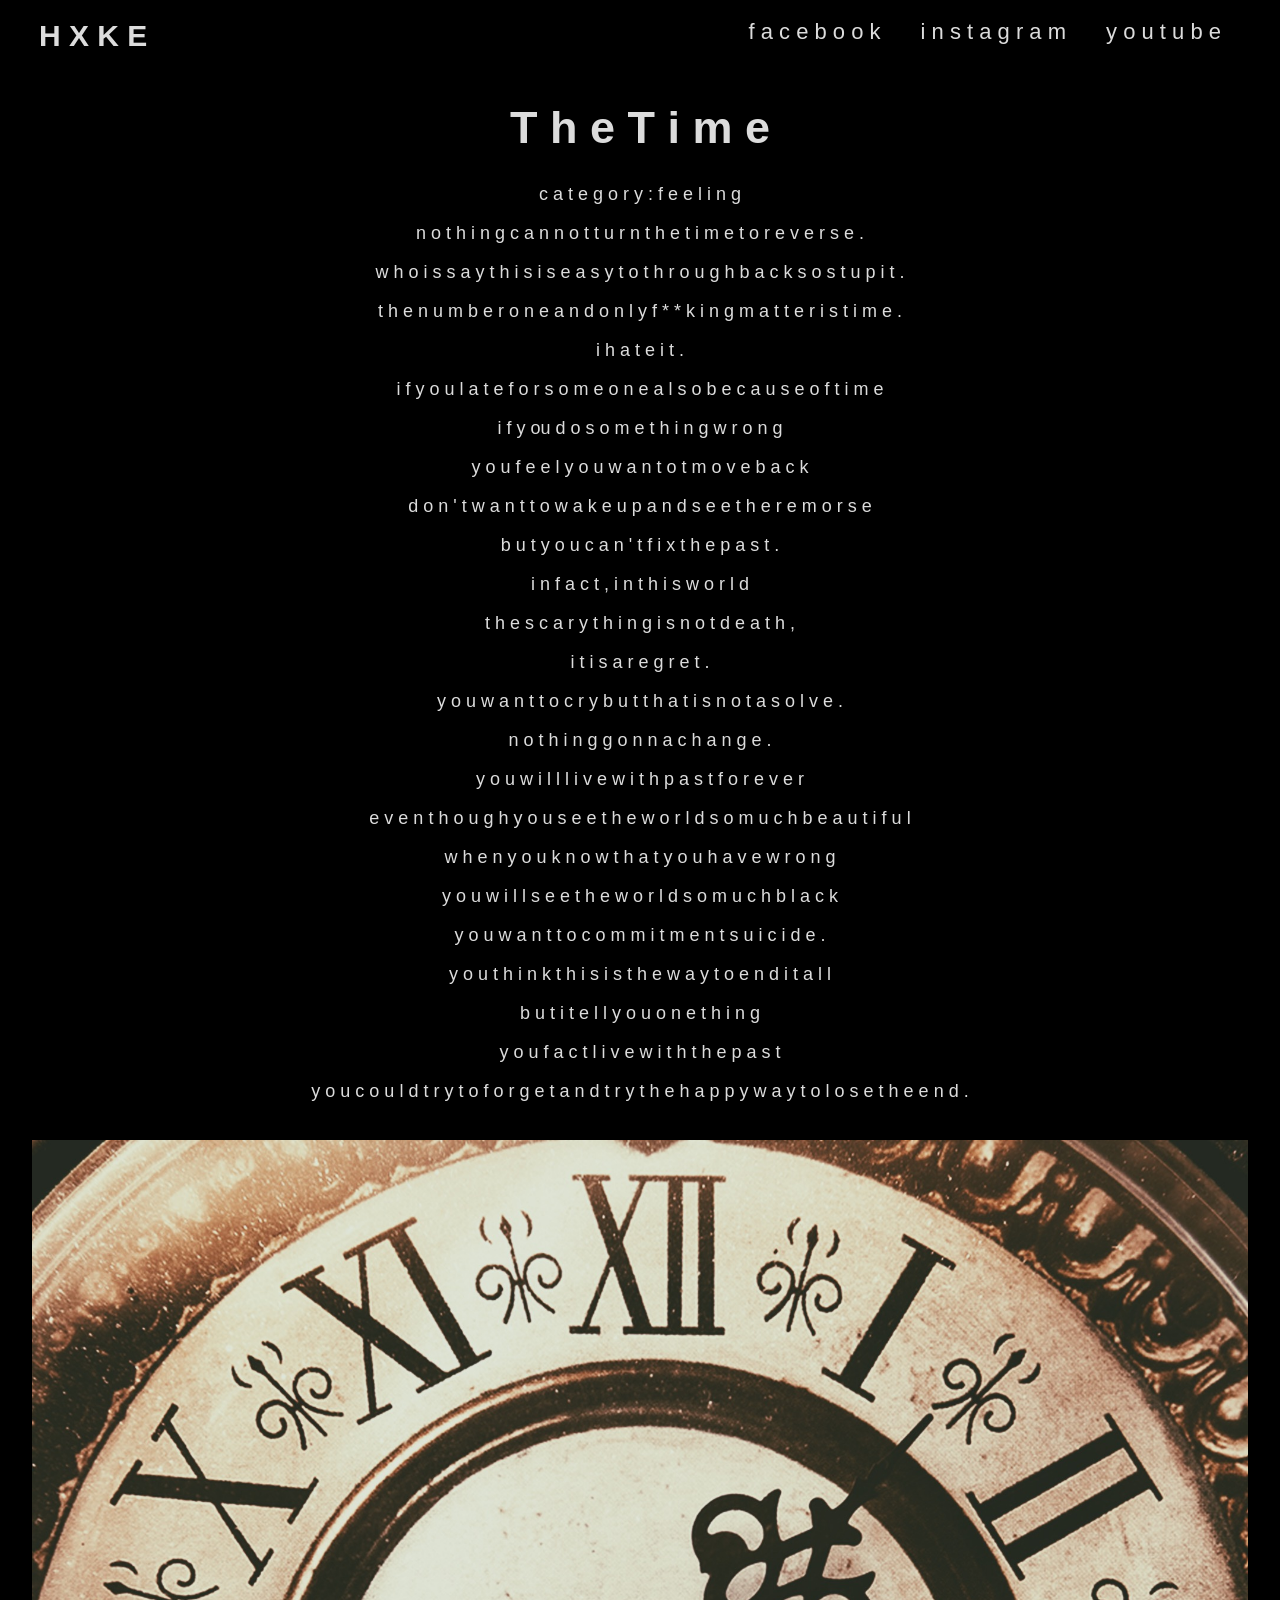
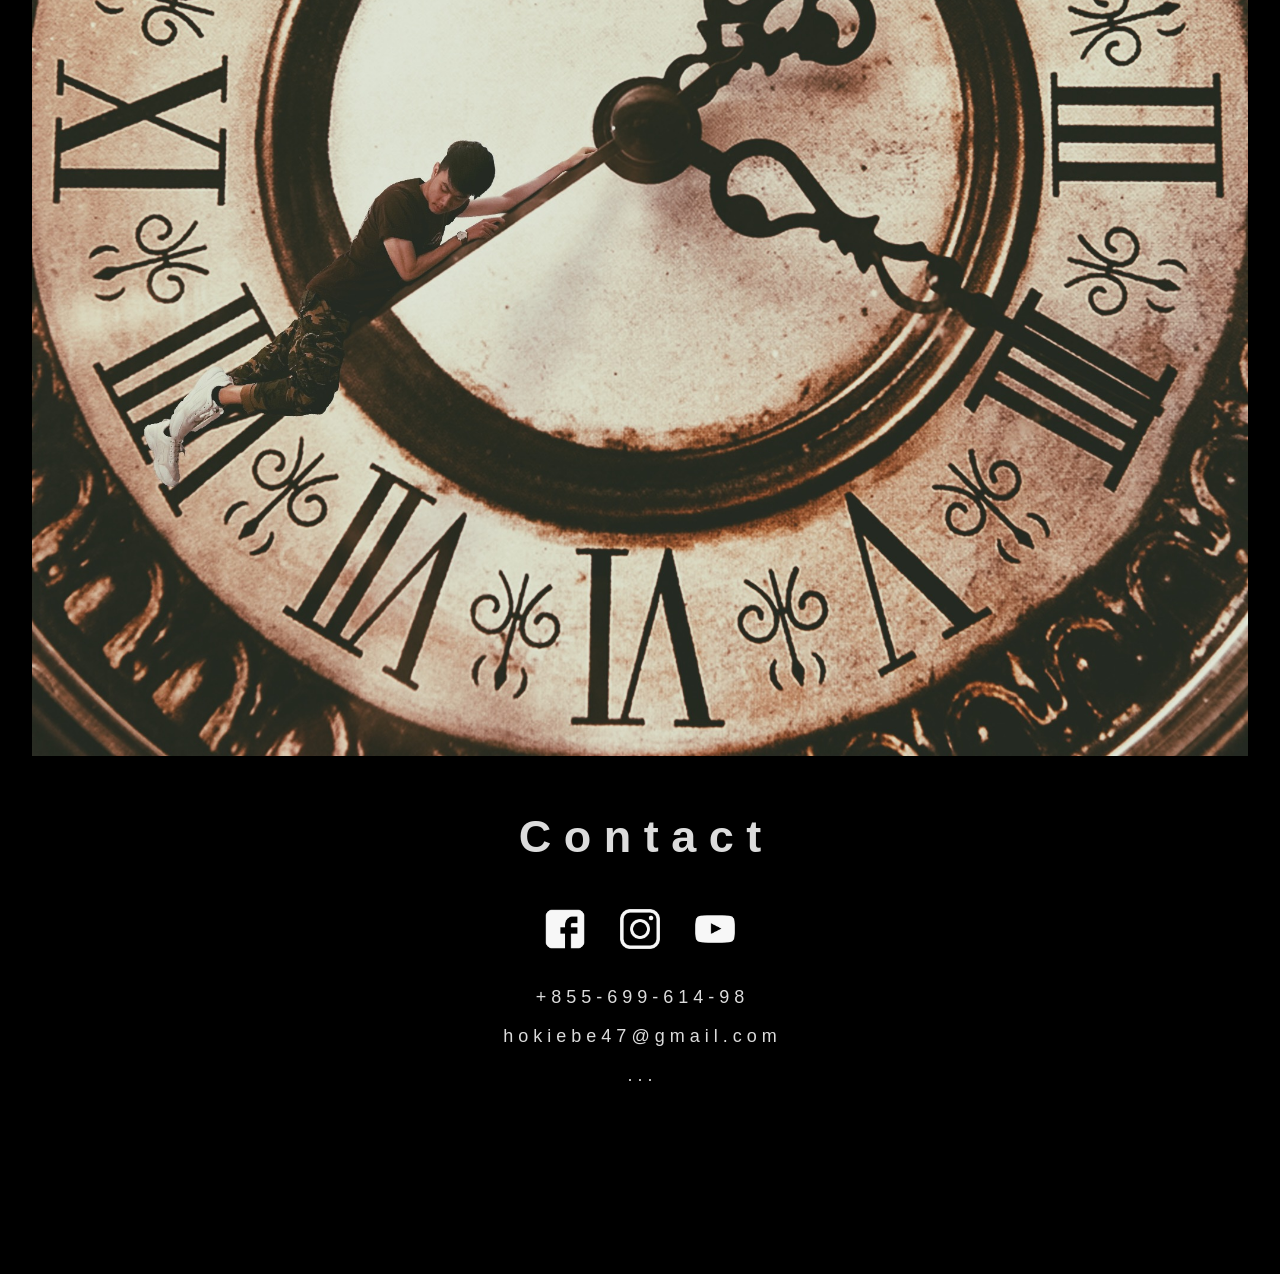
<file: Time.html>
<!DOCTYPE html>
<html lang="en">
    <head>
<meta charset="utf-8">
<title> TheTime
        </title>
        <link href="Style.css" rel="stylesheet" type="text/css"></head>

<body background-color: white; class="cover">
     
            <div class="homebar">
        <a class="logo" href="index.html" id="html"> <b> H X K E</b> </a>
        <a class="topbar1" href="https://www.youtube.com/channel/UCmtmzbi18lUagbbpnOC0Kqw?view_as=subscriber"> y o u t u b e </a>
        
        <a class="topbar1" href="https://www.instagram.com/itshouhokie/?hl=en"> i n s t a g r a m </a>
        
        <a class="topbar1" href="https://www.facebook.com/hokiebix"> f a c e b o o k </a> 
</div>   
        
<h1 class="homepagetitle" >  T h e T i m e </h1>
    
        <div class="category">
            <p> c a t e g o  r y : f e e l i n g</p>
<p >n o t h i n g  c a n   n o t   t u r n   t h e   t i m e   t o   r e v e r s e .</p>
    <p > w h o   i s   s a y   t h i s   i s   e a s y   t o   t h r o u g h   b a c k   s o   s t u p i t .</p>
            <p> t h e   n u m  b e r    o n e   a n d   o n l y   f * * k i n g   m a t t e  r  i s  t i m e .</p>
            <p> i  h a t e   i t .</p>
            <p> i f   y o u   l a  t e   f o  r s o m e o n e   a l s o   b e c a  u s e   o f   t i m e </p>
            <p> i f   y ou   d o   s o m e t h i n g  w  r o n g</p>
            <p> y o u   f e e l   y o u  w a n t   o t   m o v e   b a c k </p>
            <p> d o n ' t    w a n t   t o   w a k e    u p    a n d   s e e   t  h e   r e  m o r s  e</p>
            <p> b u t   y o u    c a n ' t  f  i x  t h e   p a s t .</p>
            <p> i n  f a c t , i n  t h i s   w  o r l d  </p>
            <p> t h e   s c a r  y   t h i n g  i s   n o t   d e a t  h ,</p>
            <p> i t i s  a   r e g r e t .</p>
            <p> y o u   w a n t  t o   c r  y  b u t  t h a t   i s    n o t   a   s o  l v  e .</p>
            <p> n o t h i n g    g o n n a   c h a n g e .</p>
            <p> y o u   w i l l   l i v e   w i t h   p a s t   f o r e v e r </p>
            <p> e v e n   t h o u  g h  y o u  s e e  t h  e   w o r l  d  s o   m u c h    b e a u t i f u l </p>
            <p> w h e  n   y o  u   k n  o w   t h a t    y o u   h a v e   w r o n g </p>
            <p> y o u   w i  l l   s e e   t h e  w o r l d   s o   m u c h   b l a c  k </p>
            <p> y o u   w a n t   t  o   c o m m  i t m e n t   s u i c i d e .</p>
            <p> y o u   t h i  n k    t h i s  i s   t h e w a  y  t o   e n d   i t   a l  l</p>
            <p> b u t   i   t e l  l  y o u  o n e   t  h i n g </p>
            <p> y o u    f a c t    l i v e    w i t h   t h e   p a s t </p>
            <p> y o u    c o u l d   t r y   t o   f o r g e t    a n d   t r y   t h e   h a p p y   w a y    t o   l o s e   t h e   e  n d .</p>
            <img class="imgartworkd" src="clock.JPG" >
            
            
        </div>
     <h1 class="homepagetitle"> C o n t a c t </h1>
    <div class="contact">
        <div class="category">
            
                    <a href="https://www.facebook.com/hokiebix" >
  <img class="icon"  src="FB%20icon.png" alt="image" > 
 </a>
            
            <a href="https://www.instagram.com/itshouhokie/?hl=en" >
  <img class="icon"  src="IG%20icon.png" alt="image" > 
 </a>
            
            
            <a href="https://www.youtube.com/channel/UCmtmzbi18lUagbbpnOC0Kqw?view_as=subscriber" >
  <img class="icon"  src="Youtube%20icon.png" alt="image" > 
            </a>
                
                
            
     <p > + 8 5 5 - 6 9 9 - 6 1 4 - 9 8 </p>
    <p > h o k i e b e 4 7 @ g  m a i l . c o m </p>
        <p >. . .</p>
        </div>
        </div>
        </body>
</file>
<file: Style.css>
body { margin: 0; padding: 0; background-color: black}


.cover { background-size: cover; background-repeat: no-repeat;; background-position: center top}


a:link{text-decoration: none;}
a:hover {color: #929292}

html {
    scroll-behavior: smooth; }


.homebar {padding: 19px; font-size: 20px; font-family: Arial ; color: black; bottom: 0px; position: relative; background-color: black}


.logo { padding: 20px; font-size: 30px; font-family: Arial ; color: gainsboro; }


.topbar1 { font-size: 22px; font-family: Arial; float: right; margin-right: 40px; color: gainsboro}


.homepagetitle {font-size: 45px; text-align: center; font-family: Arial; color: gainsboro}


.category { font-size: 18px; color: gainsboro; font-family: Arial; text-align: center;}


.more { font-family: Arial; color: gainsboro}

.photographya1 { padding: 15px}


.homecontent {
    height: 80vh;
        background-image: url(Best%20Cover%20Mine%20B&W%20for%20HXKE%20WEB.jpg);
    background-size: cover;
        background-repeat: no-repeat;
        background-position: center;
        text-align: center;}

.artwork {
    height: 80vh;
        background-image: url(marble.jpg);
    background-size: cover;
        background-repeat: no-repeat;
        background-position: center;
        text-align: center;}

.drawing {
    height: 80vh;
        background-image: url(dr.jpg);
    background-size: cover;
        background-repeat: no-repeat;
        background-position: center;
        text-align: center;}


.thetime {
    height: 80vh;
        background-image: url(clock%201.jpg);
    background-size: cover;
        background-repeat: no-repeat;
        background-position: center;
        text-align: center;}

.relieved {
    height: 80vh;
        background-image: url(homeland%201.jpg) ;
    background-size: cover;
        background-repeat: no-repeat;
        background-position: center;
        text-align: center;}

.december {
    height: 80vh;
        background-image: url(Hour%20Hoky%20-%20Christmas%20Magazine%201.jpg) ;
    background-size: cover;
        background-repeat: no-repeat;
        background-position: center;
        text-align: center;}


.sr {
    height: 80vh;
        background-image: url(SR.jpg) ;
    background-size: cover;
        background-repeat: no-repeat;
        background-position: center;
        text-align: center;}



.somethingcraz {
    height: 80vh;
        background-image: url(somethingcraz.jpg) ;
    background-size: cover;
        background-repeat: no-repeat;
        background-position: center;
        text-align: center;}


.photography { text-align: center;}




.aboutbackground {
    height: 780px;
        background-image: url(Best%20Cover%20Mine%20B&W.jpg);
        background-repeat: no-repeat;
        background-position: center;
        text-align: center; margin-bottom: 200px; background-attachment: fixed;}


.contact { text-align: center; height: 380px }




.imgartwork {  width: 400px;; padding: 15px}
.imgartworkhome {  width: 31%;padding: 5px}
.imgartworkd {  width: 95%; padding: 20px  }
.imageartworkfull { width: 70%; padding: 20px}
.icon {width: 40px; padding: 15px}
</file>
